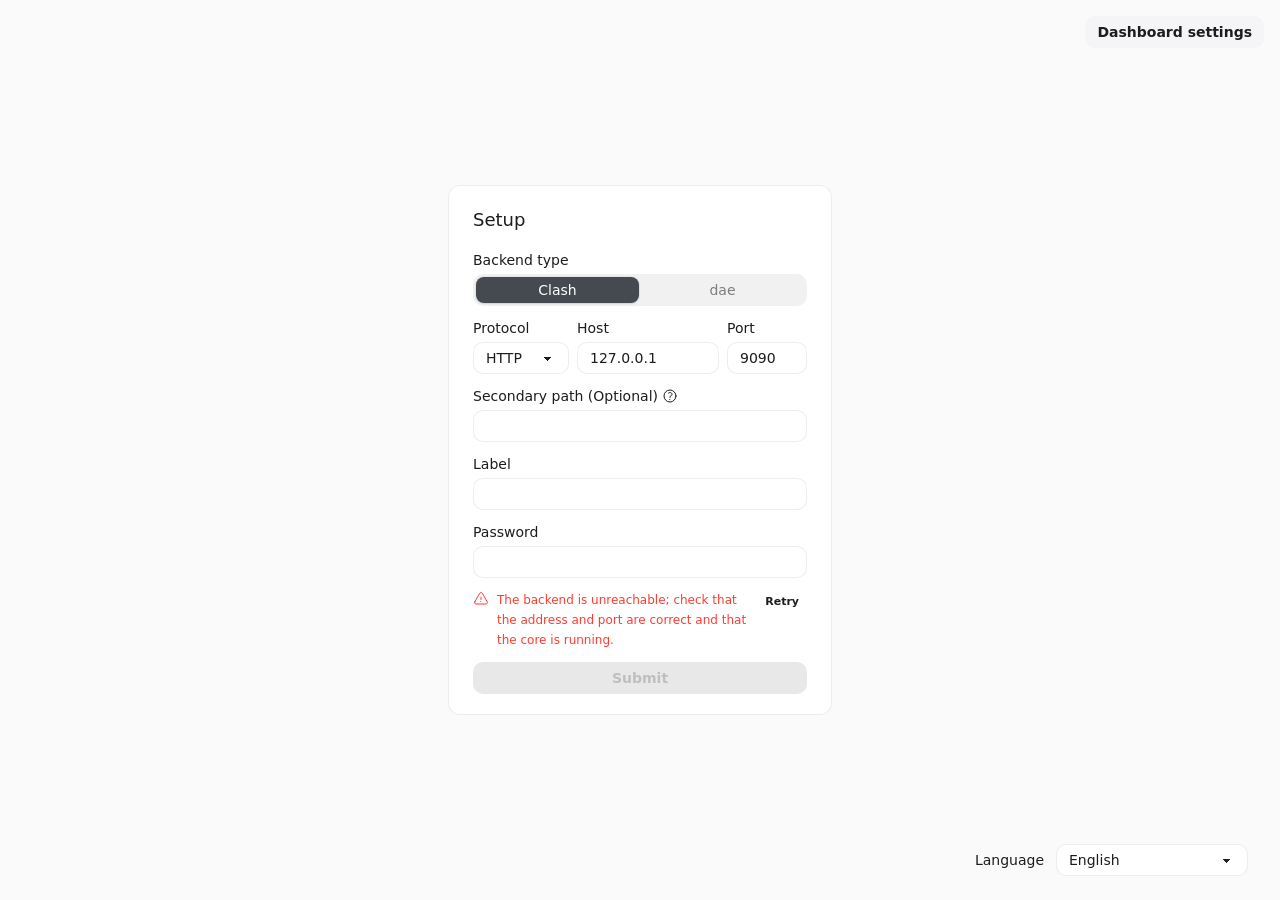
<file: index.html>
<!doctype html>
<html lang="">
  <head>
    <meta charset="UTF-8" />
    <title>zashboard</title>
    <meta
      name="viewport"
      content="user-scalable=no, width=device-width, initial-scale=1, maximum-scale=1, viewport-fit=cover, interactive-widget=resizes-content"
    />
    <meta
      name="description"
      content="A dashboard using clash API"
    />
    <link
      rel="apple-touch-icon"
      href="./apple-touch-icon.png"
    />
    <link
      rel="icon"
      href="./favicon.ico"
      sizes="48x48"
    />
    <link
      id="favicon"
      rel="icon"
      href="./favicon.svg"
      sizes="any"
      type="image/svg+xml"
    />
    <meta
      name="theme-color"
      content="#FFFFFF"
    />
    <script type="module" crossorigin src="./assets/index-BSy1-gCl.js"></script>
    <link rel="stylesheet" crossorigin href="./assets/index-BnoBiwOK.css">
  <link rel="manifest" href="./manifest.webmanifest"><script id="vite-plugin-pwa:register-sw" src="./registerSW.js"></script></head>
  <body class="h-dvh w-screen">
    <div id="app"></div>
    <script>
      ;(function () {
        const media = window.matchMedia('(prefers-color-scheme: dark)')
        const favicon = document.getElementById('favicon')
        const setFavicon = (isDark) => {
          favicon.href = isDark ? './favicon-dark.svg' : './favicon.svg'
        }

        media.addEventListener('change', () => {
          setFavicon(media.matches)
        })
        setFavicon(media.matches)
      })()
    </script>
  </body>
</html>
</file>
<file: assets/index-BnoBiwOK.css>
.tippy-box[data-animation=scale][data-placement^=top]{transform-origin:bottom}.tippy-box[data-animation=scale][data-placement^=bottom]{transform-origin:top}.tippy-box[data-animation=scale][data-placement^=left]{transform-origin:100%}.tippy-box[data-animation=scale][data-placement^=right]{transform-origin:0}.tippy-box[data-animation=scale][data-state=hidden]{opacity:0;transform:scale(.5)}.tippy-box[data-animation=fade][data-state=hidden]{opacity:0}[data-tippy-root]{max-width:calc(100vw - 10px)}.tippy-box{color:#fff;white-space:normal;background-color:#333;border-radius:4px;outline:0;font-size:14px;line-height:1.4;transition-property:transform,visibility,opacity;position:relative}.tippy-box[data-placement^=top]>.tippy-arrow{bottom:0}.tippy-box[data-placement^=top]>.tippy-arrow:before{border-width:8px 8px 0;border-top-color:initial;transform-origin:top;bottom:-7px;left:0}.tippy-box[data-placement^=bottom]>.tippy-arrow{top:0}.tippy-box[data-placement^=bottom]>.tippy-arrow:before{border-width:0 8px 8px;border-bottom-color:initial;transform-origin:bottom;top:-7px;left:0}.tippy-box[data-placement^=left]>.tippy-arrow{right:0}.tippy-box[data-placement^=left]>.tippy-arrow:before{border-width:8px 0 8px 8px;border-left-color:initial;transform-origin:0;right:-7px}.tippy-box[data-placement^=right]>.tippy-arrow{left:0}.tippy-box[data-placement^=right]>.tippy-arrow:before{border-width:8px 8px 8px 0;border-right-color:initial;transform-origin:100%;left:-7px}.tippy-box[data-inertia][data-state=visible]{transition-timing-function:cubic-bezier(.54,1.5,.38,1.11)}.tippy-arrow{color:#333;width:16px;height:16px}.tippy-arrow:before{content:"";border-style:solid;border-color:#0000;position:absolute}.tippy-content{z-index:1;padding:5px 9px;position:relative}.connection-error-enter-active[data-v-b201b620],.connection-error-leave-active[data-v-b201b620]{transition:opacity .2s}.connection-error-enter-from[data-v-b201b620],.connection-error-leave-to[data-v-b201b620]{opacity:0}.backend-switch-enter-active[data-v-1110788d],.backend-switch-leave-active[data-v-1110788d]{transition:opacity .2s,transform .2s}.backend-switch-enter-from[data-v-1110788d],.backend-switch-leave-to[data-v-1110788d]{opacity:0;transform:translate(.75rem)}.modal[data-v-3cbcb5e0]{opacity:1}.modal-enter-active[data-v-3cbcb5e0],.modal-leave-active[data-v-3cbcb5e0]{transition:background-color .25s ease-out}.modal-enter-from[data-v-3cbcb5e0],.modal-leave-to[data-v-3cbcb5e0]{background-color:#0000}.modal-enter-active .modal-box[data-v-3cbcb5e0],.modal-leave-active .modal-box[data-v-3cbcb5e0]{transition:transform .35s cubic-bezier(.32,.72,0,1),opacity .25s ease-out}.modal-enter-from .modal-box[data-v-3cbcb5e0],.modal-leave-to .modal-box[data-v-3cbcb5e0]{opacity:0;transform:scale(.95)}@media (width<48rem){.modal-enter-from .modal-box[data-v-3cbcb5e0],.modal-leave-to .modal-box[data-v-3cbcb5e0]{transform:translateY(100%)}}@media (prefers-reduced-motion:reduce){.modal-enter-active .modal-box[data-v-3cbcb5e0],.modal-leave-active .modal-box[data-v-3cbcb5e0]{transition:none}.modal-enter-from .modal-box[data-v-3cbcb5e0],.modal-leave-to .modal-box[data-v-3cbcb5e0]{transform:none}}.ghost[data-v-c85809fa],.ghost[data-v-3a4717b8]{opacity:.4}.nav-menu[data-v-fad750bb]{background-color:color-mix(in srgb, var(--color-base-content) 6%, transparent);border-radius:.625rem;flex-direction:row;gap:2px;width:auto;padding:3px}.nav-menu-block[data-v-fad750bb]{width:100%}.nav-indicator[data-v-fad750bb]{background-color:var(--color-primary);box-shadow:0 0 0 1px color-mix(in srgb, var(--color-base-content) 5%, transparent), 0 1px 2px color-mix(in srgb, var(--color-base-content) 10%, transparent)}.nav-item[data-v-fad750bb]{flex-shrink:1;justify-content:center;gap:.375rem;min-height:26px;padding:3px .625rem;font-size:.875rem;line-height:1.25rem}.nav-menu-block .nav-item[data-v-fad750bb]{flex:1}.nav-item-icon[data-v-fad750bb]{width:1rem;height:1rem}.nav-item-suffix-icon[data-v-fad750bb]{opacity:.7;width:.75rem;height:.75rem;margin-inline-start:-.125rem}.nav-item[data-v-fad750bb]:not([aria-selected=true]){color:color-mix(in srgb, var(--color-base-content) 55%, transparent)}@media (hover:hover){.nav-item[data-v-fad750bb]:not([aria-selected=true]):hover{color:var(--color-base-content)}}.nav-item[aria-selected=true][data-v-fad750bb]{color:var(--color-primary-content)}.nav-item[aria-selected=true] .nav-item-icon[data-v-fad750bb]{color:currentColor}.nav-item[aria-selected=true] .nav-item-count[data-v-fad750bb]{color:color-mix(in srgb, currentcolor 70%, transparent)}.connection-tab-menu-enter-active[data-v-5e2dd7c9],.connection-tab-menu-leave-active[data-v-5e2dd7c9]{transition:opacity .12s,transform .12s}.connection-tab-menu-enter-from[data-v-5e2dd7c9],.connection-tab-menu-leave-to[data-v-5e2dd7c9]{opacity:0;transform:translateY(-4px)}.proxy-chain-scroll[data-v-3368cdde]{flex-shrink:1;max-width:100%;padding-bottom:2px;overflow:auto hidden}.proxy-chain-path[data-v-3368cdde]{background-color:color-mix(in srgb, var(--color-base-content) 4%, transparent);border-radius:9999px;align-items:center;gap:0;min-width:max-content;padding:2px;display:inline-flex}.proxy-chain-node[data-v-3368cdde]{cursor:pointer;white-space:nowrap;border-radius:9999px;flex-shrink:0;padding:1px 10px;font-size:.75rem;line-height:1.25rem;transition:all .2s cubic-bezier(.32,.72,0,1)}.proxy-chain-node[data-v-3368cdde]:hover{background-color:color-mix(in srgb, var(--color-base-content) 8%, transparent)}.proxy-chain-node-active[data-v-3368cdde]{background-color:var(--color-neutral);color:var(--color-neutral-content);box-shadow:0 1px 2px #0000001a}.proxy-chain-node-active[data-v-3368cdde]:hover{background-color:var(--color-neutral)}.proxy-chain-node-terminal[data-v-3368cdde]{cursor:not-allowed;opacity:.6}.proxy-chain-separator[data-v-3368cdde]{opacity:.35;flex-shrink:0;width:12px;height:12px}.proxy-chain-latency[data-v-3368cdde]{font-variant-numeric:tabular-nums;letter-spacing:.01em;cursor:default;pointer-events:none;flex-shrink:0;margin-right:8px;font-size:.75rem;line-height:1.25rem}.latency-tag[data-v-8930097d]{place-items:center;transition:color .35s ease-out,background-color .35s ease-out;display:grid}.latency-state[data-v-8930097d]{grid-area:1/1}.latency-state-enter-active[data-v-8930097d],.latency-state-leave-active[data-v-8930097d]{transition:opacity .2s ease-out,scale .2s cubic-bezier(.32,.72,0,1)}.latency-state-enter-from[data-v-8930097d],.latency-state-leave-to[data-v-8930097d]{opacity:0;scale:.6}.latency-state-leave-active[data-v-8930097d]{pointer-events:none}@media (prefers-reduced-motion:reduce){.latency-tag[data-v-8930097d],.latency-state-enter-active[data-v-8930097d],.latency-state-leave-active[data-v-8930097d]{transition:none}}.custom-background .bg-primary\/85 .latency-tag[data-v-8930097d]{background-color:color-mix(in oklab, var(--color-base-100) max(var(--app-surface-alpha), 90%), transparent)}@media (prefers-reduced-motion:no-preference){.loading-dots[data-v-8930097d]{-webkit-mask-image:url("data:image/svg+xml,%3Csvg width='24' height='24' viewBox='0 0 24 24' xmlns='http://www.w3.org/2000/svg'%3E%3Ccircle cx='4' cy='12' r='3'%3E%3Canimate attributeName='cy' values='12;6;12;12' keyTimes='0;0.286;0.571;1' dur='1.05s' repeatCount='indefinite' keySplines='.33,0,.66,.33;.33,.66,.66,1'/%3E%3C/circle%3E%3Ccircle cx='12' cy='12' r='3'%3E%3Canimate attributeName='cy' values='12;6;12;12' keyTimes='0;0.286;0.571;1' dur='1.05s' repeatCount='indefinite' keySplines='.33,0,.66,.33;.33,.66,.66,1' begin='0.1s'/%3E%3C/circle%3E%3Ccircle cx='20' cy='12' r='3'%3E%3Canimate attributeName='cy' values='12;6;12;12' keyTimes='0;0.286;0.571;1' dur='1.05s' repeatCount='indefinite' keySplines='.33,0,.66,.33;.33,.66,.66,1' begin='0.2s'/%3E%3C/circle%3E%3C/svg%3E");mask-image:url("data:image/svg+xml,%3Csvg width='24' height='24' viewBox='0 0 24 24' xmlns='http://www.w3.org/2000/svg'%3E%3Ccircle cx='4' cy='12' r='3'%3E%3Canimate attributeName='cy' values='12;6;12;12' keyTimes='0;0.286;0.571;1' dur='1.05s' repeatCount='indefinite' keySplines='.33,0,.66,.33;.33,.66,.66,1'/%3E%3C/circle%3E%3Ccircle cx='12' cy='12' r='3'%3E%3Canimate attributeName='cy' values='12;6;12;12' keyTimes='0;0.286;0.571;1' dur='1.05s' repeatCount='indefinite' keySplines='.33,0,.66,.33;.33,.66,.66,1' begin='0.1s'/%3E%3C/circle%3E%3Ccircle cx='20' cy='12' r='3'%3E%3Canimate attributeName='cy' values='12;6;12;12' keyTimes='0;0.286;0.571;1' dur='1.05s' repeatCount='indefinite' keySplines='.33,0,.66,.33;.33,.66,.66,1' begin='0.2s'/%3E%3C/circle%3E%3C/svg%3E")}}.tooltip[data-v-12d9f39b]:before{z-index:20}.latency-highlight[data-v-12d9f39b]:after{content:"";border-radius:inherit;pointer-events:none;background-color:var(--color-info);animation:1.5s ease-out forwards latencyHighlightFade-12d9f39b;position:absolute;inset:0}@keyframes latencyHighlightFade-12d9f39b{0%{opacity:.2}to{opacity:0}}@media (prefers-reduced-motion:reduce){.latency-highlight[data-v-12d9f39b]:after{animation:none}}.vis-toggle[data-v-a7c4b405]{background-color:color-mix(in srgb, currentColor 12%, transparent)}.sign-spin-enter-active[data-v-a7c4b405],.sign-spin-leave-active[data-v-a7c4b405]{transition:transform .22s cubic-bezier(.34,1.56,.64,1)}.sign-spin-leave-active[data-v-a7c4b405]{position:absolute;inset:0}.sign-spin-enter-from[data-v-a7c4b405]{transform:rotate(-180deg)}.sign-spin-leave-to[data-v-a7c4b405]{transform:rotate(180deg)}.sign-spin-enter-to[data-v-a7c4b405],.sign-spin-leave-from[data-v-a7c4b405]{transform:rotate(0)}.vjs-tree-brackets{cursor:pointer}.vjs-tree-brackets:hover{color:#1890ff}.vjs-check-controller{position:absolute;left:0}.vjs-check-controller.is-checked .vjs-check-controller-inner{background-color:#1890ff;border-color:#0076e4}.vjs-check-controller.is-checked .vjs-check-controller-inner.is-checkbox:after{transform:rotate(45deg)scaleY(1)}.vjs-check-controller.is-checked .vjs-check-controller-inner.is-radio:after{transform:translate(-50%,-50%)scale(1)}.vjs-check-controller .vjs-check-controller-inner{vertical-align:middle;box-sizing:border-box;z-index:1;cursor:pointer;background-color:#fff;border:1px solid #bfcbd9;border-radius:2px;width:16px;height:16px;transition:border-color .25s cubic-bezier(.71,-.46,.29,1.46),background-color .25s cubic-bezier(.71,-.46,.29,1.46);display:inline-block;position:relative}.vjs-check-controller .vjs-check-controller-inner:after{box-sizing:content-box;content:"";transform-origin:50%;border:2px solid #fff;border-top:0;border-left:0;width:4px;height:8px;transition:transform .15s cubic-bezier(.71,-.46,.88,.6) 50ms;position:absolute;top:1px;left:4px;transform:rotate(45deg)scaleY(0)}.vjs-check-controller .vjs-check-controller-inner.is-radio{border-radius:100%}.vjs-check-controller .vjs-check-controller-inner.is-radio:after{background-color:#fff;border-radius:100%;height:4px;top:50%;left:50%}.vjs-check-controller .vjs-check-controller-original{opacity:0;z-index:-1;outline:none;margin:0;position:absolute;inset:0}.vjs-carets{cursor:pointer;position:absolute;right:0}.vjs-carets svg{transition:transform .3s}.vjs-carets:hover{color:#1890ff}.vjs-carets-close{transform:rotate(-90deg)}.vjs-tree-node{line-height:20px;display:flex;position:relative}.vjs-tree-node.has-carets{padding-left:15px}.vjs-tree-node.has-carets.has-selector,.vjs-tree-node.has-selector{padding-left:30px}.vjs-tree-node.is-highlight,.vjs-tree-node:hover{background-color:#e6f7ff;border-radius:4px}.vjs-tree-node.is-highlight .vjs-tree-node-actions,.vjs-tree-node:hover .vjs-tree-node-actions{display:block}.vjs-tree-node .vjs-indent{display:flex;position:relative}.vjs-tree-node .vjs-indent-unit.has-line{border-left:1px dashed #bfcbd9}.vjs-tree-node .vjs-tree-node-actions{background-color:#e6f7ff;border-radius:4px;padding:0 4px;display:none;position:absolute;top:0;right:0}.vjs-tree-node .vjs-tree-node-actions .vjs-tree-node-actions-item{cursor:pointer}.vjs-tree-node .vjs-tree-node-actions .vjs-tree-node-actions-item:hover{color:#1890ff}.vjs-tree-node.dark.is-highlight,.vjs-tree-node.dark .vjs-tree-node-actions,.vjs-tree-node.dark:hover{background-color:#2e4558}.vjs-node-index{-webkit-user-select:none;user-select:none;margin-right:4px;position:absolute;right:100%}.vjs-colon{white-space:pre}.vjs-comment{color:#bfcbd9}.vjs-key{white-space:nowrap}.vjs-value{word-break:break-word}.vjs-tree-node.dynamic-height .vjs-value{white-space:pre-wrap}.vjs-value-null,.vjs-value-undefined{color:#d55fde}.vjs-value-boolean,.vjs-value-number{color:#1d8ce0}.vjs-value-string{color:#13ce66}.vjs-tree{text-align:left;font-family:Monaco,Menlo,Consolas,Bitstream Vera Sans Mono,monospace;font-size:14px}.vjs-tree.is-virtual{overflow:auto}.vjs-tree.is-virtual .vjs-tree-node{white-space:nowrap}th .resizer[data-v-cbaae46d]{opacity:0}th:hover .resizer[data-v-cbaae46d]{opacity:1}.pinned-td[data-v-cbaae46d]{background-color:var(--color-base-100)}tr.table-row-stripe>.pinned-td[data-v-cbaae46d]{background-image:linear-gradient(var(--table-stripe), var(--table-stripe))}tbody tr:hover>.pinned-td[data-v-cbaae46d]{background-image:linear-gradient(var(--table-hover), var(--table-hover))}.custom-background .pinned-td[data-v-cbaae46d]{-webkit-backdrop-filter:var(--app-glass,none);backdrop-filter:var(--app-glass,none);background-color:#0000!important}.vjs-tree{font-family:NotoEmoji,Monaco,Menlo,Consolas,Bitstream Vera Sans Mono,monospace}.vjs-tree-node.is-highlight,.vjs-tree-node:hover{background-color:var(--color-base-200)}.nav-menu[data-v-dea21663]{flex-direction:column;gap:.25rem;width:100%;padding:.25rem}.nav-menu-collapsed[data-v-dea21663]{align-items:center;gap:.375rem}.nav-item[data-v-dea21663]{flex-shrink:0;gap:.625rem;min-height:2.25rem;padding:.375rem .625rem;font-size:13px;line-height:1.25rem}.nav-menu-collapsed .nav-item[data-v-dea21663]{justify-content:center;width:2.5rem;height:2.5rem;padding:0}.nav-item-icon[data-v-dea21663]{width:18px;height:18px}.nav-indicator[data-v-dea21663]{background-color:color-mix(in srgb, var(--color-base-content) 9%, transparent);box-shadow:inset 0 0 0 1px color-mix(in srgb, var(--color-base-content) 3%, transparent)}.backend-switch-enter-active[data-v-93a4d2f3],.backend-switch-leave-active[data-v-93a4d2f3]{transition:opacity .15s,transform .15s cubic-bezier(.32,.72,0,1)}.backend-switch-enter-from[data-v-93a4d2f3],.backend-switch-leave-to[data-v-93a4d2f3]{opacity:0;transform:scale(.97)}@media (prefers-reduced-motion:reduce){.backend-switch-enter-active[data-v-93a4d2f3],.backend-switch-leave-active[data-v-93a4d2f3]{transition:opacity .15s}.backend-switch-enter-from[data-v-93a4d2f3],.backend-switch-leave-to[data-v-93a4d2f3]{transform:none}}@media (hover:hover){.sidebar-chart-pause[data-v-140d47fd]{opacity:0}.sidebar-chart-row:hover .sidebar-chart-pause[data-v-140d47fd]{opacity:1}.sidebar-chart-pause[data-v-140d47fd]:hover{color:var(--color-base-content)}}.sidebar-chart-pause[data-v-140d47fd]:focus-visible,.sidebar-chart-pause[aria-pressed=true][data-v-140d47fd]{opacity:1}.sidebar-chart-group[data-v-cd723e5c]{--sidebar-chart-row:7.5rem}.sidebar-chart-group[data-rows="1"][data-v-cd723e5c]{max-height:var(--sidebar-chart-row)}.sidebar-chart-group[data-rows="2"][data-v-cd723e5c]{max-height:calc(var(--sidebar-chart-row) * 2)}.sidebar-chart-group[data-rows="3"][data-v-cd723e5c]{max-height:calc(var(--sidebar-chart-row) * 3)}.sidebar-chart-row+.sidebar-chart-row[data-v-cd723e5c]{border-top:1px solid var(--color-base-border)}.sidebar-stats-card[data-v-5f6ef852]{width:100%;box-shadow:inset 0 0 0 1px color-mix(in srgb, var(--color-base-content) 8%, transparent), 0 1px 2px color-mix(in srgb, var(--color-base-content) 5%, transparent);border-radius:10px;flex-direction:column;display:flex;overflow:hidden}.sidebar-stat-cell[data-v-5f6ef852]{flex-direction:column;align-items:center;gap:.25rem;padding:.5rem .25rem;transition:background-color .15s;display:flex}.sidebar-stat-cell+.sidebar-stat-cell[data-v-5f6ef852]{border-top:1px solid var(--color-base-border)}@media (hover:hover){.sidebar-stat-cell[data-v-5f6ef852]:hover{background-color:color-mix(in srgb, var(--color-base-content) 4%, transparent)}}.sidebar-stat-icon[data-v-5f6ef852]{width:.875rem;height:.875rem;color:color-mix(in srgb, var(--color-base-content) 70%, transparent);stroke-width:1.75px;flex-shrink:0}.sidebar-stat-icon-arrow[data-v-5f6ef852]{stroke-width:2px;width:.75rem;height:.75rem}.sidebar-stat-value[data-v-5f6ef852]{white-space:nowrap;font-variant-numeric:tabular-nums;color:color-mix(in srgb, var(--color-base-content) 88%, transparent);font-size:13px;font-weight:500;line-height:1}.sidebar-stat-unit[data-v-5f6ef852]{letter-spacing:.02em;white-space:nowrap;color:color-mix(in srgb, var(--color-base-content) 88%, transparent);font-size:10px;line-height:1}.sidebar-stat-total[data-v-5f6ef852]{white-space:nowrap;font-variant-numeric:tabular-nums;color:color-mix(in srgb, var(--color-base-content) 30%, transparent);margin-top:.125rem;font-size:10px;line-height:1}.tab-bar{background-color:color-mix(in oklab, var(--color-base-100) 20%, transparent);-webkit-backdrop-filter:blur(20px)saturate(180%);backdrop-filter:blur(20px)saturate(180%);border:1px solid color-mix(in srgb, var(--color-base-content) 8%, transparent);height:3.875rem;box-shadow:0 4px 16px color-mix(in srgb, var(--color-base-content) 6%, transparent), inset 0 1px 0 #ffffff59, inset 0 0 0 1px #ffffff0f;border-radius:9999px;padding:.25rem;display:flex}.tab-bar-indicator{width:calc((100% - .5rem) / var(--tab-count));background-color:color-mix(in srgb, var(--color-base-content) 9%, transparent);transform:translateX(calc(100% * var(--tab-index)));pointer-events:none;border-radius:9999px;transition:transform .45s cubic-bezier(.32,.72,0,1);position:absolute;top:.25rem;bottom:.25rem;left:.25rem}.tab-bar-item{min-width:0;color:color-mix(in srgb, var(--color-base-content) 75%, transparent);cursor:pointer;-webkit-user-select:none;user-select:none;-webkit-tap-highlight-color:transparent;border-radius:9999px;outline:none;flex-direction:column;flex:1 1 0;justify-content:center;align-items:center;gap:.125rem;transition:color .2s,transform .2s cubic-bezier(.32,.72,0,1);display:flex;position:relative}.tab-bar-item:active{transform:scale(.92)}.tab-bar-item[aria-current=page]{color:var(--color-primary)}.tab-bar-item:focus-visible{outline:2px solid var(--color-primary);outline-offset:-2px}.tab-bar-icon{flex-shrink:0;width:1.3rem;height:1.3rem}.tab-bar-label{letter-spacing:.01em;text-overflow:ellipsis;white-space:nowrap;max-width:100%;font-size:.625rem;font-weight:500;line-height:.75rem;overflow:hidden}.tab-bar-item[aria-current=page] .tab-bar-label{font-weight:600}@media (prefers-reduced-motion:reduce){.tab-bar-indicator,.tab-bar-item{transition:none}}.slide-right-enter-active,.slide-right-leave-active,.slide-left-enter-active,.slide-left-leave-active{transition:transform var(--page-transition-duration) var(--page-transition-ease);will-change:transform;backface-visibility:hidden;width:100%;height:100%;position:absolute;top:0;left:0}.slide-left-enter-from{transform:translateX(calc(100% + var(--swipe-offset,0px)))}.slide-left-enter-to{transform:translate(0)}.slide-left-leave-from{transform:translateX(var(--swipe-offset,0px))}.slide-left-leave-to{transform:translate(-100%)}.slide-right-enter-from{transform:translateX(calc(-100% + var(--swipe-offset,0px)))}.slide-right-enter-to{transform:translate(0)}.slide-right-leave-from{transform:translateX(var(--swipe-offset,0px))}.slide-right-leave-to{transform:translate(100%)}.page-enter-active,.page-leave-active{will-change:opacity;transition:opacity .2s ease-in-out}.page-enter-from,.page-leave-to{opacity:0}.custom-background :is(.page-enter-active,.page-leave-active){will-change:auto;transition:none}.custom-background :is(.page-enter-from,.page-leave-to){opacity:1}@media (prefers-reduced-motion:reduce){.slide-right-enter-active,.slide-right-leave-active,.slide-left-enter-active,.slide-left-leave-active,.page-enter-active,.page-leave-active{transition-duration:.01ms}}.ghost[data-v-80cac4c5]{opacity:.5}.charts-card[data-v-4234590f]{container-type:inline-size}@container (width>=768px){.charts-card-grid[data-v-4234590f]{grid-template-columns:repeat(3,minmax(0,1fr))}.charts-card-connections[data-v-4234590f]{grid-column:span 1/span 1}}.network-card[data-v-8e021c5a]{container-type:inline-size}@container (width>=768px){.network-card-grid[data-v-8e021c5a]{grid-template-columns:repeat(2,minmax(0,1fr))}}.virtual-row-shift-row[data-v-8c54bf27]{transform:translateY(var(--virtual-row-shift,0px))}.collapse-motion[data-v-c301f29c]{--collapse-motion-duration:.26s;--collapse-motion-ease:cubic-bezier(.34, .1, .2, 1);grid-template-rows:max-content max-content;grid-template-columns:minmax(0,1fr);display:grid}.collapse-motion>.collapse-motion-header[data-v-c301f29c]{grid-area:1/1}.collapse-motion>.collapse-motion-body[data-v-c301f29c]{grid-area:2/1;min-height:0;display:grid;position:relative;overflow:hidden}.collapse-motion-preview[data-v-c301f29c],.collapse-motion-content[data-v-c301f29c]{opacity:1;grid-area:1/1;align-self:start}.collapse-motion-body-transitioning[data-v-c301f29c]>:is(.collapse-motion-preview,.collapse-motion-content){position:absolute;inset:0 0 auto}.collapse-motion-open .collapse-motion-preview[data-v-c301f29c],.collapse-motion:not(.collapse-motion-open) .collapse-motion-content[data-v-c301f29c]{pointer-events:none;opacity:0}.collapse-motion-placeholder[data-v-c301f29c]{position:relative}.collapse-motion-floating>.collapse-motion[data-v-c301f29c]{inset-inline:0;z-index:1;position:absolute;top:0}@media (prefers-reduced-motion:reduce){.collapse-motion[data-v-c301f29c]{--collapse-motion-duration:0s}}.tooltip[data-v-095eca92]:before{left:0;transform:translate(-10px)}.proxy-group-backdrop-enter-active[data-v-017b8584],.proxy-group-backdrop-leave-active[data-v-017b8584]{transition:opacity .25s ease-out}.proxy-group-backdrop-enter-from[data-v-017b8584],.proxy-group-backdrop-leave-to[data-v-017b8584]{opacity:0}.proxy-group-card[data-v-017b8584]{--proxy-group-card-motion:.2s cubic-bezier(0, 0, .2, 1);transition:width var(--proxy-group-card-motion), transform var(--proxy-group-card-motion), max-height var(--proxy-group-card-motion)}.proxy-group-card-content[data-v-017b8584]{transition:opacity var(--proxy-group-card-motion)}details[open]>summary .details-chevron[data-v-9625de99]{transform:rotate(90deg)}@keyframes highlightFlash{0%{box-shadow:0 0 0 0 color-mix(in srgb, var(--color-primary) 100%, transparent)}50%{box-shadow:0 0 0 4px color-mix(in srgb, var(--color-primary) 30%, transparent)}to{box-shadow:0 0 0 0 color-mix(in srgb, var(--color-primary) 0%, transparent)}}.highlight-flash{animation:.6s ease-out 2 highlightFlash}@keyframes settingsPanePush{0%{transform:translate(100%)}to{transform:translate(0)}}@keyframes settingsPanePop{0%{opacity:0;transform:translate(-25%)}to{opacity:1;transform:translate(0)}}@keyframes settingsPanePopWithoutFade{0%{transform:translate(-25%)}to{transform:translate(0)}}.settings-pane-push{animation:settingsPanePush var(--page-transition-duration) var(--page-transition-ease)}.settings-pane-pop{animation:settingsPanePop var(--page-transition-duration) var(--page-transition-ease)}.custom-background .settings-pane-pop{animation-name:settingsPanePopWithoutFade}@media (prefers-reduced-motion:reduce){.settings-pane-push,.settings-pane-pop{animation-duration:.01ms}}.status-bar-tint{display:none}@supports (-webkit-touch-callout:none){.status-bar-tint{z-index:2147483647;background-color:var(--status-bar-tint,var(--color-base-100));opacity:.12;pointer-events:none;height:12px;display:block;position:fixed;top:0;left:0;right:0}}.app-toast-region{top:calc(.75rem + env(safe-area-inset-top,0px));right:calc(.75rem + env(safe-area-inset-right,0px));z-index:100000;pointer-events:none;flex-direction:column;gap:.625rem;width:min(24rem,100vw - 1.5rem);display:flex;position:fixed}@media (width>=768px){.app-toast-region{top:calc(2.75rem + env(safe-area-inset-top,0px));right:calc(1rem + env(safe-area-inset-right,0px))}}.app-toast{--toast-accent:var(--color-primary);grid-template-columns:.25rem 1.75rem minmax(0,1fr) 1.5rem;animation:.22s cubic-bezier(.32,.72,0,1) both appToastIn}.app-toast[data-toast-type=success]{--toast-accent:var(--color-success)}.app-toast[data-toast-type=error]{--toast-accent:var(--color-error)}.app-toast[data-toast-type=warning]{--toast-accent:var(--color-warning)}.app-toast[data-toast-type=info]{--toast-accent:var(--color-info)}.app-toast.is-leaving{pointer-events:none;animation:.16s ease-in both appToastOut}.app-toast__content{min-width:0;color:var(--color-base-content);overflow-wrap:anywhere;white-space:pre-wrap;padding-top:.2rem;font-size:.875rem;line-height:1.4}@keyframes appToastIn{0%{opacity:0;transform:translate(.75rem)scale(.98)}to{opacity:1;transform:translate(0)scale(1)}}@keyframes appToastOut{0%{opacity:1;transform:translate(0)scale(1)}to{opacity:0;transform:translate(.5rem)scale(.98)}}@keyframes progressBar{0%{width:100%}to{width:0%}}@media (prefers-reduced-motion:reduce){.app-toast,.app-toast.is-leaving{animation-duration:.01ms}}@layer properties{@supports (((-webkit-hyphens:none)) and (not (margin-trim:inline))) or ((-moz-orient:inline) and (not (color:rgb(from red r g b)))){*,:before,:after,::backdrop{--tw-border-style:solid;--tw-shadow:0 0 #0000;--tw-shadow-color:initial;--tw-shadow-alpha:100%;--tw-inset-shadow:0 0 #0000;--tw-inset-shadow-color:initial;--tw-inset-shadow-alpha:100%;--tw-ring-color:initial;--tw-ring-shadow:0 0 #0000;--tw-inset-ring-color:initial;--tw-inset-ring-shadow:0 0 #0000;--tw-ring-inset:initial;--tw-ring-offset-width:0px;--tw-ring-offset-color:#fff;--tw-ring-offset-shadow:0 0 #0000;--tw-border-spacing-x:0;--tw-border-spacing-y:0;--tw-translate-x:0;--tw-translate-y:0;--tw-translate-z:0;--tw-scale-x:1;--tw-scale-y:1;--tw-scale-z:1;--tw-rotate-x:initial;--tw-rotate-y:initial;--tw-rotate-z:initial;--tw-skew-x:initial;--tw-skew-y:initial;--tw-space-y-reverse:0;--tw-divide-y-reverse:0;--tw-leading:initial;--tw-font-weight:initial;--tw-tracking:initial;--tw-ordinal:initial;--tw-slashed-zero:initial;--tw-numeric-figure:initial;--tw-numeric-spacing:initial;--tw-numeric-fraction:initial;--tw-outline-style:solid;--tw-blur:initial;--tw-brightness:initial;--tw-contrast:initial;--tw-grayscale:initial;--tw-hue-rotate:initial;--tw-invert:initial;--tw-opacity:initial;--tw-saturate:initial;--tw-sepia:initial;--tw-drop-shadow:initial;--tw-drop-shadow-color:initial;--tw-drop-shadow-alpha:100%;--tw-drop-shadow-size:initial;--tw-backdrop-blur:initial;--tw-backdrop-brightness:initial;--tw-backdrop-contrast:initial;--tw-backdrop-grayscale:initial;--tw-backdrop-hue-rotate:initial;--tw-backdrop-invert:initial;--tw-backdrop-opacity:initial;--tw-backdrop-saturate:initial;--tw-backdrop-sepia:initial;--tw-duration:initial;--tw-ease:initial}}}@layer theme{:root,:host{--font-sans:-apple-system, BlinkMacSystemFont, "Segoe UI", Roboto, "Helvetica Neue", "Noto Sans", Arial, sans-serif, "Apple Color Emoji", "Segoe UI Emoji", "Segoe UI Symbol", "Noto Color Emoji";--font-mono:ui-monospace, SFMono-Regular, Menlo, Monaco, Consolas, "Liberation Mono", "Courier New", monospace;--color-yellow-300:oklch(90.5% .182 98.111);--color-black:#000;--color-white:#fff;--spacing:.25rem;--container-xs:20rem;--container-sm:24rem;--container-md:28rem;--container-lg:32rem;--container-xl:36rem;--container-2xl:42rem;--container-3xl:48rem;--container-4xl:56rem;--container-5xl:64rem;--text-xs:.75rem;--text-xs--line-height:calc(1 / .75);--text-sm:.875rem;--text-sm--line-height:calc(1.25 / .875);--text-base:1rem;--text-base--line-height:calc(1.5 / 1);--text-lg:1.125rem;--text-lg--line-height:calc(1.75 / 1.125);--text-xl:1.25rem;--text-xl--line-height:calc(1.75 / 1.25);--text-2xl:1.5rem;--text-2xl--line-height:calc(2 / 1.5);--text-3xl:1.875rem;--text-3xl--line-height:calc(2.25 / 1.875);--font-weight-extralight:200;--font-weight-normal:400;--font-weight-medium:500;--font-weight-semibold:600;--font-weight-bold:700;--tracking-tight:-.025em;--tracking-wide:.025em;--tracking-wider:.05em;--leading-snug:1.375;--radius-xs:.125rem;--radius-sm:.25rem;--radius-md:.375rem;--radius-lg:.5rem;--radius-xl:.75rem;--radius-2xl:1rem;--drop-shadow-sm:0 1px 2px #00000026;--ease-in:cubic-bezier(.4, 0, 1, 1);--ease-out:cubic-bezier(0, 0, .2, 1);--animate-spin:spin 1s linear infinite;--animate-ping:ping 1s cubic-bezier(0, 0, .2, 1) infinite;--animate-pulse:pulse 2s cubic-bezier(.4, 0, .6, 1) infinite;--blur-sm:8px;--blur-md:12px;--blur-xl:24px;--default-transition-duration:.15s;--default-transition-timing-function:cubic-bezier(.4, 0, .2, 1);--default-font-family:var(--font-sans);--default-mono-font-family:var(--font-mono);--font-MiSans-NotoEmoji:"MiSans-VF", "NotoEmoji", system-ui;--font-SarasaUI-NotoEmoji:"SarasaUiSC-Regular", "NotoEmoji", system-ui;--font-PingFang-NotoEmoji:"PingFangSC-Regular", "NotoEmoji", system-ui;--font-FiraSans-NotoEmoji:"Fira Sans", "NotoEmoji", system-ui;--font-SystemUI-NotoEmoji:"NotoEmoji", system-ui;--font-MiSans-Twemoji:"MiSans-VF", "Twemoji", system-ui;--font-SarasaUI-Twemoji:"SarasaUiSC-Regular", "Twemoji", system-ui;--font-PingFang-Twemoji:"PingFangSC-Regular", "Twemoji", system-ui;--font-FiraSans-Twemoji:"Fira Sans", "Twemoji", system-ui;--font-SystemUI-Twemoji:"Twemoji", system-ui;--color-base-150:var(--color-base-150);--color-base-border:var(--color-base-border);--color-backend-online:var(--color-backend-online)}}@layer base{*,:after,:before,::backdrop{box-sizing:border-box;border:0 solid;margin:0;padding:0}::file-selector-button{box-sizing:border-box;border:0 solid;margin:0;padding:0}html,:host{-webkit-text-size-adjust:100%;tab-size:4;line-height:1.5;font-family:var(--default-font-family,-apple-system, BlinkMacSystemFont, "Segoe UI", Roboto, "Helvetica Neue", "Noto Sans", Arial, sans-serif, "Apple Color Emoji", "Segoe UI Emoji", "Segoe UI Symbol", "Noto Color Emoji");font-feature-settings:var(--default-font-feature-settings,normal);font-variation-settings:var(--default-font-variation-settings,normal);-webkit-tap-highlight-color:transparent}hr{height:0;color:inherit;border-top-width:1px}abbr:where([title]){-webkit-text-decoration:underline dotted;text-decoration:underline dotted}h1,h2,h3,h4,h5,h6{font-size:inherit;font-weight:inherit}a{color:inherit;-webkit-text-decoration:inherit;-webkit-text-decoration:inherit;-webkit-text-decoration:inherit;-webkit-text-decoration:inherit;text-decoration:inherit}b,strong{font-weight:bolder}code,kbd,samp,pre{font-family:var(--default-mono-font-family,ui-monospace, SFMono-Regular, Menlo, Monaco, Consolas, "Liberation Mono", "Courier New", monospace);font-feature-settings:var(--default-mono-font-feature-settings,normal);font-variation-settings:var(--default-mono-font-variation-settings,normal);font-size:1em}small{font-size:80%}sub,sup{vertical-align:baseline;font-size:75%;line-height:0;position:relative}sub{bottom:-.25em}sup{top:-.5em}table{text-indent:0;border-color:inherit;border-collapse:collapse}:-moz-focusring:where(:not(iframe)){outline:auto}progress{vertical-align:baseline}summary{display:list-item}ol,ul,menu{list-style:none}img,svg,video,canvas,audio,iframe,embed,object{vertical-align:middle;display:block}img,video{max-width:100%;height:auto}button,input,select,optgroup,textarea{font:inherit;font-feature-settings:inherit;font-variation-settings:inherit;letter-spacing:inherit;color:inherit;opacity:1;background-color:#0000;border-radius:0}::file-selector-button{font:inherit;font-feature-settings:inherit;font-variation-settings:inherit;letter-spacing:inherit;color:inherit;opacity:1;background-color:#0000;border-radius:0}:where(select:is([multiple],[size])) optgroup{font-weight:bolder}:where(select:is([multiple],[size])) optgroup option{padding-inline-start:20px}::file-selector-button{margin-inline-end:4px}::placeholder{opacity:1}@supports (not ((-webkit-appearance:-apple-pay-button))) or (contain-intrinsic-size:1px){::placeholder{color:currentColor}@supports (color:color-mix(in lab, red, red)){::placeholder{color:color-mix(in oklab, currentcolor 50%, transparent)}}}textarea{resize:vertical}::-webkit-search-decoration{-webkit-appearance:none}::-webkit-date-and-time-value{min-height:1lh;text-align:inherit}::-webkit-datetime-edit{display:inline-flex}::-webkit-datetime-edit-fields-wrapper{padding:0}::-webkit-datetime-edit{padding-block:0}::-webkit-datetime-edit-year-field{padding-block:0}::-webkit-datetime-edit-month-field{padding-block:0}::-webkit-datetime-edit-day-field{padding-block:0}::-webkit-datetime-edit-hour-field{padding-block:0}::-webkit-datetime-edit-minute-field{padding-block:0}::-webkit-datetime-edit-second-field{padding-block:0}::-webkit-datetime-edit-millisecond-field{padding-block:0}::-webkit-datetime-edit-meridiem-field{padding-block:0}::-webkit-calendar-picker-indicator{line-height:1}:-moz-ui-invalid{box-shadow:none}button,input:where([type=button],[type=reset],[type=submit]){appearance:button}::file-selector-button{appearance:button}::-webkit-inner-spin-button{height:auto}::-webkit-outer-spin-button{height:auto}[hidden]:where(:not([hidden=until-found])){display:none!important}:where(:root),[data-theme=light]{--lightningcss-light:initial;--lightningcss-dark: ;color-scheme:light;--color-base-100:oklch(100% 0 0);--color-base-200:oklch(98% 0 0);--color-base-300:oklch(95% 0 0);--color-base-content:oklch(21% .006 285.885);--color-primary:oklch(45% .24 277.023);--color-primary-content:oklch(93% .034 272.788);--color-secondary:oklch(65% .241 354.308);--color-secondary-content:oklch(94% .028 342.258);--color-accent:oklch(77% .152 181.912);--color-accent-content:oklch(38% .063 188.416);--color-neutral:oklch(14% .005 285.823);--color-neutral-content:oklch(92% .004 286.32);--color-info:oklch(74% .16 232.661);--color-info-content:oklch(29% .066 243.157);--color-success:oklch(76% .177 163.223);--color-success-content:oklch(37% .077 168.94);--color-warning:oklch(82% .189 84.429);--color-warning-content:oklch(41% .112 45.904);--color-error:oklch(71% .194 13.428);--color-error-content:oklch(27% .105 12.094);--radius-selector:.5rem;--radius-field:.25rem;--radius-box:.5rem;--size-selector:.25rem;--size-field:.25rem;--border:1px;--depth:1;--noise:0}:root:has(input.theme-controller[value=light]:checked){--lightningcss-light:initial;--lightningcss-dark: ;color-scheme:light;--color-base-100:oklch(100% 0 0);--color-base-200:oklch(98% 0 0);--color-base-300:oklch(95% 0 0);--color-base-content:oklch(21% .006 285.885);--color-primary:oklch(45% .24 277.023);--color-primary-content:oklch(93% .034 272.788);--color-secondary:oklch(65% .241 354.308);--color-secondary-content:oklch(94% .028 342.258);--color-accent:oklch(77% .152 181.912);--color-accent-content:oklch(38% .063 188.416);--color-neutral:oklch(14% .005 285.823);--color-neutral-content:oklch(92% .004 286.32);--color-info:oklch(74% .16 232.661);--color-info-content:oklch(29% .066 243.157);--color-success:oklch(76% .177 163.223);--color-success-content:oklch(37% .077 168.94);--color-warning:oklch(82% .189 84.429);--color-warning-content:oklch(41% .112 45.904);--color-error:oklch(71% .194 13.428);--color-error-content:oklch(27% .105 12.094);--radius-selector:.5rem;--radius-field:.25rem;--radius-box:.5rem;--size-selector:.25rem;--size-field:.25rem;--border:1px;--depth:1;--noise:0}@media (prefers-color-scheme:dark){:root:not([data-theme]){--lightningcss-light: ;--lightningcss-dark:initial;color-scheme:dark;--color-base-100:oklch(25.33% .016 252.42);--color-base-200:oklch(23.26% .014 253.1);--color-base-300:oklch(21.15% .012 254.09);--color-base-content:oklch(97.807% .029 256.847);--color-primary:oklch(58% .233 277.117);--color-primary-content:oklch(96% .018 272.314);--color-secondary:oklch(65% .241 354.308);--color-secondary-content:oklch(94% .028 342.258);--color-accent:oklch(77% .152 181.912);--color-accent-content:oklch(38% .063 188.416);--color-neutral:oklch(14% .005 285.823);--color-neutral-content:oklch(92% .004 286.32);--color-info:oklch(74% .16 232.661);--color-info-content:oklch(29% .066 243.157);--color-success:oklch(76% .177 163.223);--color-success-content:oklch(37% .077 168.94);--color-warning:oklch(82% .189 84.429);--color-warning-content:oklch(41% .112 45.904);--color-error:oklch(71% .194 13.428);--color-error-content:oklch(27% .105 12.094);--radius-selector:.5rem;--radius-field:.25rem;--radius-box:.5rem;--size-selector:.25rem;--size-field:.25rem;--border:1px;--depth:1;--noise:0}}:is(:root:has(input.theme-controller[value=cupcake]:checked),[data-theme=cupcake]){--lightningcss-light:initial;--lightningcss-dark: ;color-scheme:light;--color-base-100:oklch(97.788% .004 56.375);--color-base-200:oklch(93.982% .007 61.449);--color-base-300:oklch(91.586% .006 53.44);--color-base-content:oklch(23.574% .066 313.189);--color-primary:oklch(85% .138 181.071);--color-primary-content:oklch(43% .078 188.216);--color-secondary:oklch(89% .061 343.231);--color-secondary-content:oklch(45% .187 3.815);--color-accent:oklch(90% .076 70.697);--color-accent-content:oklch(47% .157 37.304);--color-neutral:oklch(27% .006 286.033);--color-neutral-content:oklch(92% .004 286.32);--color-info:oklch(68% .169 237.323);--color-info-content:oklch(29% .066 243.157);--color-success:oklch(69% .17 162.48);--color-success-content:oklch(26% .051 172.552);--color-warning:oklch(79% .184 86.047);--color-warning-content:oklch(28% .066 53.813);--color-error:oklch(64% .246 16.439);--color-error-content:oklch(27% .105 12.094);--radius-selector:1rem;--radius-field:2rem;--radius-box:1rem;--size-selector:.25rem;--size-field:.25rem;--border:2px;--depth:1;--noise:0}:is(:root:has(input.theme-controller[value=bumblebee]:checked),[data-theme=bumblebee]){--lightningcss-light:initial;--lightningcss-dark: ;color-scheme:light;--color-base-100:oklch(100% 0 0);--color-base-200:oklch(97% 0 0);--color-base-300:oklch(92% 0 0);--color-base-content:oklch(20% 0 0);--color-primary:oklch(85% .199 91.936);--color-primary-content:oklch(42% .095 57.708);--color-secondary:oklch(75% .183 55.934);--color-secondary-content:oklch(40% .123 38.172);--color-accent:oklch(0% 0 0);--color-accent-content:oklch(100% 0 0);--color-neutral:oklch(37% .01 67.558);--color-neutral-content:oklch(92% .003 48.717);--color-info:oklch(74% .16 232.661);--color-info-content:oklch(39% .09 240.876);--color-success:oklch(76% .177 163.223);--color-success-content:oklch(37% .077 168.94);--color-warning:oklch(82% .189 84.429);--color-warning-content:oklch(41% .112 45.904);--color-error:oklch(70% .191 22.216);--color-error-content:oklch(39% .141 25.723);--radius-selector:1rem;--radius-field:.5rem;--radius-box:1rem;--size-selector:.25rem;--size-field:.25rem;--border:1px;--depth:1;--noise:0}:is(:root:has(input.theme-controller[value=emerald]:checked),[data-theme=emerald]){--lightningcss-light:initial;--lightningcss-dark: ;color-scheme:light;--color-base-100:oklch(100% 0 0);--color-base-200:oklch(93% 0 0);--color-base-300:oklch(86% 0 0);--color-base-content:oklch(35.519% .032 262.988);--color-primary:oklch(76.662% .135 153.45);--color-primary-content:oklch(33.387% .04 162.24);--color-secondary:oklch(61.302% .202 261.294);--color-secondary-content:oklch(100% 0 0);--color-accent:oklch(72.772% .149 33.2);--color-accent-content:oklch(0% 0 0);--color-neutral:oklch(35.519% .032 262.988);--color-neutral-content:oklch(98.462% .001 247.838);--color-info:oklch(72.06% .191 231.6);--color-info-content:oklch(0% 0 0);--color-success:oklch(64.8% .15 160);--color-success-content:oklch(0% 0 0);--color-warning:oklch(84.71% .199 83.87);--color-warning-content:oklch(0% 0 0);--color-error:oklch(71.76% .221 22.18);--color-error-content:oklch(0% 0 0);--radius-selector:1rem;--radius-field:.5rem;--radius-box:1rem;--size-selector:.25rem;--size-field:.25rem;--border:1px;--depth:0;--noise:0}:is(:root:has(input.theme-controller[value=corporate]:checked),[data-theme=corporate]){--lightningcss-light:initial;--lightningcss-dark: ;color-scheme:light;--color-base-100:oklch(100% 0 0);--color-base-200:oklch(93% 0 0);--color-base-300:oklch(86% 0 0);--color-base-content:oklch(22.389% .031 278.072);--color-primary:oklch(58% .158 241.966);--color-primary-content:oklch(100% 0 0);--color-secondary:oklch(55% .046 257.417);--color-secondary-content:oklch(100% 0 0);--color-accent:oklch(60% .118 184.704);--color-accent-content:oklch(100% 0 0);--color-neutral:oklch(0% 0 0);--color-neutral-content:oklch(100% 0 0);--color-info:oklch(60% .126 221.723);--color-info-content:oklch(100% 0 0);--color-success:oklch(62% .194 149.214);--color-success-content:oklch(100% 0 0);--color-warning:oklch(85% .199 91.936);--color-warning-content:oklch(0% 0 0);--color-error:oklch(70% .191 22.216);--color-error-content:oklch(0% 0 0);--radius-selector:.25rem;--radius-field:.25rem;--radius-box:.25rem;--size-selector:.25rem;--size-field:.25rem;--border:1px;--depth:0;--noise:0}:is(:root:has(input.theme-controller[value=synthwave]:checked),[data-theme=synthwave]){--lightningcss-light: ;--lightningcss-dark:initial;color-scheme:dark;--color-base-100:oklch(15% .09 281.288);--color-base-200:oklch(20% .09 281.288);--color-base-300:oklch(25% .09 281.288);--color-base-content:oklch(78% .115 274.713);--color-primary:oklch(71% .202 349.761);--color-primary-content:oklch(28% .109 3.907);--color-secondary:oklch(82% .111 230.318);--color-secondary-content:oklch(29% .066 243.157);--color-accent:oklch(75% .183 55.934);--color-accent-content:oklch(26% .079 36.259);--color-neutral:oklch(45% .24 277.023);--color-neutral-content:oklch(87% .065 274.039);--color-info:oklch(74% .16 232.661);--color-info-content:oklch(29% .066 243.157);--color-success:oklch(77% .152 181.912);--color-success-content:oklch(27% .046 192.524);--color-warning:oklch(90% .182 98.111);--color-warning-content:oklch(42% .095 57.708);--color-error:oklch(73.7% .121 32.639);--color-error-content:oklch(23.501% .096 290.329);--radius-selector:1rem;--radius-field:.5rem;--radius-box:1rem;--size-selector:.25rem;--size-field:.25rem;--border:1px;--depth:0;--noise:0}:is(:root:has(input.theme-controller[value=retro]:checked),[data-theme=retro]){--lightningcss-light:initial;--lightningcss-dark: ;color-scheme:light;--color-base-100:oklch(91.637% .034 90.515);--color-base-200:oklch(88.272% .049 91.774);--color-base-300:oklch(84.133% .065 90.856);--color-base-content:oklch(41% .112 45.904);--color-primary:oklch(80% .114 19.571);--color-primary-content:oklch(39% .141 25.723);--color-secondary:oklch(92% .084 155.995);--color-secondary-content:oklch(44% .119 151.328);--color-accent:oklch(68% .162 75.834);--color-accent-content:oklch(41% .112 45.904);--color-neutral:oklch(44% .011 73.639);--color-neutral-content:oklch(86% .005 56.366);--color-info:oklch(58% .158 241.966);--color-info-content:oklch(96% .059 95.617);--color-success:oklch(51% .096 186.391);--color-success-content:oklch(96% .059 95.617);--color-warning:oklch(64% .222 41.116);--color-warning-content:oklch(96% .059 95.617);--color-error:oklch(70% .191 22.216);--color-error-content:oklch(40% .123 38.172);--radius-selector:.25rem;--radius-field:.25rem;--radius-box:.5rem;--size-selector:.25rem;--size-field:.25rem;--border:1px;--depth:0;--noise:0}:is(:root:has(input.theme-controller[value=cyberpunk]:checked),[data-theme=cyberpunk]){--lightningcss-light:initial;--lightningcss-dark: ;color-scheme:light;--color-base-100:oklch(94.51% .179 104.32);--color-base-200:oklch(91.51% .179 104.32);--color-base-300:oklch(85.51% .179 104.32);--color-base-content:oklch(0% 0 0);--color-primary:oklch(74.22% .209 6.35);--color-primary-content:oklch(14.844% .041 6.35);--color-secondary:oklch(83.33% .184 204.72);--color-secondary-content:oklch(16.666% .036 204.72);--color-accent:oklch(71.86% .217 310.43);--color-accent-content:oklch(14.372% .043 310.43);--color-neutral:oklch(23.04% .065 269.31);--color-neutral-content:oklch(94.51% .179 104.32);--color-info:oklch(72.06% .191 231.6);--color-info-content:oklch(0% 0 0);--color-success:oklch(64.8% .15 160);--color-success-content:oklch(0% 0 0);--color-warning:oklch(84.71% .199 83.87);--color-warning-content:oklch(0% 0 0);--color-error:oklch(71.76% .221 22.18);--color-error-content:oklch(0% 0 0);--radius-selector:0rem;--radius-field:0rem;--radius-box:0rem;--size-selector:.25rem;--size-field:.25rem;--border:1px;--depth:0;--noise:0}:is(:root:has(input.theme-controller[value=valentine]:checked),[data-theme=valentine]){--lightningcss-light:initial;--lightningcss-dark: ;color-scheme:light;--color-base-100:oklch(97% .014 343.198);--color-base-200:oklch(94% .028 342.258);--color-base-300:oklch(89% .061 343.231);--color-base-content:oklch(52% .223 3.958);--color-primary:oklch(65% .241 354.308);--color-primary-content:oklch(100% 0 0);--color-secondary:oklch(62% .265 303.9);--color-secondary-content:oklch(97% .014 308.299);--color-accent:oklch(82% .111 230.318);--color-accent-content:oklch(39% .09 240.876);--color-neutral:oklch(40% .153 2.432);--color-neutral-content:oklch(89% .061 343.231);--color-info:oklch(86% .127 207.078);--color-info-content:oklch(44% .11 240.79);--color-success:oklch(84% .143 164.978);--color-success-content:oklch(43% .095 166.913);--color-warning:oklch(75% .183 55.934);--color-warning-content:oklch(26% .079 36.259);--color-error:oklch(63% .237 25.331);--color-error-content:oklch(97% .013 17.38);--radius-selector:1rem;--radius-field:2rem;--radius-box:1rem;--size-selector:.25rem;--size-field:.25rem;--border:1px;--depth:0;--noise:0}:is(:root:has(input.theme-controller[value=halloween]:checked),[data-theme=halloween]){--lightningcss-light: ;--lightningcss-dark:initial;color-scheme:dark;--color-base-100:oklch(21% .006 56.043);--color-base-200:oklch(14% .004 49.25);--color-base-300:oklch(0% 0 0);--color-base-content:oklch(84.955% 0 0);--color-primary:oklch(77.48% .204 60.62);--color-primary-content:oklch(19.693% .004 196.779);--color-secondary:oklch(45.98% .248 305.03);--color-secondary-content:oklch(89.196% .049 305.03);--color-accent:oklch(64.8% .223 136.073);--color-accent-content:oklch(0% 0 0);--color-neutral:oklch(24.371% .046 65.681);--color-neutral-content:oklch(84.874% .009 65.681);--color-info:oklch(54.615% .215 262.88);--color-info-content:oklch(90.923% .043 262.88);--color-success:oklch(62.705% .169 149.213);--color-success-content:oklch(12.541% .033 149.213);--color-warning:oklch(66.584% .157 58.318);--color-warning-content:oklch(13.316% .031 58.318);--color-error:oklch(65.72% .199 27.33);--color-error-content:oklch(13.144% .039 27.33);--radius-selector:1rem;--radius-field:.5rem;--radius-box:1rem;--size-selector:.25rem;--size-field:.25rem;--border:1px;--depth:1;--noise:0}:is(:root:has(input.theme-controller[value=garden]:checked),[data-theme=garden]){--lightningcss-light:initial;--lightningcss-dark: ;color-scheme:light;--color-base-100:oklch(92.951% .002 17.197);--color-base-200:oklch(86.445% .002 17.197);--color-base-300:oklch(79.938% .001 17.197);--color-base-content:oklch(16.961% .001 17.32);--color-primary:oklch(62.45% .278 3.836);--color-primary-content:oklch(100% 0 0);--color-secondary:oklch(48.495% .11 355.095);--color-secondary-content:oklch(89.699% .022 355.095);--color-accent:oklch(56.273% .054 154.39);--color-accent-content:oklch(100% 0 0);--color-neutral:oklch(24.155% .049 89.07);--color-neutral-content:oklch(92.951% .002 17.197);--color-info:oklch(72.06% .191 231.6);--color-info-content:oklch(0% 0 0);--color-success:oklch(64.8% .15 160);--color-success-content:oklch(0% 0 0);--color-warning:oklch(84.71% .199 83.87);--color-warning-content:oklch(0% 0 0);--color-error:oklch(71.76% .221 22.18);--color-error-content:oklch(0% 0 0);--radius-selector:1rem;--radius-field:.5rem;--radius-box:1rem;--size-selector:.25rem;--size-field:.25rem;--border:1px;--depth:0;--noise:0}:is(:root:has(input.theme-controller[value=forest]:checked),[data-theme=forest]){--lightningcss-light: ;--lightningcss-dark:initial;color-scheme:dark;--color-base-100:oklch(20.84% .008 17.911);--color-base-200:oklch(18.522% .007 17.911);--color-base-300:oklch(16.203% .007 17.911);--color-base-content:oklch(83.768% .001 17.911);--color-primary:oklch(68.628% .185 148.958);--color-primary-content:oklch(0% 0 0);--color-secondary:oklch(69.776% .135 168.327);--color-secondary-content:oklch(13.955% .027 168.327);--color-accent:oklch(70.628% .119 185.713);--color-accent-content:oklch(14.125% .023 185.713);--color-neutral:oklch(30.698% .039 171.364);--color-neutral-content:oklch(86.139% .007 171.364);--color-info:oklch(72.06% .191 231.6);--color-info-content:oklch(0% 0 0);--color-success:oklch(64.8% .15 160);--color-success-content:oklch(0% 0 0);--color-warning:oklch(84.71% .199 83.87);--color-warning-content:oklch(0% 0 0);--color-error:oklch(71.76% .221 22.18);--color-error-content:oklch(0% 0 0);--radius-selector:1rem;--radius-field:2rem;--radius-box:1rem;--size-selector:.25rem;--size-field:.25rem;--border:1px;--depth:0;--noise:0}:is(:root:has(input.theme-controller[value=aqua]:checked),[data-theme=aqua]){--lightningcss-light: ;--lightningcss-dark:initial;color-scheme:dark;--color-base-100:oklch(37% .146 265.522);--color-base-200:oklch(28% .091 267.935);--color-base-300:oklch(22% .091 267.935);--color-base-content:oklch(90% .058 230.902);--color-primary:oklch(85.661% .144 198.645);--color-primary-content:oklch(40.124% .068 197.603);--color-secondary:oklch(60.682% .108 309.782);--color-secondary-content:oklch(96% .016 293.756);--color-accent:oklch(93.426% .102 94.555);--color-accent-content:oklch(18.685% .02 94.555);--color-neutral:oklch(27% .146 265.522);--color-neutral-content:oklch(80% .146 265.522);--color-info:oklch(54.615% .215 262.88);--color-info-content:oklch(90.923% .043 262.88);--color-success:oklch(62.705% .169 149.213);--color-success-content:oklch(12.541% .033 149.213);--color-warning:oklch(66.584% .157 58.318);--color-warning-content:oklch(27% .077 45.635);--color-error:oklch(73.95% .19 27.33);--color-error-content:oklch(14.79% .038 27.33);--radius-selector:1rem;--radius-field:.5rem;--radius-box:1rem;--size-selector:.25rem;--size-field:.25rem;--border:1px;--depth:1;--noise:0}:is(:root:has(input.theme-controller[value=lofi]:checked),[data-theme=lofi]){--lightningcss-light:initial;--lightningcss-dark: ;color-scheme:light;--color-base-100:oklch(100% 0 0);--color-base-200:oklch(97% 0 0);--color-base-300:oklch(94% 0 0);--color-base-content:oklch(0% 0 0);--color-primary:oklch(15.906% 0 0);--color-primary-content:oklch(100% 0 0);--color-secondary:oklch(21.455% .001 17.278);--color-secondary-content:oklch(100% 0 0);--color-accent:oklch(26.861% 0 0);--color-accent-content:oklch(100% 0 0);--color-neutral:oklch(0% 0 0);--color-neutral-content:oklch(100% 0 0);--color-info:oklch(79.54% .103 205.9);--color-info-content:oklch(15.908% .02 205.9);--color-success:oklch(90.13% .153 164.14);--color-success-content:oklch(18.026% .03 164.14);--color-warning:oklch(88.37% .135 79.94);--color-warning-content:oklch(17.674% .027 79.94);--color-error:oklch(78.66% .15 28.47);--color-error-content:oklch(15.732% .03 28.47);--radius-selector:2rem;--radius-field:.25rem;--radius-box:.5rem;--size-selector:.25rem;--size-field:.25rem;--border:1px;--depth:0;--noise:0}:is(:root:has(input.theme-controller[value=pastel]:checked),[data-theme=pastel]){--lightningcss-light:initial;--lightningcss-dark: ;color-scheme:light;--color-base-100:oklch(100% 0 0);--color-base-200:oklch(98.462% .001 247.838);--color-base-300:oklch(92.462% .001 247.838);--color-base-content:oklch(20% 0 0);--color-primary:oklch(90% .063 306.703);--color-primary-content:oklch(49% .265 301.924);--color-secondary:oklch(89% .058 10.001);--color-secondary-content:oklch(51% .222 16.935);--color-accent:oklch(90% .093 164.15);--color-accent-content:oklch(50% .118 165.612);--color-neutral:oklch(55% .046 257.417);--color-neutral-content:oklch(92% .013 255.508);--color-info:oklch(86% .127 207.078);--color-info-content:oklch(52% .105 223.128);--color-success:oklch(87% .15 154.449);--color-success-content:oklch(52% .154 150.069);--color-warning:oklch(83% .128 66.29);--color-warning-content:oklch(55% .195 38.402);--color-error:oklch(80% .114 19.571);--color-error-content:oklch(50% .213 27.518);--radius-selector:1rem;--radius-field:2rem;--radius-box:1rem;--size-selector:.25rem;--size-field:.25rem;--border:2px;--depth:0;--noise:0}:is(:root:has(input.theme-controller[value=fantasy]:checked),[data-theme=fantasy]){--lightningcss-light:initial;--lightningcss-dark: ;color-scheme:light;--color-base-100:oklch(100% 0 0);--color-base-200:oklch(93% 0 0);--color-base-300:oklch(86% 0 0);--color-base-content:oklch(27.807% .029 256.847);--color-primary:oklch(37.45% .189 325.02);--color-primary-content:oklch(87.49% .037 325.02);--color-secondary:oklch(53.92% .162 241.36);--color-secondary-content:oklch(90.784% .032 241.36);--color-accent:oklch(75.98% .204 56.72);--color-accent-content:oklch(15.196% .04 56.72);--color-neutral:oklch(27.807% .029 256.847);--color-neutral-content:oklch(85.561% .005 256.847);--color-info:oklch(72.06% .191 231.6);--color-info-content:oklch(0% 0 0);--color-success:oklch(64.8% .15 160);--color-success-content:oklch(0% 0 0);--color-warning:oklch(84.71% .199 83.87);--color-warning-content:oklch(0% 0 0);--color-error:oklch(71.76% .221 22.18);--color-error-content:oklch(0% 0 0);--radius-selector:1rem;--radius-field:.5rem;--radius-box:1rem;--size-selector:.25rem;--size-field:.25rem;--border:1px;--depth:1;--noise:0}:is(:root:has(input.theme-controller[value=wireframe]:checked),[data-theme=wireframe]){--lightningcss-light:initial;--lightningcss-dark: ;color-scheme:light;--color-base-100:oklch(100% 0 0);--color-base-200:oklch(97% 0 0);--color-base-300:oklch(94% 0 0);--color-base-content:oklch(20% 0 0);--color-primary:oklch(87% 0 0);--color-primary-content:oklch(26% 0 0);--color-secondary:oklch(87% 0 0);--color-secondary-content:oklch(26% 0 0);--color-accent:oklch(87% 0 0);--color-accent-content:oklch(26% 0 0);--color-neutral:oklch(87% 0 0);--color-neutral-content:oklch(26% 0 0);--color-info:oklch(44% .11 240.79);--color-info-content:oklch(90% .058 230.902);--color-success:oklch(43% .095 166.913);--color-success-content:oklch(90% .093 164.15);--color-warning:oklch(47% .137 46.201);--color-warning-content:oklch(92% .12 95.746);--color-error:oklch(44% .177 26.899);--color-error-content:oklch(88% .062 18.334);--radius-selector:0rem;--radius-field:.25rem;--radius-box:.25rem;--size-selector:.25rem;--size-field:.25rem;--border:1px;--depth:0;--noise:0}:is(:root:has(input.theme-controller[value=black]:checked),[data-theme=black]){--lightningcss-light: ;--lightningcss-dark:initial;color-scheme:dark;--color-base-100:oklch(0% 0 0);--color-base-200:oklch(19% 0 0);--color-base-300:oklch(22% 0 0);--color-base-content:oklch(87.609% 0 0);--color-primary:oklch(35% 0 0);--color-primary-content:oklch(100% 0 0);--color-secondary:oklch(35% 0 0);--color-secondary-content:oklch(100% 0 0);--color-accent:oklch(35% 0 0);--color-accent-content:oklch(100% 0 0);--color-neutral:oklch(35% 0 0);--color-neutral-content:oklch(100% 0 0);--color-info:oklch(45.201% .313 264.052);--color-info-content:oklch(89.04% .062 264.052);--color-success:oklch(51.975% .176 142.495);--color-success-content:oklch(90.395% .035 142.495);--color-warning:oklch(96.798% .211 109.769);--color-warning-content:oklch(19.359% .042 109.769);--color-error:oklch(62.795% .257 29.233);--color-error-content:oklch(12.559% .051 29.233);--radius-selector:0rem;--radius-field:0rem;--radius-box:0rem;--size-selector:.25rem;--size-field:.25rem;--border:1px;--depth:0;--noise:0}:is(:root:has(input.theme-controller[value=luxury]:checked),[data-theme=luxury]){--lightningcss-light: ;--lightningcss-dark:initial;color-scheme:dark;--color-base-100:oklch(14.076% .004 285.822);--color-base-200:oklch(20.219% .004 308.229);--color-base-300:oklch(23.219% .004 308.229);--color-base-content:oklch(75.687% .123 76.89);--color-primary:oklch(100% 0 0);--color-primary-content:oklch(20% 0 0);--color-secondary:oklch(27.581% .064 261.069);--color-secondary-content:oklch(85.516% .012 261.069);--color-accent:oklch(36.674% .051 338.825);--color-accent-content:oklch(87.334% .01 338.825);--color-neutral:oklch(24.27% .057 59.825);--color-neutral-content:oklch(93.203% .089 90.861);--color-info:oklch(79.061% .121 237.133);--color-info-content:oklch(15.812% .024 237.133);--color-success:oklch(78.119% .192 132.154);--color-success-content:oklch(15.623% .038 132.154);--color-warning:oklch(86.127% .136 102.891);--color-warning-content:oklch(17.225% .027 102.891);--color-error:oklch(71.753% .176 22.568);--color-error-content:oklch(14.35% .035 22.568);--radius-selector:1rem;--radius-field:.5rem;--radius-box:1rem;--size-selector:.25rem;--size-field:.25rem;--border:1px;--depth:1;--noise:0}:is(:root:has(input.theme-controller[value=dracula]:checked),[data-theme=dracula]){--lightningcss-light: ;--lightningcss-dark:initial;color-scheme:dark;--color-base-100:oklch(28.822% .022 277.508);--color-base-200:oklch(26.805% .02 277.508);--color-base-300:oklch(24.787% .019 277.508);--color-base-content:oklch(97.747% .007 106.545);--color-primary:oklch(75.461% .183 346.812);--color-primary-content:oklch(15.092% .036 346.812);--color-secondary:oklch(74.202% .148 301.883);--color-secondary-content:oklch(14.84% .029 301.883);--color-accent:oklch(83.392% .124 66.558);--color-accent-content:oklch(16.678% .024 66.558);--color-neutral:oklch(39.445% .032 275.524);--color-neutral-content:oklch(87.889% .006 275.524);--color-info:oklch(88.263% .093 212.846);--color-info-content:oklch(17.652% .018 212.846);--color-success:oklch(87.099% .219 148.024);--color-success-content:oklch(17.419% .043 148.024);--color-warning:oklch(95.533% .134 112.757);--color-warning-content:oklch(19.106% .026 112.757);--color-error:oklch(68.22% .206 24.43);--color-error-content:oklch(13.644% .041 24.43);--radius-selector:1rem;--radius-field:.5rem;--radius-box:1rem;--size-selector:.25rem;--size-field:.25rem;--border:1px;--depth:0;--noise:0}:is(:root:has(input.theme-controller[value=cmyk]:checked),[data-theme=cmyk]){--lightningcss-light:initial;--lightningcss-dark: ;color-scheme:light;--color-base-100:oklch(100% 0 0);--color-base-200:oklch(95% 0 0);--color-base-300:oklch(90% 0 0);--color-base-content:oklch(20% 0 0);--color-primary:oklch(71.772% .133 239.443);--color-primary-content:oklch(14.354% .026 239.443);--color-secondary:oklch(64.476% .202 359.339);--color-secondary-content:oklch(12.895% .04 359.339);--color-accent:oklch(94.228% .189 105.306);--color-accent-content:oklch(18.845% .037 105.306);--color-neutral:oklch(21.778% 0 0);--color-neutral-content:oklch(84.355% 0 0);--color-info:oklch(68.475% .094 217.284);--color-info-content:oklch(13.695% .018 217.284);--color-success:oklch(46.949% .162 321.406);--color-success-content:oklch(89.389% .032 321.406);--color-warning:oklch(71.236% .159 52.023);--color-warning-content:oklch(14.247% .031 52.023);--color-error:oklch(62.013% .208 28.717);--color-error-content:oklch(12.402% .041 28.717);--radius-selector:1rem;--radius-field:.5rem;--radius-box:1rem;--size-selector:.25rem;--size-field:.25rem;--border:1px;--depth:0;--noise:0}:is(:root:has(input.theme-controller[value=autumn]:checked),[data-theme=autumn]){--lightningcss-light:initial;--lightningcss-dark: ;color-scheme:light;--color-base-100:oklch(95.814% 0 0);--color-base-200:oklch(89.107% 0 0);--color-base-300:oklch(82.4% 0 0);--color-base-content:oklch(19.162% 0 0);--color-primary:oklch(40.723% .161 17.53);--color-primary-content:oklch(88.144% .032 17.53);--color-secondary:oklch(61.676% .169 23.865);--color-secondary-content:oklch(12.335% .033 23.865);--color-accent:oklch(73.425% .094 60.729);--color-accent-content:oklch(14.685% .018 60.729);--color-neutral:oklch(54.367% .037 51.902);--color-neutral-content:oklch(90.873% .007 51.902);--color-info:oklch(69.224% .097 207.284);--color-info-content:oklch(13.844% .019 207.284);--color-success:oklch(60.995% .08 174.616);--color-success-content:oklch(12.199% .016 174.616);--color-warning:oklch(70.081% .164 56.844);--color-warning-content:oklch(14.016% .032 56.844);--color-error:oklch(53.07% .241 24.16);--color-error-content:oklch(90.614% .048 24.16);--radius-selector:1rem;--radius-field:.5rem;--radius-box:1rem;--size-selector:.25rem;--size-field:.25rem;--border:1px;--depth:1;--noise:0}:is(:root:has(input.theme-controller[value=business]:checked),[data-theme=business]){--lightningcss-light: ;--lightningcss-dark:initial;color-scheme:dark;--color-base-100:oklch(24.353% 0 0);--color-base-200:oklch(22.648% 0 0);--color-base-300:oklch(20.944% 0 0);--color-base-content:oklch(84.87% 0 0);--color-primary:oklch(41.703% .099 251.473);--color-primary-content:oklch(88.34% .019 251.473);--color-secondary:oklch(64.092% .027 229.389);--color-secondary-content:oklch(12.818% .005 229.389);--color-accent:oklch(67.271% .167 35.791);--color-accent-content:oklch(13.454% .033 35.791);--color-neutral:oklch(27.441% .013 253.041);--color-neutral-content:oklch(85.488% .002 253.041);--color-info:oklch(62.616% .143 240.033);--color-info-content:oklch(12.523% .028 240.033);--color-success:oklch(70.226% .094 156.596);--color-success-content:oklch(14.045% .018 156.596);--color-warning:oklch(77.482% .115 81.519);--color-warning-content:oklch(15.496% .023 81.519);--color-error:oklch(51.61% .146 29.674);--color-error-content:oklch(90.322% .029 29.674);--radius-selector:0rem;--radius-field:.25rem;--radius-box:.25rem;--size-selector:.25rem;--size-field:.25rem;--border:1px;--depth:0;--noise:0}:is(:root:has(input.theme-controller[value=acid]:checked),[data-theme=acid]){--lightningcss-light:initial;--lightningcss-dark: ;color-scheme:light;--color-base-100:oklch(98% 0 0);--color-base-200:oklch(95% 0 0);--color-base-300:oklch(91% 0 0);--color-base-content:oklch(0% 0 0);--color-primary:oklch(71.9% .357 330.759);--color-primary-content:oklch(14.38% .071 330.759);--color-secondary:oklch(73.37% .224 48.25);--color-secondary-content:oklch(14.674% .044 48.25);--color-accent:oklch(92.78% .264 122.962);--color-accent-content:oklch(18.556% .052 122.962);--color-neutral:oklch(21.31% .128 278.68);--color-neutral-content:oklch(84.262% .025 278.68);--color-info:oklch(60.72% .227 252.05);--color-info-content:oklch(12.144% .045 252.05);--color-success:oklch(85.72% .266 158.53);--color-success-content:oklch(17.144% .053 158.53);--color-warning:oklch(91.01% .212 100.5);--color-warning-content:oklch(18.202% .042 100.5);--color-error:oklch(64.84% .293 29.349);--color-error-content:oklch(12.968% .058 29.349);--radius-selector:1rem;--radius-field:1rem;--radius-box:1rem;--size-selector:.25rem;--size-field:.25rem;--border:1px;--depth:1;--noise:0}:is(:root:has(input.theme-controller[value=lemonade]:checked),[data-theme=lemonade]){--lightningcss-light:initial;--lightningcss-dark: ;color-scheme:light;--color-base-100:oklch(98.71% .02 123.72);--color-base-200:oklch(91.8% .018 123.72);--color-base-300:oklch(84.89% .017 123.72);--color-base-content:oklch(19.742% .004 123.72);--color-primary:oklch(58.92% .199 134.6);--color-primary-content:oklch(11.784% .039 134.6);--color-secondary:oklch(77.75% .196 111.09);--color-secondary-content:oklch(15.55% .039 111.09);--color-accent:oklch(85.39% .201 100.73);--color-accent-content:oklch(17.078% .04 100.73);--color-neutral:oklch(30.98% .075 108.6);--color-neutral-content:oklch(86.196% .015 108.6);--color-info:oklch(86.19% .047 224.14);--color-info-content:oklch(17.238% .009 224.14);--color-success:oklch(86.19% .047 157.85);--color-success-content:oklch(17.238% .009 157.85);--color-warning:oklch(86.19% .047 102.15);--color-warning-content:oklch(17.238% .009 102.15);--color-error:oklch(86.19% .047 25.85);--color-error-content:oklch(17.238% .009 25.85);--radius-selector:1rem;--radius-field:.5rem;--radius-box:1rem;--size-selector:.25rem;--size-field:.25rem;--border:1px;--depth:0;--noise:0}:is(:root:has(input.theme-controller[value=night]:checked),[data-theme=night]){--lightningcss-light: ;--lightningcss-dark:initial;color-scheme:dark;--color-base-100:oklch(20.768% .039 265.754);--color-base-200:oklch(19.314% .037 265.754);--color-base-300:oklch(17.86% .034 265.754);--color-base-content:oklch(84.153% .007 265.754);--color-primary:oklch(75.351% .138 232.661);--color-primary-content:oklch(15.07% .027 232.661);--color-secondary:oklch(68.011% .158 276.934);--color-secondary-content:oklch(13.602% .031 276.934);--color-accent:oklch(72.36% .176 350.048);--color-accent-content:oklch(14.472% .035 350.048);--color-neutral:oklch(27.949% .036 260.03);--color-neutral-content:oklch(85.589% .007 260.03);--color-info:oklch(68.455% .148 237.251);--color-info-content:oklch(0% 0 0);--color-success:oklch(78.452% .132 181.911);--color-success-content:oklch(15.69% .026 181.911);--color-warning:oklch(83.242% .139 82.95);--color-warning-content:oklch(16.648% .027 82.95);--color-error:oklch(71.785% .17 13.118);--color-error-content:oklch(14.357% .034 13.118);--radius-selector:1rem;--radius-field:.5rem;--radius-box:1rem;--size-selector:.25rem;--size-field:.25rem;--border:1px;--depth:0;--noise:0}:is(:root:has(input.theme-controller[value=coffee]:checked),[data-theme=coffee]){--lightningcss-light: ;--lightningcss-dark:initial;color-scheme:dark;--color-base-100:oklch(24% .023 329.708);--color-base-200:oklch(21% .021 329.708);--color-base-300:oklch(16% .019 329.708);--color-base-content:oklch(72.354% .092 79.129);--color-primary:oklch(71.996% .123 62.756);--color-primary-content:oklch(14.399% .024 62.756);--color-secondary:oklch(34.465% .029 199.194);--color-secondary-content:oklch(86.893% .005 199.194);--color-accent:oklch(42.621% .074 224.389);--color-accent-content:oklch(88.524% .014 224.389);--color-neutral:oklch(16.51% .015 326.261);--color-neutral-content:oklch(83.302% .003 326.261);--color-info:oklch(79.49% .063 184.558);--color-info-content:oklch(15.898% .012 184.558);--color-success:oklch(74.722% .072 131.116);--color-success-content:oklch(14.944% .014 131.116);--color-warning:oklch(88.15% .14 87.722);--color-warning-content:oklch(17.63% .028 87.722);--color-error:oklch(77.318% .128 31.871);--color-error-content:oklch(15.463% .025 31.871);--radius-selector:1rem;--radius-field:.5rem;--radius-box:1rem;--size-selector:.25rem;--size-field:.25rem;--border:1px;--depth:0;--noise:0}:is(:root:has(input.theme-controller[value=winter]:checked),[data-theme=winter]){--lightningcss-light:initial;--lightningcss-dark: ;color-scheme:light;--color-base-100:oklch(100% 0 0);--color-base-200:oklch(97.466% .011 259.822);--color-base-300:oklch(93.268% .016 262.751);--color-base-content:oklch(41.886% .053 255.824);--color-primary:oklch(56.86% .255 257.57);--color-primary-content:oklch(91.372% .051 257.57);--color-secondary:oklch(42.551% .161 282.339);--color-secondary-content:oklch(88.51% .032 282.339);--color-accent:oklch(59.939% .191 335.171);--color-accent-content:oklch(11.988% .038 335.171);--color-neutral:oklch(19.616% .063 257.651);--color-neutral-content:oklch(83.923% .012 257.651);--color-info:oklch(88.127% .085 214.515);--color-info-content:oklch(17.625% .017 214.515);--color-success:oklch(80.494% .077 197.823);--color-success-content:oklch(16.098% .015 197.823);--color-warning:oklch(89.172% .045 71.47);--color-warning-content:oklch(17.834% .009 71.47);--color-error:oklch(73.092% .11 20.076);--color-error-content:oklch(14.618% .022 20.076);--radius-selector:1rem;--radius-field:.5rem;--radius-box:1rem;--size-selector:.25rem;--size-field:.25rem;--border:1px;--depth:0;--noise:0}:is(:root:has(input.theme-controller[value=dim]:checked),[data-theme=dim]){--lightningcss-light: ;--lightningcss-dark:initial;color-scheme:dark;--color-base-100:oklch(30.857% .023 264.149);--color-base-200:oklch(28.036% .019 264.182);--color-base-300:oklch(26.346% .018 262.177);--color-base-content:oklch(82.901% .031 222.959);--color-primary:oklch(86.133% .141 139.549);--color-primary-content:oklch(17.226% .028 139.549);--color-secondary:oklch(73.375% .165 35.353);--color-secondary-content:oklch(14.675% .033 35.353);--color-accent:oklch(74.229% .133 311.379);--color-accent-content:oklch(14.845% .026 311.379);--color-neutral:oklch(24.731% .02 264.094);--color-neutral-content:oklch(82.901% .031 222.959);--color-info:oklch(86.078% .142 206.182);--color-info-content:oklch(17.215% .028 206.182);--color-success:oklch(86.171% .142 166.534);--color-success-content:oklch(17.234% .028 166.534);--color-warning:oklch(86.163% .142 94.818);--color-warning-content:oklch(17.232% .028 94.818);--color-error:oklch(82.418% .099 33.756);--color-error-content:oklch(16.483% .019 33.756);--radius-selector:1rem;--radius-field:.5rem;--radius-box:1rem;--size-selector:.25rem;--size-field:.25rem;--border:1px;--depth:0;--noise:0}:is(:root:has(input.theme-controller[value=nord]:checked),[data-theme=nord]){--lightningcss-light:initial;--lightningcss-dark: ;color-scheme:light;--color-base-100:oklch(95.127% .007 260.731);--color-base-200:oklch(93.299% .01 261.788);--color-base-300:oklch(89.925% .016 262.749);--color-base-content:oklch(32.437% .022 264.182);--color-primary:oklch(59.435% .077 254.027);--color-primary-content:oklch(11.887% .015 254.027);--color-secondary:oklch(69.651% .059 248.687);--color-secondary-content:oklch(13.93% .011 248.687);--color-accent:oklch(77.464% .062 217.469);--color-accent-content:oklch(15.492% .012 217.469);--color-neutral:oklch(45.229% .035 264.131);--color-neutral-content:oklch(89.925% .016 262.749);--color-info:oklch(69.207% .062 332.664);--color-info-content:oklch(13.841% .012 332.664);--color-success:oklch(76.827% .074 131.063);--color-success-content:oklch(15.365% .014 131.063);--color-warning:oklch(85.486% .089 84.093);--color-warning-content:oklch(17.097% .017 84.093);--color-error:oklch(60.61% .12 15.341);--color-error-content:oklch(12.122% .024 15.341);--radius-selector:1rem;--radius-field:.25rem;--radius-box:.5rem;--size-selector:.25rem;--size-field:.25rem;--border:1px;--depth:0;--noise:0}:is(:root:has(input.theme-controller[value=sunset]:checked),[data-theme=sunset]){--lightningcss-light: ;--lightningcss-dark:initial;color-scheme:dark;--color-base-100:oklch(22% .019 237.69);--color-base-200:oklch(20% .019 237.69);--color-base-300:oklch(18% .019 237.69);--color-base-content:oklch(77.383% .043 245.096);--color-primary:oklch(74.703% .158 39.947);--color-primary-content:oklch(14.94% .031 39.947);--color-secondary:oklch(72.537% .177 2.72);--color-secondary-content:oklch(14.507% .035 2.72);--color-accent:oklch(71.294% .166 299.844);--color-accent-content:oklch(14.258% .033 299.844);--color-neutral:oklch(26% .019 237.69);--color-neutral-content:oklch(70% .019 237.69);--color-info:oklch(85.559% .085 206.015);--color-info-content:oklch(17.111% .017 206.015);--color-success:oklch(85.56% .085 144.778);--color-success-content:oklch(17.112% .017 144.778);--color-warning:oklch(85.569% .084 74.427);--color-warning-content:oklch(17.113% .016 74.427);--color-error:oklch(85.511% .078 16.886);--color-error-content:oklch(17.102% .015 16.886);--radius-selector:1rem;--radius-field:.5rem;--radius-box:1rem;--size-selector:.25rem;--size-field:.25rem;--border:1px;--depth:0;--noise:0}:is(:root:has(input.theme-controller[value=caramellatte]:checked),[data-theme=caramellatte]){--lightningcss-light:initial;--lightningcss-dark: ;color-scheme:light;--color-base-100:oklch(98% .016 73.684);--color-base-200:oklch(95% .038 75.164);--color-base-300:oklch(90% .076 70.697);--color-base-content:oklch(40% .123 38.172);--color-primary:oklch(0% 0 0);--color-primary-content:oklch(100% 0 0);--color-secondary:oklch(22.45% .075 37.85);--color-secondary-content:oklch(90% .076 70.697);--color-accent:oklch(46.44% .111 37.85);--color-accent-content:oklch(90% .076 70.697);--color-neutral:oklch(55% .195 38.402);--color-neutral-content:oklch(98% .016 73.684);--color-info:oklch(42% .199 265.638);--color-info-content:oklch(90% .076 70.697);--color-success:oklch(43% .095 166.913);--color-success-content:oklch(90% .076 70.697);--color-warning:oklch(82% .189 84.429);--color-warning-content:oklch(41% .112 45.904);--color-error:oklch(70% .191 22.216);--color-error-content:oklch(39% .141 25.723);--radius-selector:2rem;--radius-field:.5rem;--radius-box:1rem;--size-selector:.25rem;--size-field:.25rem;--border:2px;--depth:1;--noise:1}:is(:root:has(input.theme-controller[value=abyss]:checked),[data-theme=abyss]){--lightningcss-light: ;--lightningcss-dark:initial;color-scheme:dark;--color-base-100:oklch(20% .08 209);--color-base-200:oklch(15% .08 209);--color-base-300:oklch(10% .08 209);--color-base-content:oklch(90% .076 70.697);--color-primary:oklch(92% .2653 125);--color-primary-content:oklch(50% .2653 125);--color-secondary:oklch(83.27% .0764 298.3);--color-secondary-content:oklch(43.27% .0764 298.3);--color-accent:oklch(43% 0 0);--color-accent-content:oklch(98% 0 0);--color-neutral:oklch(30% .08 209);--color-neutral-content:oklch(90% .076 70.697);--color-info:oklch(74% .16 232.661);--color-info-content:oklch(29% .066 243.157);--color-success:oklch(79% .209 151.711);--color-success-content:oklch(26% .065 152.934);--color-warning:oklch(84.8% .1962 84.62);--color-warning-content:oklch(44.8% .1962 84.62);--color-error:oklch(65% .1985 24.22);--color-error-content:oklch(27% .1985 24.22);--radius-selector:2rem;--radius-field:.25rem;--radius-box:.5rem;--size-selector:.25rem;--size-field:.25rem;--border:1px;--depth:1;--noise:0}:is(:root:has(input.theme-controller[value=silk]:checked),[data-theme=silk]){--lightningcss-light:initial;--lightningcss-dark: ;color-scheme:light;--color-base-100:oklch(97% .0035 67.78);--color-base-200:oklch(95% .0081 61.42);--color-base-300:oklch(90% .0081 61.42);--color-base-content:oklch(40% .0081 61.42);--color-primary:oklch(23.27% .0249 284.3);--color-primary-content:oklch(94.22% .2505 117.44);--color-secondary:oklch(23.27% .0249 284.3);--color-secondary-content:oklch(73.92% .2135 50.94);--color-accent:oklch(23.27% .0249 284.3);--color-accent-content:oklch(88.92% .2061 189.9);--color-neutral:oklch(20% 0 0);--color-neutral-content:oklch(80% .0081 61.42);--color-info:oklch(80.39% .1148 241.68);--color-info-content:oklch(30.39% .1148 241.68);--color-success:oklch(83.92% .0901 136.87);--color-success-content:oklch(23.92% .0901 136.87);--color-warning:oklch(83.92% .1085 80);--color-warning-content:oklch(43.92% .1085 80);--color-error:oklch(75.1% .1814 22.37);--color-error-content:oklch(35.1% .1814 22.37);--radius-selector:2rem;--radius-field:.5rem;--radius-box:1rem;--size-selector:.25rem;--size-field:.25rem;--border:2px;--depth:1;--noise:0}:root{--page-scroll-lock:initial;--page-overflow:var(--page-scroll-lock) hidden}:root:not(span){overflow:var(--page-overflow)}:root{--fx-noise:url("data:image/svg+xml,%3Csvg xmlns='http://www.w3.org/2000/svg' viewBox='0 0 200 200'%3E%3Cfilter id='a'%3E%3CfeTurbulence type='fractalNoise' baseFrequency='1.34' numOctaves='4' stitchTiles='stitch'%3E%3C/feTurbulence%3E%3C/filter%3E%3Crect width='200' height='200' filter='url(%23a)' opacity='0.2'%3E%3C/rect%3E%3C/svg%3E")}:root,[data-theme]{background-color:var(--root-bg);color:var(--color-base-content)}:root{background-color:var(--page-scroll-bg,var(--root-bg))}:where(:root,[data-theme]){--root-bg:var(--color-base-100)}@property --radialprogress{syntax:"<percentage>";inherits:true;initial-value:0%}@property --aura-angle{syntax:"<angle>";inherits:false;initial-value:0deg}:root{scrollbar-color:currentColor #0000}@supports (color:color-mix(in lab, red, red)){:root{scrollbar-color:color-mix(in oklch, currentColor 35%, #0000) #0000}}:is(:root:has(input.theme-controller[value=light-monet]:checked),[data-theme=light-monet]){color-scheme:normal;--color-primary:var(--primary,oklch(49.12% .3096 275.75));--color-primary-content:var(--onPrimary,#d4dbff);--color-secondary:var(--secondary,oklch(69.71% .329 342.55));--color-secondary-content:var(--onSecondary,oklch(98.71% .0106 342.55));--color-accent:var(--tertiary,oklch(76.76% .184 183.61));--color-accent-content:var(--onTertiary,#00100d);--color-neutral:var(--surface,#2b3440);--color-neutral-content:var(--onSurface,#d7dde4);--color-base-100:oklch(100% 0 0);--color-base-200:#f2f2f2;--color-base-300:#e5e6e6;--color-base-content:#1f2937;--radius-selector:1rem;--radius-field:.5rem;--radius-box:1rem;--size-selector:.25rem;--size-field:.25rem;--border:1px;--depth:0;--noise:0}:is(:root:has(input.theme-controller[value=dark-monet]:checked),[data-theme=dark-monet]){--lightningcss-light: ;--lightningcss-dark:initial;color-scheme:dark;--color-primary:var(--primary,oklch(65.69% .196 275.75));--color-primary-content:var(--onPrimary,#050617);--color-secondary:var(--secondary,oklch(74.8% .26 342.55));--color-secondary-content:var(--onSecondary,#190211);--color-accent:var(--tertiary,oklch(74.51% .167 183.61));--color-accent-content:var(--onTertiary,#000e0c);--color-neutral:var(--surface,#2a323c);--color-neutral-content:var(--onSurface,#a6adbb);--color-base-100:#1d232a;--color-base-200:#191e24;--color-base-300:#15191e;--color-base-content:#a6adbb;--radius-selector:1rem;--radius-field:.5rem;--radius-box:1rem;--size-selector:.25rem;--size-field:.25rem;--border:1px;--depth:0;--noise:0}:is(:root:has(input.theme-controller[value=light]:checked),[data-theme=light]){--lightningcss-light:initial;--lightningcss-dark: ;color-scheme:light;--color-base-100:#fff;--color-base-200:#f5f5f7;--color-base-300:#d2d2d7;--color-base-content:#1d1d1f;--color-primary:#454a51;--color-primary-content:#fff;--color-secondary:#6e6e73;--color-secondary-content:#fff;--color-accent:#86868b;--color-accent-content:#1d1d1f;--color-neutral:#3a3a3a;--color-neutral-content:#f5f5f7;--color-info:#5ac8fa;--color-info-content:#fff;--color-success:#34c759;--color-success-content:#fff;--color-warning:#ff9500;--color-warning-content:#fff;--color-error:#ff3b30;--color-error-content:#fff;--radius-selector:.625rem;--radius-field:.5rem;--radius-box:.75rem;--size-selector:.25rem;--size-field:.25rem;--border:1px;--depth:0;--noise:0}:is(:root:has(input.theme-controller[value=dark]:checked),[data-theme=dark]){--lightningcss-light: ;--lightningcss-dark:initial;color-scheme:dark;--color-base-100:#1d1d1f;--color-base-200:#000;--color-base-300:#424245;--color-base-content:#f5f5f7;--color-primary:#f5f5f7;--color-primary-content:#1d1d1f;--color-secondary:#a1a1a6;--color-secondary-content:#1d1d1f;--color-accent:#86868b;--color-accent-content:#1d1d1f;--color-neutral:#5e5e5e;--color-neutral-content:#f5f5f7;--color-info:#64d2ff;--color-info-content:#fff;--color-success:#30d158;--color-success-content:#1c1c1e;--color-warning:#ff9f0a;--color-warning-content:#1c1c1e;--color-error:#ff453a;--color-error-content:#fff;--radius-selector:.625rem;--radius-field:.5rem;--radius-box:.75rem;--size-selector:.25rem;--size-field:.25rem;--border:1px;--depth:0;--noise:0}:is(:root:has(input.theme-controller[value=light-neutral]:checked),[data-theme=light-neutral]){color-scheme:normal;--color-primary:#44403c;--color-primary-content:#faf9f7;--color-secondary:#78716c;--color-secondary-content:#faf9f7;--color-accent:#57534e;--color-accent-content:#faf9f7;--color-neutral:#44403c;--color-neutral-content:#f5f4f1;--color-base-100:#fdfcfa;--color-base-200:#f4f2f1;--color-base-300:#d9d5cd;--color-base-content:#2b2926;--color-info:#64748b;--color-info-content:#fff;--color-success:#6e8b78;--color-success-content:#fff;--color-warning:#b39468;--color-warning-content:#fff;--color-error:#a86b66;--color-error-content:#fff;--radius-selector:.625rem;--radius-field:.5rem;--radius-box:.75rem;--size-selector:.25rem;--size-field:.25rem;--border:1px;--depth:0;--noise:0}:is(:root:has(input.theme-controller[value=dark-neutral]:checked),[data-theme=dark-neutral]){--lightningcss-light: ;--lightningcss-dark:initial;color-scheme:dark;--color-primary:#c1bcb6;--color-primary-content:#1c1c1e;--color-secondary:#9f9b95;--color-secondary-content:#1c1c1e;--color-accent:#88847e;--color-accent-content:#1c1c1e;--color-neutral:#6c6c6c;--color-neutral-content:#fafafa;--color-base-100:#262626;--color-base-200:#1a1a1a;--color-base-300:#404040;--color-base-content:#e5e5e5;--color-info:#94a3b8;--color-info-content:#1c1c1e;--color-success:oklch(56.1% .18 167);--color-success-content:#1c1c1e;--color-warning:oklch(72% .14 85);--color-warning-content:#1c1c1e;--color-error:oklch(56% .17 22);--color-error-content:#1c1c1e;--radius-selector:.625rem;--radius-field:.5rem;--radius-box:.75rem;--size-selector:.25rem;--size-field:.25rem;--border:1px;--depth:0;--noise:0}:is(:root:has(input.theme-controller[value=dark-daisyui5]:checked),[data-theme=dark-daisyui5]){--lightningcss-light: ;--lightningcss-dark:initial;color-scheme:dark;--color-base-100:oklch(25.33% .016 252.42);--color-base-200:oklch(23.26% .014 253.1);--color-base-300:oklch(21.15% .012 254.09);--color-base-content:oklch(97.807% .029 256.847);--color-primary:oklch(58% .233 277.117);--color-primary-content:oklch(96% .018 272.314);--color-secondary:oklch(65% .241 354.308);--color-secondary-content:oklch(94% .028 342.258);--color-accent:oklch(77% .152 181.912);--color-accent-content:oklch(38% .063 188.416);--color-neutral:oklch(14% .005 285.823);--color-neutral-content:oklch(92% .004 286.32);--color-info:oklch(74% .16 232.661);--color-info-content:oklch(29% .066 243.157);--color-success:oklch(76% .177 163.223);--color-success-content:oklch(37% .077 168.94);--color-warning:oklch(82% .189 84.429);--color-warning-content:oklch(41% .112 45.904);--color-error:oklch(71% .194 13.428);--color-error-content:oklch(27% .105 12.094);--radius-selector:.5rem;--radius-field:.25rem;--radius-box:.5rem;--size-selector:.25rem;--size-field:.25rem;--border:1px;--depth:1;--noise:0}}@layer components;@layer utilities{.\@container{container-type:inline-size}@layer daisyui.l1.l2.l3{.modal{pointer-events:none;visibility:hidden;width:100%;max-width:none;height:100%;max-height:none;color:inherit;transition:overlay .3s allow-discrete, visibility .3s allow-discrete, background-color .3s ease-out, opacity .1s ease-out;overscroll-behavior:contain;z-index:999;scrollbar-gutter:auto;background-color:#0000;place-items:center;margin:0;padding:0;display:grid;position:fixed;inset:0;overflow:clip}.modal::backdrop{display:none}.modal[popover]{color:inherit;background:0 0;border:0;max-width:none;max-height:none;margin:0;padding:0;inset:0}.modal[popover]::backdrop{background-color:oklch(0% 0 0/.4);transition:background-color .3s ease-out}@media (hover:hover){.tab:is(.tabs>.tab):hover{color:var(--color-base-content)}}@supports (color:color-mix(in lab, red, red)){.tab:is(.tabs>.tab):not(:checked,label:has(:checked),:hover,.tab-active,[aria-selected=true],[aria-current=true],[aria-current=page]){color:color-mix(in oklab, var(--color-base-content) 50%, transparent)}}@media (forced-colors:active){.tab:is(.tabs>.tab):focus{outline-offset:2px;outline:2px solid #0000}}@media (hover:hover){.tab:is(.tabs>.tab):hover{color:var(--color-base-content)}}@supports (color:color-mix(in lab, red, red)){.tab:is(.tabs>.tab):not(:checked,label:has(:checked),:hover,.tab-active,[aria-selected=true],[aria-current=true],[aria-current=page]){color:color-mix(in oklab, var(--color-base-content) 50%, transparent)}}@media (forced-colors:active){.tab:is(.tabs>.tab):focus{outline-offset:2px;outline:2px solid #0000}}.tooltip{--tt-bg:var(--color-neutral);--tt-off:calc(100% + .5rem);--tt-tail:calc(100% + 1px + .25rem);--tt-tail-off:.5rem;display:inline-block;position:relative}.tooltip>.tooltip-content,.tooltip[data-tip]:before{border-radius:var(--radius-field);text-align:center;white-space:normal;max-width:20rem;color:var(--color-neutral-content);opacity:0;background-color:var(--tt-bg);pointer-events:none;z-index:2;--tw-content:attr(data-tip);content:var(--tw-content);width:max-content;padding-block:.25rem;padding-inline:.5rem;font-size:.875rem;line-height:1.25;position:absolute}.tooltip:after{opacity:0;background-color:var(--tt-bg);content:"";pointer-events:none;--mask-tooltip:url("data:image/svg+xml,%3Csvg width='10' height='4' viewBox='0 0 8 4' fill='none' xmlns='http://www.w3.org/2000/svg'%3E%3Cpath d='M0.500009 1C3.5 1 3.00001 4 5.00001 4C7 4 6.5 1 9.5 1C10 1 10 0.499897 10 0H0C-1.99338e-08 0.5 0 1 0.500009 1Z' fill='black'/%3E%3C/svg%3E%0A");width:.625rem;height:.25rem;-webkit-mask-position:-1px 0;mask-position:-1px 0;-webkit-mask-repeat:no-repeat;mask-repeat:no-repeat;-webkit-mask-image:var(--mask-tooltip);-webkit-mask-image:var(--mask-tooltip);-webkit-mask-image:var(--mask-tooltip);mask-image:var(--mask-tooltip);display:block;position:absolute}@media (prefers-reduced-motion:no-preference){.tooltip>.tooltip-content,.tooltip[data-tip]:before,.tooltip:after{transition:opacity .2s cubic-bezier(.4,0,.2,1) 75ms,transform .2s cubic-bezier(.4,0,.2,1) 75ms}:is(.tooltip:is([data-tip]:not([data-tip=""]),:has(.tooltip-content:not(:empty))).tooltip-open,.tooltip:is([data-tip]:not([data-tip=""]),:has(.tooltip-content:not(:empty))):hover,.tooltip:is([data-tip]:not([data-tip=""]),:has(.tooltip-content:not(:empty))):has(:focus-visible))>.tooltip-content{transition:opacity .2s cubic-bezier(.4,0,.2,1),transform .2s cubic-bezier(.4,0,.2,1)}}:is(.tooltip:is([data-tip]:not([data-tip=""]),:has(.tooltip-content:not(:empty))).tooltip-open,.tooltip:is([data-tip]:not([data-tip=""]),:has(.tooltip-content:not(:empty))):hover,.tooltip:is([data-tip]:not([data-tip=""]),:has(.tooltip-content:not(:empty))):has(:focus-visible))>.tooltip-content{opacity:1;--tt-pos:0rem}@media (prefers-reduced-motion:no-preference){:is(.tooltip:is([data-tip]:not([data-tip=""]),:has(.tooltip-content:not(:empty))).tooltip-open,.tooltip:is([data-tip]:not([data-tip=""]),:has(.tooltip-content:not(:empty))):hover,.tooltip:is([data-tip]:not([data-tip=""]),:has(.tooltip-content:not(:empty))):has(:focus-visible))>.tooltip-content,:is(.tooltip:is([data-tip]:not([data-tip=""]),:has(.tooltip-content:not(:empty))).tooltip-open,.tooltip:is([data-tip]:not([data-tip=""]),:has(.tooltip-content:not(:empty))):hover,.tooltip:is([data-tip]:not([data-tip=""]),:has(.tooltip-content:not(:empty))):has(:focus-visible))[data-tip]:before,:is(.tooltip:is([data-tip]:not([data-tip=""]),:has(.tooltip-content:not(:empty))).tooltip-open,.tooltip:is([data-tip]:not([data-tip=""]),:has(.tooltip-content:not(:empty))):hover,.tooltip:is([data-tip]:not([data-tip=""]),:has(.tooltip-content:not(:empty))):has(:focus-visible))[data-tip]:before{transition:opacity .2s cubic-bezier(.4,0,.2,1),transform .2s cubic-bezier(.4,0,.2,1)}}:is(.tooltip:is([data-tip]:not([data-tip=""]),:has(.tooltip-content:not(:empty))).tooltip-open,.tooltip:is([data-tip]:not([data-tip=""]),:has(.tooltip-content:not(:empty))):hover,.tooltip:is([data-tip]:not([data-tip=""]),:has(.tooltip-content:not(:empty))):has(:focus-visible))[data-tip]:before{opacity:1;--tt-pos:0rem}@media (prefers-reduced-motion:no-preference){:is(.tooltip:is([data-tip]:not([data-tip=""]),:has(.tooltip-content:not(:empty))).tooltip-open,.tooltip:is([data-tip]:not([data-tip=""]),:has(.tooltip-content:not(:empty))):hover,.tooltip:is([data-tip]:not([data-tip=""]),:has(.tooltip-content:not(:empty))):has(:focus-visible))[data-tip]:before,:is(.tooltip:is([data-tip]:not([data-tip=""]),:has(.tooltip-content:not(:empty))).tooltip-open,.tooltip:is([data-tip]:not([data-tip=""]),:has(.tooltip-content:not(:empty))):hover,.tooltip:is([data-tip]:not([data-tip=""]),:has(.tooltip-content:not(:empty))):has(:focus-visible)):after,:is(.tooltip:is([data-tip]:not([data-tip=""]),:has(.tooltip-content:not(:empty))).tooltip-open,.tooltip:is([data-tip]:not([data-tip=""]),:has(.tooltip-content:not(:empty))):hover,.tooltip:is([data-tip]:not([data-tip=""]),:has(.tooltip-content:not(:empty))):has(:focus-visible)):after{transition:opacity .2s cubic-bezier(.4,0,.2,1),transform .2s cubic-bezier(.4,0,.2,1)}}:is(.tooltip:is([data-tip]:not([data-tip=""]),:has(.tooltip-content:not(:empty))).tooltip-open,.tooltip:is([data-tip]:not([data-tip=""]),:has(.tooltip-content:not(:empty))):hover,.tooltip:is([data-tip]:not([data-tip=""]),:has(.tooltip-content:not(:empty))):has(:focus-visible)):after{opacity:1;--tt-pos:0rem}@media (prefers-reduced-motion:no-preference){:is(.tooltip:is([data-tip]:not([data-tip=""]),:has(.tooltip-content:not(:empty))).tooltip-open,.tooltip:is([data-tip]:not([data-tip=""]),:has(.tooltip-content:not(:empty))):hover,.tooltip:is([data-tip]:not([data-tip=""]),:has(.tooltip-content:not(:empty))):has(:focus-visible)):after{transition:opacity .2s cubic-bezier(.4,0,.2,1),transform .2s cubic-bezier(.4,0,.2,1)}}.tabs{--tabs-height:auto;--tabs-direction:row;--tab-height:calc(var(--size-field,.25rem) * 10);height:var(--tabs-height);flex-wrap:wrap;flex-direction:var(--tabs-direction);display:flex}.tab:is(.tabs>.tab){cursor:pointer;appearance:none;text-align:center;webkit-user-select:none;-webkit-user-select:none;user-select:none;flex-wrap:wrap;justify-content:center;align-items:center;display:inline-flex;position:relative}@media (hover:hover){.tab:is(.tabs>.tab):hover{color:var(--color-base-content)}}.tab:is(.tabs>.tab){--tab-p:.75rem;--tab-bg:var(--color-base-100);--tab-border-color:var(--color-base-300);--tab-radius-ss:0;--tab-radius-se:0;--tab-radius-es:0;--tab-radius-ee:0;--tab-order:0;--tab-radius-min:calc(.75rem - var(--border));--tab-radius-limit:min(var(--radius-field), var(--tab-radius-min));--tab-radius-grad:#0000 calc(69% - var(--border)), var(--tab-border-color) calc(69% - var(--border) + .25px), var(--tab-border-color) 69%, var(--tab-bg) calc(69% + .25px);order:var(--tab-order);height:var(--tab-height);padding-inline:var(--tab-p);border-color:#0000;font-size:.875rem}.tab:is(.tabs>.tab):is(input[type=radio]){min-width:fit-content}.tab:is(.tabs>.tab):is(input[type=radio]):after{--tw-content:attr(aria-label);content:var(--tw-content)}.tab:is(.tabs>.tab):is(label){position:relative}.tab:is(.tabs>.tab):is(label) input{cursor:pointer;appearance:none;opacity:0;position:absolute;inset:0}:is(.tab:is(.tabs>.tab):checked,.tab:is(.tabs>.tab):is(label:has(:checked)),.tab:is(.tabs>.tab):is(.tab-active,[aria-selected=true],[aria-current=true],[aria-current=page]))+.tab-content{display:block}.tab:is(.tabs>.tab):not(:checked,label:has(:checked),:hover,.tab-active,[aria-selected=true],[aria-current=true],[aria-current=page]){color:var(--color-base-content)}@supports (color:color-mix(in lab, red, red)){.tab:is(.tabs>.tab):not(:checked,label:has(:checked),:hover,.tab-active,[aria-selected=true],[aria-current=true],[aria-current=page]){color:color-mix(in oklab, var(--color-base-content) 50%, transparent)}}.tab:is(.tabs>.tab):not(input):empty{cursor:default;flex-grow:1}.tab:is(.tabs>.tab):focus{--tw-outline-style:none;outline-style:none}@media (forced-colors:active){.tab:is(.tabs>.tab):focus{outline-offset:2px;outline:2px solid #0000}}.tab:is(.tabs>.tab):focus-visible,.tab:is(.tabs>.tab):is(label:has(:checked:focus-visible)){outline-offset:-5px;outline:2px solid}.tab:is(.tabs>.tab)[disabled]{pointer-events:none;opacity:.4}.menu{--menu-active-fg:var(--color-neutral-content);--menu-active-bg:var(--color-neutral);flex-flow:column wrap;width:fit-content;padding:.5rem;font-size:.875rem;display:flex}.menu :where(li ul,li menu){white-space:nowrap;margin-inline-start:1rem;padding-inline-start:.5rem;position:relative}.menu :where(li ul,li menu):before{background-color:var(--color-base-content);opacity:.1;width:var(--border);content:"";inset-inline-start:0;position:absolute;top:.75rem;bottom:.75rem}.menu :where(li>.menu-dropdown:not(.menu-dropdown-show)){display:none}.menu :where(li:not(.menu-title)>:not(ul,menu,details,.menu-title,.btn)),.menu :where(li:not(.menu-title)>details>summary:not(.menu-title)){border-radius:var(--radius-field);text-align:start;-webkit-user-select:none;user-select:none;grid-auto-columns:minmax(auto,max-content) auto max-content;grid-auto-flow:column;align-content:flex-start;align-items:center;gap:.5rem;padding-block:.375rem;padding-inline:.75rem;transition-property:color,background-color,box-shadow;transition-duration:.2s;transition-timing-function:cubic-bezier(0,0,.2,1);display:grid}.menu :where(li>details>summary){--tw-outline-style:none;outline-style:none}@media (forced-colors:active){.menu :where(li>details>summary){outline-offset:2px;outline:2px solid #0000}}.menu :where(li>details>summary)::-webkit-details-marker{display:none}:is(.menu :where(li>details>summary),.menu :where(li>.menu-dropdown-toggle)):after{content:"";transform-origin:50%;pointer-events:none;justify-self:flex-end;width:.375rem;height:.375rem;transition-property:rotate,translate;transition-duration:.2s;display:block;translate:0 -1px;rotate:-135deg;box-shadow:inset 2px 2px}.menu details{interpolate-size:allow-keywords;overflow:hidden}.menu details::details-content{block-size:0}@media (prefers-reduced-motion:no-preference){.menu details::details-content{transition-behavior:allow-discrete;transition-property:block-size,content-visibility;transition-duration:.2s;transition-timing-function:cubic-bezier(0,0,.2,1)}}.menu details[open]::details-content{block-size:auto}.menu :where(li>details[open]>summary):after,.menu :where(li>.menu-dropdown-toggle.menu-dropdown-show):after{translate:0 1px;rotate:45deg}.menu :where(li:not(.menu-title,.disabled)>:not(ul,menu,details,.menu-title),li:not(.menu-title,.disabled)>details>summary:not(.menu-title)):not(.menu-active,:active,.btn).menu-focus{cursor:pointer;background-color:var(--color-base-content)}@supports (color:color-mix(in lab, red, red)){.menu :where(li:not(.menu-title,.disabled)>:not(ul,menu,details,.menu-title),li:not(.menu-title,.disabled)>details>summary:not(.menu-title)):not(.menu-active,:active,.btn).menu-focus{background-color:color-mix(in oklab, var(--color-base-content) 10%, transparent)}}.menu :where(li:not(.menu-title,.disabled)>:not(ul,menu,details,.menu-title),li:not(.menu-title,.disabled)>details>summary:not(.menu-title)):not(.menu-active,:active,.btn).menu-focus{color:var(--color-base-content);--tw-outline-style:none;outline-style:none}@media (forced-colors:active){.menu :where(li:not(.menu-title,.disabled)>:not(ul,menu,details,.menu-title),li:not(.menu-title,.disabled)>details>summary:not(.menu-title)):not(.menu-active,:active,.btn).menu-focus{outline-offset:2px;outline:2px solid #0000}}.menu :where(li:not(.menu-title,.disabled)>:not(ul,menu,details,.menu-title),li:not(.menu-title,.disabled)>details>summary:not(.menu-title)):not(.menu-active,:active,.btn):focus-visible{cursor:pointer;background-color:var(--color-base-content)}@supports (color:color-mix(in lab, red, red)){.menu :where(li:not(.menu-title,.disabled)>:not(ul,menu,details,.menu-title),li:not(.menu-title,.disabled)>details>summary:not(.menu-title)):not(.menu-active,:active,.btn):focus-visible{background-color:color-mix(in oklab, var(--color-base-content) 10%, transparent)}}.menu :where(li:not(.menu-title,.disabled)>:not(ul,menu,details,.menu-title),li:not(.menu-title,.disabled)>details>summary:not(.menu-title)):not(.menu-active,:active,.btn):focus-visible{color:var(--color-base-content);--tw-outline-style:none;outline-style:none}@media (forced-colors:active){.menu :where(li:not(.menu-title,.disabled)>:not(ul,menu,details,.menu-title),li:not(.menu-title,.disabled)>details>summary:not(.menu-title)):not(.menu-active,:active,.btn):focus-visible{outline-offset:2px;outline:2px solid #0000}}.menu :where(li:not(.menu-title,.disabled)>:not(ul,menu,details,.menu-title):not(.menu-active,:active,.btn):hover,li:not(.menu-title,.disabled)>details>summary:not(.menu-title):not(.menu-active,:active,.btn):hover){cursor:pointer;background-color:var(--color-base-content)}@supports (color:color-mix(in lab, red, red)){.menu :where(li:not(.menu-title,.disabled)>:not(ul,menu,details,.menu-title):not(.menu-active,:active,.btn):hover,li:not(.menu-title,.disabled)>details>summary:not(.menu-title):not(.menu-active,:active,.btn):hover){background-color:color-mix(in oklab, var(--color-base-content) 10%, transparent)}}.menu :where(li:not(.menu-title,.disabled)>:not(ul,menu,details,.menu-title):not(.menu-active,:active,.btn):hover,li:not(.menu-title,.disabled)>details>summary:not(.menu-title):not(.menu-active,:active,.btn):hover){--tw-outline-style:none;outline-style:none}@media (forced-colors:active){.menu :where(li:not(.menu-title,.disabled)>:not(ul,menu,details,.menu-title):not(.menu-active,:active,.btn):hover,li:not(.menu-title,.disabled)>details>summary:not(.menu-title):not(.menu-active,:active,.btn):hover){outline-offset:2px;outline:2px solid #0000}}.menu :where(li:not(.menu-title,.disabled)>:not(ul,menu,details,.menu-title):not(.menu-active,:active,.btn):hover,li:not(.menu-title,.disabled)>details>summary:not(.menu-title):not(.menu-active,:active,.btn):hover){box-shadow:inset 0 1px oklch(0% 0 0/.01),inset 0 -1px oklch(100% 0 0/.01)}.menu :where(li:empty){background-color:var(--color-base-content);opacity:.1;height:1px;margin:.5rem 1rem}.menu :where(li){flex-flow:column wrap;flex-shrink:0;align-items:stretch;display:flex;position:relative}.menu :where(li) .badge{justify-self:flex-end}.menu :where(li)>:not(ul,menu,.menu-title,details,.btn):active,.menu :where(li)>:not(ul,menu,.menu-title,details,.btn).menu-active,.menu :where(li)>details>summary:active{--tw-outline-style:none;outline-style:none}@media (forced-colors:active){.menu :where(li)>:not(ul,menu,.menu-title,details,.btn):active,.menu :where(li)>:not(ul,menu,.menu-title,details,.btn).menu-active,.menu :where(li)>details>summary:active{outline-offset:2px;outline:2px solid #0000}}.menu :where(li)>:not(ul,menu,.menu-title,details,.btn):active,.menu :where(li)>:not(ul,menu,.menu-title,details,.btn).menu-active,.menu :where(li)>details>summary:active{color:var(--menu-active-fg);background-color:var(--menu-active-bg);background-size:auto, calc(var(--noise) * 100%);background-image:none, var(--fx-noise)}:is(.menu :where(li)>:not(ul,menu,.menu-title,details,.btn):active,.menu :where(li)>:not(ul,menu,.menu-title,details,.btn).menu-active,.menu :where(li)>details>summary:active):not(:is(.menu :where(li)>:not(ul,menu,.menu-title,details,.btn):active,.menu :where(li)>:not(ul,menu,.menu-title,details,.btn).menu-active,.menu :where(li)>details>summary:active):active){box-shadow:0 2px calc(var(--depth) * 3px) -2px var(--menu-active-bg)}.menu :where(li).menu-disabled,.menu :where(li) [disabled]{pointer-events:none;color:var(--color-base-content)}@supports (color:color-mix(in lab, red, red)){.menu :where(li).menu-disabled,.menu :where(li) [disabled]{color:color-mix(in oklab, var(--color-base-content) 20%, transparent)}}.menu .dropdown-content{margin-top:.5rem;padding:.5rem}.menu .dropdown-content:before{display:none}.collapse-title{grid-row-start:1;grid-column-start:1;width:100%;min-height:1lh;padding:1rem;padding-inline-end:3rem;transition:background-color .2s ease-out;position:relative}.dock{z-index:1;background-color:var(--color-base-100);color:currentColor;border-top:.5px solid var(--color-base-content);flex-direction:row;justify-content:space-around;align-items:center;width:100%;padding:.5rem;display:flex;position:fixed;bottom:0;left:0;right:0}@supports (color:color-mix(in lab, red, red)){.dock{border-top:.5px solid color-mix(in oklab, var(--color-base-content) 5%, #0000)}}.dock{height:4rem;height:calc(4rem + env(safe-area-inset-bottom));padding-bottom:env(safe-area-inset-bottom)}.dock>*{cursor:pointer;border-radius:var(--radius-box);background-color:#0000;flex-direction:column;flex-shrink:1;flex-basis:100%;justify-content:center;align-items:center;gap:1px;max-width:8rem;height:100%;margin-bottom:.5rem;transition:opacity .2s ease-out;display:flex;position:relative}@media (hover:hover){.dock>:hover{opacity:.8}}:is(.dock>[aria-disabled=true],.dock>[disabled]),:is(.dock>[aria-disabled=true],.dock>[disabled]):hover{pointer-events:none;color:var(--color-base-content)}@supports (color:color-mix(in lab, red, red)){:is(.dock>[aria-disabled=true],.dock>[disabled]),:is(.dock>[aria-disabled=true],.dock>[disabled]):hover{color:color-mix(in oklab, var(--color-base-content) 10%, transparent)}}:is(.dock>[aria-disabled=true],.dock>[disabled]),:is(.dock>[aria-disabled=true],.dock>[disabled]):hover{opacity:1}.dock>* .dock-label{font-size:.6875rem}.dock>:after{content:"";background-color:#0000;border-top:3px solid #0000;border-radius:2147483647px;width:1.5rem;height:.25rem;transition:background-color .1s ease-out,text-color .1s ease-out,width .1s ease-out;position:absolute;bottom:.2rem}.dropdown{position-area:var(--anchor-v,bottom) var(--anchor-h,span-right);display:inline-block;position:relative}.dropdown>:not(:has(~[class*=dropdown-content])):focus{--tw-outline-style:none;outline-style:none}@media (forced-colors:active){.dropdown>:not(:has(~[class*=dropdown-content])):focus{outline-offset:2px;outline:2px solid #0000}}.dropdown .dropdown-content{position:absolute}.dropdown.dropdown-close .dropdown-content,.dropdown:not(details,.dropdown-open,.dropdown-hover:hover,:focus-within) .dropdown-content,.dropdown.dropdown-hover:not(:hover) [tabindex]:first-child:focus:not(:focus-visible)~.dropdown-content{transform-origin:top;opacity:0;display:none;scale:.95}.dropdown[popover]{z-index:999}@media (prefers-reduced-motion:no-preference){.dropdown[popover]{transition-behavior:allow-discrete;transition-property:opacity,scale,display,overlay;transition-duration:.2s;transition-timing-function:cubic-bezier(.4,0,.2,1);animation:.2s dropdown}}@starting-style{.dropdown[popover]{opacity:0;scale:.95}}.dropdown .dropdown-content{z-index:999}@media (prefers-reduced-motion:no-preference){.dropdown .dropdown-content{transition-behavior:allow-discrete;transition-property:opacity,scale,display,overlay;transition-duration:.2s;transition-timing-function:cubic-bezier(.4,0,.2,1);animation:.2s dropdown}}@starting-style{.dropdown .dropdown-content{opacity:0;scale:.95}}:is(.dropdown:not(.dropdown-close).dropdown-open,.dropdown:not(.dropdown-close):not(.dropdown-hover):focus,.dropdown:not(.dropdown-close):focus-within)>[tabindex]:first-child{pointer-events:none}:is(.dropdown:not(.dropdown-close).dropdown-open,.dropdown:not(.dropdown-close):not(.dropdown-hover):focus,.dropdown:not(.dropdown-close):focus-within) .dropdown-content,.dropdown:not(.dropdown-close).dropdown-hover:hover .dropdown-content{opacity:1;scale:1}.dropdown:is(details){overflow:revert-layer}.dropdown:is(details) summary::-webkit-details-marker{display:none}.dropdown:where([popover]){background:0 0}.dropdown[popover]{color:inherit;position:fixed}@supports not (position-area:bottom){.dropdown[popover]{margin:auto}.dropdown[popover].dropdown-close{transform-origin:top;opacity:0;display:none;scale:.95}.dropdown[popover].dropdown-open:not(:popover-open){transform-origin:top;opacity:0;display:none;scale:.95}.dropdown[popover]::backdrop{background-color:oklab(0% none none/.3)}}:is(.dropdown[popover].dropdown-close,.dropdown[popover]:not(.dropdown-open,:popover-open)){transform-origin:top;opacity:0;display:none;scale:.95}:where(.btn){width:unset}.btn{--size:calc(var(--size-field,.25rem) * 10);--btn-p:1rem;--btn-fg:var(--color-base-content);cursor:pointer;text-align:center;vertical-align:middle;outline-offset:2px;webkit-user-select:none;-webkit-user-select:none;user-select:none;border-width:var(--border);touch-action:manipulation;--btn-bg:var(--btn-color,var(--color-base-200));--btn-border:var(--btn-color,var(--color-base-200));border-start-start-radius:var(--join-ss,var(--radius-field));border-start-end-radius:var(--join-se,var(--radius-field));border-end-end-radius:var(--join-ee,var(--radius-field));border-end-start-radius:var(--join-es,var(--radius-field));flex-wrap:nowrap;flex-shrink:0;justify-content:center;align-items:center;gap:.375rem;font-weight:600;transition-property:color,background-color,border-color,box-shadow,transform;transition-duration:.2s;transition-timing-function:cubic-bezier(0,0,.2,1);display:inline-flex}@supports (color:color-mix(in lab, red, red)){.btn{--btn-border:color-mix(in oklab, var(--btn-color,var(--color-base-200)), #000 calc(var(--depth) * 5%))}}.btn{--btn-soft-bg:initial;--btn-shadow:0 3px 2px -2px var(--btn-bg), 0 4px 3px -2px var(--btn-bg)}@supports (color:color-mix(in lab, red, red)){.btn{--btn-shadow:0 3px 2px -2px color-mix(in oklab, var(--btn-bg) calc(var(--depth) * 30%), #0000), 0 4px 3px -2px color-mix(in oklab, var(--btn-bg) calc(var(--depth) * 30%), #0000)}}.btn{--btn-inset:0 .5px 0 .5px oklch(100% 0 0 / calc(var(--depth) * 6%));height:var(--size);padding-inline:var(--btn-p);font-size:var(--fontsize,.875rem);background-color:var(--btn-bg);color:var(--btn-fg);border-color:var(--btn-border);border-style:var(--btn-border-style,solid);outline-color:var(--btn-color,var(--color-base-content));--tw-prose-links:var(--btn-fg);background-image:none, var(--fx-noise);background-size:auto, calc(var(--noise,0) * 100%);text-shadow:0 .5px oklch(100% 0 0 / calc(var(--depth) * .15));box-shadow:var(--btn-inset) inset, var(--btn-shadow)}.btn:is([type=checkbox],[type=radio]){appearance:none}.btn:is([type=checkbox],[type=radio])[aria-label]:after{--tw-content:attr(aria-label);content:var(--tw-content)}.\!loading{pointer-events:none!important;aspect-ratio:1!important;vertical-align:middle!important;width:calc(var(--size-selector,.25rem) * 6)!important;background-color:currentColor!important;display:inline-block!important;-webkit-mask-image:url("data:image/svg+xml,%3Csvg width='24' height='24' stroke='black' viewBox='0 0 24 24' xmlns='http://www.w3.org/2000/svg'%3E%3Cg transform-origin='center'%3E%3Ccircle cx='12' cy='12' r='9.5' fill='none' stroke-width='3' stroke-linecap='round'%3E%3CanimateTransform attributeName='transform' type='rotate' from='0 12 12' to='360 12 12' dur='8s' repeatCount='indefinite'/%3E%3Canimate attributeName='stroke-dasharray' values='0,150;42,150;42,150' keyTimes='0;0.475;1' dur='6s' repeatCount='indefinite'/%3E%3Canimate attributeName='stroke-dashoffset' values='0;-16;-59' keyTimes='0;0.475;1' dur='6s' repeatCount='indefinite'/%3E%3C/circle%3E%3C/g%3E%3C/svg%3E")!important;mask-image:url("data:image/svg+xml,%3Csvg width='24' height='24' stroke='black' viewBox='0 0 24 24' xmlns='http://www.w3.org/2000/svg'%3E%3Cg transform-origin='center'%3E%3Ccircle cx='12' cy='12' r='9.5' fill='none' stroke-width='3' stroke-linecap='round'%3E%3CanimateTransform attributeName='transform' type='rotate' from='0 12 12' to='360 12 12' dur='8s' repeatCount='indefinite'/%3E%3Canimate attributeName='stroke-dasharray' values='0,150;42,150;42,150' keyTimes='0;0.475;1' dur='6s' repeatCount='indefinite'/%3E%3Canimate attributeName='stroke-dashoffset' values='0;-16;-59' keyTimes='0;0.475;1' dur='6s' repeatCount='indefinite'/%3E%3C/circle%3E%3C/g%3E%3C/svg%3E")!important;-webkit-mask-position:50%!important;mask-position:50%!important;-webkit-mask-size:100%!important;mask-size:100%!important;-webkit-mask-repeat:no-repeat!important;mask-repeat:no-repeat!important}@media (prefers-reduced-motion:no-preference){.\!loading{-webkit-mask-image:url("data:image/svg+xml,%3Csvg width='24' height='24' stroke='black' viewBox='0 0 24 24' xmlns='http://www.w3.org/2000/svg'%3E%3Cg transform-origin='center'%3E%3Ccircle cx='12' cy='12' r='9.5' fill='none' stroke-width='3' stroke-linecap='round'%3E%3CanimateTransform attributeName='transform' type='rotate' from='0 12 12' to='360 12 12' dur='2s' repeatCount='indefinite'/%3E%3Canimate attributeName='stroke-dasharray' values='0,150;42,150;42,150' keyTimes='0;0.475;1' dur='1.5s' repeatCount='indefinite'/%3E%3Canimate attributeName='stroke-dashoffset' values='0;-16;-59' keyTimes='0;0.475;1' dur='1.5s' repeatCount='indefinite'/%3E%3C/circle%3E%3C/g%3E%3C/svg%3E")!important;mask-image:url("data:image/svg+xml,%3Csvg width='24' height='24' stroke='black' viewBox='0 0 24 24' xmlns='http://www.w3.org/2000/svg'%3E%3Cg transform-origin='center'%3E%3Ccircle cx='12' cy='12' r='9.5' fill='none' stroke-width='3' stroke-linecap='round'%3E%3CanimateTransform attributeName='transform' type='rotate' from='0 12 12' to='360 12 12' dur='2s' repeatCount='indefinite'/%3E%3Canimate attributeName='stroke-dasharray' values='0,150;42,150;42,150' keyTimes='0;0.475;1' dur='1.5s' repeatCount='indefinite'/%3E%3Canimate attributeName='stroke-dashoffset' values='0;-16;-59' keyTimes='0;0.475;1' dur='1.5s' repeatCount='indefinite'/%3E%3C/circle%3E%3C/g%3E%3C/svg%3E")!important}}.loading{pointer-events:none;aspect-ratio:1;vertical-align:middle;width:calc(var(--size-selector,.25rem) * 6);background-color:currentColor;display:inline-block;-webkit-mask-image:url("data:image/svg+xml,%3Csvg width='24' height='24' stroke='black' viewBox='0 0 24 24' xmlns='http://www.w3.org/2000/svg'%3E%3Cg transform-origin='center'%3E%3Ccircle cx='12' cy='12' r='9.5' fill='none' stroke-width='3' stroke-linecap='round'%3E%3CanimateTransform attributeName='transform' type='rotate' from='0 12 12' to='360 12 12' dur='8s' repeatCount='indefinite'/%3E%3Canimate attributeName='stroke-dasharray' values='0,150;42,150;42,150' keyTimes='0;0.475;1' dur='6s' repeatCount='indefinite'/%3E%3Canimate attributeName='stroke-dashoffset' values='0;-16;-59' keyTimes='0;0.475;1' dur='6s' repeatCount='indefinite'/%3E%3C/circle%3E%3C/g%3E%3C/svg%3E");mask-image:url("data:image/svg+xml,%3Csvg width='24' height='24' stroke='black' viewBox='0 0 24 24' xmlns='http://www.w3.org/2000/svg'%3E%3Cg transform-origin='center'%3E%3Ccircle cx='12' cy='12' r='9.5' fill='none' stroke-width='3' stroke-linecap='round'%3E%3CanimateTransform attributeName='transform' type='rotate' from='0 12 12' to='360 12 12' dur='8s' repeatCount='indefinite'/%3E%3Canimate attributeName='stroke-dasharray' values='0,150;42,150;42,150' keyTimes='0;0.475;1' dur='6s' repeatCount='indefinite'/%3E%3Canimate attributeName='stroke-dashoffset' values='0;-16;-59' keyTimes='0;0.475;1' dur='6s' repeatCount='indefinite'/%3E%3C/circle%3E%3C/g%3E%3C/svg%3E");-webkit-mask-position:50%;mask-position:50%;-webkit-mask-size:100%;mask-size:100%;-webkit-mask-repeat:no-repeat;mask-repeat:no-repeat}@media (prefers-reduced-motion:no-preference){.loading{-webkit-mask-image:url("data:image/svg+xml,%3Csvg width='24' height='24' stroke='black' viewBox='0 0 24 24' xmlns='http://www.w3.org/2000/svg'%3E%3Cg transform-origin='center'%3E%3Ccircle cx='12' cy='12' r='9.5' fill='none' stroke-width='3' stroke-linecap='round'%3E%3CanimateTransform attributeName='transform' type='rotate' from='0 12 12' to='360 12 12' dur='2s' repeatCount='indefinite'/%3E%3Canimate attributeName='stroke-dasharray' values='0,150;42,150;42,150' keyTimes='0;0.475;1' dur='1.5s' repeatCount='indefinite'/%3E%3Canimate attributeName='stroke-dashoffset' values='0;-16;-59' keyTimes='0;0.475;1' dur='1.5s' repeatCount='indefinite'/%3E%3C/circle%3E%3C/g%3E%3C/svg%3E");mask-image:url("data:image/svg+xml,%3Csvg width='24' height='24' stroke='black' viewBox='0 0 24 24' xmlns='http://www.w3.org/2000/svg'%3E%3Cg transform-origin='center'%3E%3Ccircle cx='12' cy='12' r='9.5' fill='none' stroke-width='3' stroke-linecap='round'%3E%3CanimateTransform attributeName='transform' type='rotate' from='0 12 12' to='360 12 12' dur='2s' repeatCount='indefinite'/%3E%3Canimate attributeName='stroke-dasharray' values='0,150;42,150;42,150' keyTimes='0;0.475;1' dur='1.5s' repeatCount='indefinite'/%3E%3Canimate attributeName='stroke-dashoffset' values='0;-16;-59' keyTimes='0;0.475;1' dur='1.5s' repeatCount='indefinite'/%3E%3C/circle%3E%3C/g%3E%3C/svg%3E")}}.collapse-content{--overflow-delay:0s;content-visibility:hidden;min-height:0;cursor:unset;grid-row-start:2;grid-column-start:1;padding-left:1rem;padding-right:1rem;overflow:clip}@supports not (content-visibility:hidden){.collapse-content{visibility:hidden}}@media (prefers-reduced-motion:no-preference){.collapse-content{transition:overflow .2s allow-discrete var(--overflow-delay), content-visibility .2s allow-discrete, visibility .2s allow-discrete, min-height .2s ease-out allow-discrete, padding .1s ease-out 20ms, background-color .2s ease-out}}details>.collapse-content{content-visibility:visible}.filter{flex-wrap:wrap;display:flex}.filter [type=radio]{width:auto}.filter input{opacity:1;transition:visibility .1s allow-discrete, margin .1s, opacity .3s, padding .3s, border-width .1s;overflow:hidden;scale:1}.filter input.filter-reset{aspect-ratio:1}.filter input.filter-reset:after{--tw-content:"×";content:var(--tw-content)}.filter>input:not(:last-child),.filter>:not(:last-child) input{margin-inline-end:.25rem}.list{flex-direction:column;font-size:.875rem;display:flex}.list .list-row{--list-grid-cols:minmax(0, auto) 1fr;border-radius:var(--radius-box);word-break:break-word;grid-auto-flow:column;grid-template-columns:var(--list-grid-cols);gap:1rem;padding:1rem;display:grid;position:relative}@supports (color:color-mix(in lab, red, red)){:is(.list>:not(:last-child).list-row,.list>:not(:last-child) .list-row):after{border-color:color-mix(in oklab, var(--color-base-content) 5%, transparent)}}:is(.list>:not(:last-child).list-row,.list>:not(:last-child) .list-row):after{content:"";border-bottom:var(--border) solid;inset-inline:var(--radius-box);border-color:var(--color-base-content);position:absolute;bottom:0}@supports (color:color-mix(in lab, red, red)){:is(.list>:not(:last-child).list-row,.list>:not(:last-child) .list-row):after{border-color:color-mix(in oklab, var(--color-base-content) 5%, transparent)}}.toast{translate:var(--toast-x,0) var(--toast-y,0);inset-inline:auto 1rem;background-color:#0000;flex-direction:column;gap:.5rem;width:max-content;max-width:calc(100vw - 2rem);display:flex;position:fixed;top:auto;bottom:1rem}@media (prefers-reduced-motion:no-preference){.toast>*{animation:.25s ease-out toast}}.toggle{border:var(--border) solid currentColor;color:var(--input-color);cursor:pointer;appearance:none;vertical-align:middle;webkit-user-select:none;-webkit-user-select:none;user-select:none;--radius-selector-max:calc(var(--radius-selector) + var(--radius-selector) + var(--radius-selector));border-radius:calc(var(--radius-selector) + min(var(--toggle-p), var(--radius-selector-max)) + min(var(--border), var(--radius-selector-max)));padding:var(--toggle-p);flex-shrink:0;grid-template-columns:0fr 1fr 1fr;place-content:center;display:inline-grid;position:relative;box-shadow:inset 0 1px}@supports (color:color-mix(in lab, red, red)){.toggle{box-shadow:0 1px color-mix(in oklab, currentColor calc(var(--depth) * 10%), #0000) inset}}.toggle{--input-color:var(--color-base-content);transition:color .3s,grid-template-columns .2s}@supports (color:color-mix(in lab, red, red)){.toggle{--input-color:color-mix(in oklab, var(--color-base-content) 50%, #0000)}}.toggle{--toggle-p:calc(var(--size) * .125);--size:calc(var(--size-selector,.25rem) * 6);width:calc((var(--size) * 2) - (var(--border) + var(--toggle-p)) * 2);height:var(--size)}.toggle>*{z-index:1;cursor:pointer;appearance:none;background-color:#0000;border:none;grid-column:2/span 1;grid-row-start:1;height:100%;padding:.125rem;transition:opacity .2s,rotate .4s}.toggle>:focus{--tw-outline-style:none;outline-style:none}@media (forced-colors:active){.toggle>:focus{outline-offset:2px;outline:2px solid #0000}}.toggle>:nth-child(2){color:var(--color-base-100);rotate:0deg}.toggle>:nth-child(3){color:var(--color-base-100);opacity:0;rotate:-15deg}.toggle:has(:checked)>:nth-child(2){opacity:0;rotate:15deg}.toggle:has(:checked)>:nth-child(3){opacity:1;rotate:0deg}.toggle:before{aspect-ratio:1;border-radius:var(--radius-selector);--tw-content:"";content:var(--tw-content);width:100%;height:100%;box-shadow:0 -1px oklch(0% 0 0 / calc(var(--depth) * .1)) inset, 0 8px 0 -4px oklch(100% 0 0 / calc(var(--depth) * .1)) inset, 0 1px currentColor;background-color:currentColor;grid-row-start:1;grid-column-start:2;transition:background-color .1s,translate .2s,inset-inline-start .2s;position:relative;inset-inline-start:0;translate:0}@supports (color:color-mix(in lab, red, red)){.toggle:before{box-shadow:0 -1px oklch(0% 0 0 / calc(var(--depth) * .1)) inset, 0 8px 0 -4px oklch(100% 0 0 / calc(var(--depth) * .1)) inset, 0 1px color-mix(in oklab, currentColor calc(var(--depth) * 10%), #0000)}}.toggle:before{background-size:auto, calc(var(--noise) * 100%);background-image:none, var(--fx-noise)}@media (forced-colors:active){.toggle:before{outline-style:var(--tw-outline-style);outline-offset:calc(1px * -1);outline-width:1px}}@media print{.toggle:before{outline-offset:-1rem;outline:.25rem solid}}.toggle:focus-visible{outline-offset:2px;outline:2px solid}.toggle:has(:focus-visible){outline-offset:2px;outline:2px solid}.toggle:checked{background-color:var(--color-base-100);--input-color:var(--color-base-content);grid-template-columns:1fr 1fr 0fr}.toggle:checked:before{background-color:currentColor}@starting-style{.toggle:checked:before{opacity:0}}.toggle[aria-checked=true]{background-color:var(--color-base-100);--input-color:var(--color-base-content);grid-template-columns:1fr 1fr 0fr}.toggle[aria-checked=true]:before{background-color:currentColor}@starting-style{.toggle[aria-checked=true]:before{opacity:0}}.toggle:has(>input:checked){background-color:var(--color-base-100);--input-color:var(--color-base-content);grid-template-columns:1fr 1fr 0fr}.toggle:has(>input:checked):before{background-color:currentColor}@starting-style{.toggle:has(>input:checked):before{opacity:0}}.toggle:indeterminate{grid-template-columns:.5fr 1fr .5fr}.toggle:disabled{cursor:not-allowed;opacity:.3}.toggle:disabled:before{border:var(--border) solid currentColor;background-color:#0000}.input{appearance:none;background-color:var(--color-base-100);vertical-align:middle;white-space:nowrap;--size:calc(var(--size-field,.25rem) * var(--in-size-mul,10));--input-color:var(--color-base-content);flex-shrink:1;align-items:center;gap:.5rem;padding-inline:.75rem;display:inline-flex;position:relative}@supports (color:color-mix(in lab, red, red)){.input{--input-color:color-mix(in oklab, var(--color-base-content) 20%, #0000)}}.input{cursor:text;width:clamp(3rem,20rem,100%);height:var(--size);font-size:max(var(--font-size,0rem), var(--font-size-min,.875rem));touch-action:manipulation;border:var(--border) solid var(--input-color,#0000);box-shadow:0 1px var(--input-color) inset, 0 -1px oklch(100% 0 0 / calc(var(--depth) * .1)) inset;border-start-start-radius:var(--join-ss,var(--radius-field));border-start-end-radius:var(--join-se,var(--radius-field));border-end-end-radius:var(--join-ee,var(--radius-field));border-end-start-radius:var(--join-es,var(--radius-field))}@supports (color:color-mix(in lab, red, red)){.input{box-shadow:0 1px color-mix(in oklab, var(--input-color) calc(var(--depth) * 10%), #0000) inset, 0 -1px oklch(100% 0 0 / calc(var(--depth) * .1)) inset}}.input input{appearance:none;background-color:#0000;border:none;width:100%;height:100%}.input input::placeholder{color:var(--color-base-content);opacity:.5}.input input:focus,.input input:focus-within{--tw-outline-style:none;outline-style:none}@media (forced-colors:active){.input input:focus,.input input:focus-within{outline-offset:2px;outline:2px solid #0000}}.input input::-webkit-calendar-picker-indicator{inset-inline-end:-.15em}.input::-webkit-inner-spin-button{margin-inline-end:-10px}.input::-webkit-calendar-picker-indicator{inset-inline-end:.75em}input.input{display:inline-flex;position:relative}input.input[type=url],input.input[type=email]{text-align:left}input.input::-webkit-datetime-edit{min-height:100%;text-align:inherit;align-items:center;display:grid}input.input::-webkit-date-and-time-value{min-height:100%;text-align:inherit;align-items:center;display:grid}input.input::-webkit-inner-spin-button{margin-block:calc(.25rem * var(--spin-my,-3))}input.input::-webkit-calendar-picker-indicator{cursor:pointer;width:1em;height:1em;position:absolute}input.input::-webkit-color-swatch-wrapper{padding-block:.25rem}.input input{display:inline-flex;position:relative}.input input[type=url],.input input[type=email]{text-align:left}.input input::-webkit-datetime-edit{min-height:100%;text-align:inherit;align-items:center;display:grid}.input input::-webkit-date-and-time-value{min-height:100%;text-align:inherit;align-items:center;display:grid}.input input::-webkit-inner-spin-button{margin-block:calc(.25rem * var(--spin-my,-3))}.input input::-webkit-calendar-picker-indicator{cursor:pointer;width:1em;height:1em;position:absolute}.input input::-webkit-color-swatch-wrapper{padding-block:.25rem}.input:focus{--input-color:var(--color-base-content);box-shadow:0 1px var(--input-color)}@supports (color:color-mix(in lab, red, red)){.input:focus{box-shadow:0 1px color-mix(in oklab, var(--input-color) calc(var(--depth) * 10%), #0000)}}.input:focus{outline:2px solid var(--input-color);outline-offset:2px;isolation:isolate}@media (pointer:coarse){@supports (-webkit-touch-callout:none){.input:focus{--font-size:1rem}}}.input:focus-within{--input-color:var(--color-base-content);box-shadow:0 1px var(--input-color)}@supports (color:color-mix(in lab, red, red)){.input:focus-within{box-shadow:0 1px color-mix(in oklab, var(--input-color) calc(var(--depth) * 10%), #0000)}}.input:focus-within{outline:2px solid var(--input-color);outline-offset:2px;isolation:isolate}@media (pointer:coarse){@supports (-webkit-touch-callout:none){.input:focus-within{--font-size:1rem}}}.input:has(>input[disabled]){cursor:not-allowed;border-color:var(--color-base-200);background-color:var(--color-base-200)}:is(.input:has(>input[disabled]):is(input),.input:has(>input[disabled]) :is(input)){color:var(--color-base-content)}@supports (color:color-mix(in lab, red, red)){:is(.input:has(>input[disabled]):is(input),.input:has(>input[disabled]) :is(input)){color:color-mix(in oklab, var(--color-base-content) 40%, transparent)}}.input:has(>input[disabled]){box-shadow:none}.input:has(>input[disabled])::placeholder{color:var(--color-base-content);opacity:.2}.input:has(>input[disabled]) ::placeholder{color:var(--color-base-content);opacity:.2}.input:is(:disabled,[disabled]){cursor:not-allowed;border-color:var(--color-base-200);background-color:var(--color-base-200)}.input:is(:disabled,[disabled]):is(input),.input:is(:disabled,[disabled]) :is(input){color:var(--color-base-content)}@supports (color:color-mix(in lab, red, red)){.input:is(:disabled,[disabled]):is(input),.input:is(:disabled,[disabled]) :is(input){color:color-mix(in oklab, var(--color-base-content) 40%, transparent)}}.input:is(:disabled,[disabled]){box-shadow:none}.input:is(:disabled,[disabled])::placeholder,.input:is(:disabled,[disabled]) ::placeholder{color:var(--color-base-content);opacity:.2}fieldset:disabled .input{cursor:not-allowed;border-color:var(--color-base-200);background-color:var(--color-base-200)}fieldset:disabled .input:is(input),fieldset:disabled .input :is(input){color:var(--color-base-content)}@supports (color:color-mix(in lab, red, red)){fieldset:disabled .input:is(input),fieldset:disabled .input :is(input){color:color-mix(in oklab, var(--color-base-content) 40%, transparent)}}fieldset:disabled .input{box-shadow:none}fieldset:disabled .input::placeholder,fieldset:disabled .input ::placeholder{color:var(--color-base-content);opacity:.2}.input:has(>input[disabled])>input[disabled]{cursor:not-allowed}.range{appearance:none;webkit-appearance:none;--range-thumb:var(--color-base-100);--range-thumb-size:calc(var(--size-selector,.25rem) * 6);--range-progress:currentColor;--range-fill:1;--range-p:.25rem;--range-bg:currentColor}@supports (color:color-mix(in lab, red, red)){.range{--range-bg:color-mix(in oklab, currentColor 10%, #0000)}}.range{--range-fill-x:calc((var(--range-dir,1) * -100cqw) - (var(--range-dir,1) * var(--range-thumb-size) / 2));--range-fill-y:0;--range-fill-spread:calc(100cqw * var(--range-fill));cursor:pointer;vertical-align:middle;--radius-selector-max:calc(var(--radius-selector) + var(--radius-selector) + var(--radius-selector));border-radius:calc(var(--radius-selector) + min(var(--range-p), var(--radius-selector-max)));width:clamp(3rem,20rem,100%);height:var(--range-thumb-size);background-color:#0000;border:none;overflow:hidden}[dir=rtl] .range{--range-dir:-1}.range:focus{outline:none}.range:focus-visible{outline-offset:2px;outline:2px solid}.range::-webkit-slider-runnable-track{background-color:var(--range-bg);border-radius:var(--radius-selector);width:100%;height:calc(var(--range-thumb-size) * .5)}@media (forced-colors:active){.range::-webkit-slider-runnable-track{border:1px solid}.range::-moz-range-track{border:1px solid}}.range::-moz-range-track{background-color:var(--range-bg);border-radius:var(--radius-selector);width:100%;height:calc(var(--range-thumb-size) * .5)}.range::-webkit-slider-thumb{box-sizing:border-box;border-radius:calc(var(--radius-selector) + min(var(--range-p), var(--radius-selector-max)));background-color:var(--range-thumb);height:var(--range-thumb-size);width:var(--range-thumb-size);border:var(--range-p) solid;appearance:none;webkit-appearance:none;color:var(--range-progress);box-shadow:0 -1px oklch(0% 0 0 / calc(var(--depth) * .1)) inset, 0 8px 0 -4px oklch(100% 0 0 / calc(var(--depth) * .1)) inset, 0 1px currentColor, 0 0 0 2rem var(--range-thumb) inset, var(--range-fill-x) var(--range-fill-y) 0 var(--range-fill-spread);position:relative;inset-block-start:50%;transform:translateY(-50%)}@supports (color:color-mix(in lab, red, red)){.range::-webkit-slider-thumb{box-shadow:0 -1px oklch(0% 0 0 / calc(var(--depth) * .1)) inset, 0 8px 0 -4px oklch(100% 0 0 / calc(var(--depth) * .1)) inset, 0 1px color-mix(in oklab, currentColor calc(var(--depth) * 10%), #0000), 0 0 0 2rem var(--range-thumb) inset, var(--range-fill-x) var(--range-fill-y) 0 var(--range-fill-spread)}}.range::-moz-range-thumb{box-sizing:border-box;border-radius:calc(var(--radius-selector) + min(var(--range-p), var(--radius-selector-max)));height:var(--range-thumb-size);width:var(--range-thumb-size);border:var(--range-p) solid;color:var(--range-progress);box-shadow:0 -1px oklch(0% 0 0 / calc(var(--depth) * .1)) inset, 0 8px 0 -4px oklch(100% 0 0 / calc(var(--depth) * .1)) inset, 0 1px currentColor, 0 0 0 2rem var(--range-thumb) inset, var(--range-fill-x) var(--range-fill-y) 0 var(--range-fill-spread);background-color:currentColor;position:relative}@supports (color:color-mix(in lab, red, red)){.range::-moz-range-thumb{box-shadow:0 -1px oklch(0% 0 0 / calc(var(--depth) * .1)) inset, 0 8px 0 -4px oklch(100% 0 0 / calc(var(--depth) * .1)) inset, 0 1px color-mix(in oklab, currentColor calc(var(--depth) * 10%), #0000), 0 0 0 2rem var(--range-thumb) inset, var(--range-fill-x) var(--range-fill-y) 0 var(--range-fill-spread)}}.range:disabled{cursor:not-allowed;opacity:.3}.indicator{width:max-content;display:inline-flex;position:relative}.table{border-collapse:separate;--tw-border-spacing-x:0px;--tw-border-spacing-y:0px;width:100%;border-spacing:var(--tw-border-spacing-x) var(--tw-border-spacing-y);border-radius:var(--radius-box);text-align:left;font-size:.875rem;position:relative}.table:where(:is(:lang(ae),:lang(ar),:lang(arc),:lang(bcc),:lang(bqi),:lang(ckb),:lang(dv),:lang(fa),:lang(glk),:lang(he),:lang(ku),:lang(mzn),:lang(nqo),:lang(pnb),:lang(ps),:lang(sd),:lang(ug),:lang(ur),:lang(yi)),[dir=rtl],[dir=rtl] *){text-align:right}@media (hover:hover){:is(:is(.table tr.row-hover),.table tr.row-hover:nth-child(2n)):hover{background-color:var(--color-base-200)}}.table :where(th,td){vertical-align:middle;padding-block:.75rem;padding-inline:1rem}.table :where(thead,tfoot){white-space:nowrap;color:var(--color-base-content)}@supports (color:color-mix(in lab, red, red)){.table :where(thead,tfoot){color:color-mix(in oklab, var(--color-base-content) 60%, transparent)}}.table :where(thead,tfoot){font-size:.875rem;font-weight:600}.table :where(tfoot tr:first-child :is(td,th)){border-top:var(--border) solid var(--color-base-content)}@supports (color:color-mix(in lab, red, red)){.table :where(tfoot tr:first-child :is(td,th)){border-top:var(--border) solid color-mix(in oklch, var(--color-base-content) 5%, #0000)}}.table :where(.table-pin-rows thead tr){z-index:1;background-color:var(--color-base-100);position:sticky;top:0}.table :where(.table-pin-rows tfoot tr){z-index:1;background-color:var(--color-base-100);position:sticky;bottom:0}.table :where(.table-pin-cols tr th){background-color:var(--color-base-100);position:sticky;left:0;right:0}.table :where(thead tr :is(td,th),tbody tr:not(:last-child) :is(td,th)){border-bottom:var(--border) solid var(--color-base-content)}@supports (color:color-mix(in lab, red, red)){.table :where(thead tr :is(td,th),tbody tr:not(:last-child) :is(td,th)){border-bottom:var(--border) solid color-mix(in oklch, var(--color-base-content) 5%, #0000)}}.indicator :where(.indicator-item){z-index:1;white-space:nowrap;top:var(--indicator-t,0);bottom:var(--indicator-b,auto);left:var(--indicator-s,auto);right:var(--indicator-e,0);translate:var(--indicator-x,50%) var(--indicator-y,-50%);position:absolute}.steps{counter-reset:step;grid-auto-columns:1fr;grid-auto-flow:column;display:inline-grid;overflow:auto hidden}.steps .step{text-align:center;--step-bg:var(--color-base-300);--step-fg:var(--color-base-content);grid-template-rows:40px 1fr;grid-template-columns:auto;place-items:center;min-width:4rem;display:grid}.steps .step:before{width:100%;height:.5rem;color:var(--step-bg);background-color:var(--step-bg);content:"";border:1px solid;grid-row-start:1;grid-column-start:1;margin-inline-start:-100%;top:0}.steps .step>.step-icon{--tw-content:counter(step);content:var(--tw-content);counter-increment:step;z-index:1;color:var(--step-fg);background-color:var(--step-bg);border:1px solid var(--step-bg);border-radius:2147483647px;grid-row-start:1;grid-column-start:1;place-self:center;place-items:center;width:2rem;height:2rem;display:grid;position:relative}.steps .step:not(:has(.step-icon)):after{--tw-content:counter(step);content:var(--tw-content);counter-increment:step;z-index:1;color:var(--step-fg);background-color:var(--step-bg);border:1px solid var(--step-bg);border-radius:2147483647px;grid-row-start:1;grid-column-start:1;place-self:center;place-items:center;width:2rem;height:2rem;display:grid;position:relative}.steps .step:first-child:before{--tw-content:none;content:var(--tw-content)}.steps .step[data-content]:after{--tw-content:attr(data-content);content:var(--tw-content)}.select{appearance:none;background-color:var(--color-base-100);vertical-align:middle;--size:calc(var(--size-field,.25rem) * var(--sl-size-mul,10));--input-color:var(--color-base-content);flex-shrink:1;align-items:center;gap:.375rem;padding-inline:.75rem 1.75rem;display:inline-flex;position:relative}@supports (color:color-mix(in lab, red, red)){.select{--input-color:color-mix(in oklab, var(--color-base-content) 20%, #0000)}}.select{width:clamp(3rem,20rem,100%);height:var(--size);font-size:max(var(--font-size,0rem), var(--font-size-min,.875rem));touch-action:manipulation;white-space:nowrap;text-overflow:ellipsis;border:var(--border) solid var(--input-color,#0000);box-shadow:0 1px var(--input-color) inset, 0 -1px oklch(100% 0 0 / calc(var(--depth) * .1)) inset;background-image:linear-gradient(45deg,#0000 50%,currentColor 50%),linear-gradient(135deg,currentColor 50%,#0000 50%);background-position:calc(100% - 20px) calc(1px + 50%),calc(100% - 16.1px) calc(1px + 50%);background-repeat:no-repeat;background-size:4px 4px,4px 4px;border-start-start-radius:var(--join-ss,var(--radius-field));border-start-end-radius:var(--join-se,var(--radius-field));border-end-end-radius:var(--join-ee,var(--radius-field));border-end-start-radius:var(--join-es,var(--radius-field));overflow:hidden}@supports (color:color-mix(in lab, red, red)){.select{box-shadow:0 1px color-mix(in oklab, var(--input-color) calc(var(--depth) * 10%), #0000) inset, 0 -1px oklch(100% 0 0 / calc(var(--depth) * .1)) inset}}[dir=rtl] .select{background-position:12px calc(1px + 50%),16px calc(1px + 50%)}.select[multiple]{background-image:none;height:auto;padding-block:.75rem;padding-inline-end:.75rem;overflow:auto}.select select{appearance:none;width:calc(100% + 2.75rem);height:calc(100% - calc(var(--border) * 2));background:inherit;border-radius:inherit;border-style:none;align-items:center;margin-inline:-.75rem -1.75rem;padding-inline:.75rem 1.75rem}.select select::placeholder{color:var(--color-base-content);opacity:.5}.select select:focus,.select select:focus-within{--tw-outline-style:none;outline-style:none}@media (forced-colors:active){.select select:focus,.select select:focus-within{outline-offset:2px;outline:2px solid #0000}}.select select:not(:last-child){background-image:none;margin-inline-end:-1.375rem}.select:focus{--input-color:var(--color-base-content);box-shadow:0 1px var(--input-color)}@supports (color:color-mix(in lab, red, red)){.select:focus{box-shadow:0 1px color-mix(in oklab, var(--input-color) calc(var(--depth) * 10%), #0000)}}.select:focus{outline:2px solid var(--input-color);outline-offset:2px;isolation:isolate;background-image:linear-gradient(135deg,#0000 50%,currentColor 50%),linear-gradient(45deg,currentColor 50%,#0000 50%)}.select:focus-within{--input-color:var(--color-base-content);box-shadow:0 1px var(--input-color)}@supports (color:color-mix(in lab, red, red)){.select:focus-within{box-shadow:0 1px color-mix(in oklab, var(--input-color) calc(var(--depth) * 10%), #0000)}}.select:focus-within{outline:2px solid var(--input-color);outline-offset:2px;isolation:isolate;background-image:linear-gradient(135deg,#0000 50%,currentColor 50%),linear-gradient(45deg,currentColor 50%,#0000 50%)}.select:open{--input-color:var(--color-base-content);box-shadow:0 1px var(--input-color)}@supports (color:color-mix(in lab, red, red)){.select:open{box-shadow:0 1px color-mix(in oklab, var(--input-color) calc(var(--depth) * 10%), #0000)}}.select:open{outline:2px solid var(--input-color);outline-offset:2px;isolation:isolate;background-image:linear-gradient(135deg,#0000 50%,currentColor 50%),linear-gradient(45deg,currentColor 50%,#0000 50%)}.select:has(>select[disabled]){cursor:not-allowed;border-color:var(--color-base-200);background-color:var(--color-base-200)}:is(.select:has(>select[disabled]):is(select),.select:has(>select[disabled]) :is(select)){color:var(--color-base-content)}@supports (color:color-mix(in lab, red, red)){:is(.select:has(>select[disabled]):is(select),.select:has(>select[disabled]) :is(select)){color:color-mix(in oklab, var(--color-base-content) 40%, transparent)}}.select:has(>select[disabled]){box-shadow:none}.select:has(>select[disabled])::placeholder{color:var(--color-base-content);opacity:.2}.select:has(>select[disabled]) ::placeholder{color:var(--color-base-content);opacity:.2}.select:is(:disabled,[disabled]){cursor:not-allowed;border-color:var(--color-base-200);background-color:var(--color-base-200)}.select:is(:disabled,[disabled]):is(select),.select:is(:disabled,[disabled]) :is(select){color:var(--color-base-content)}@supports (color:color-mix(in lab, red, red)){.select:is(:disabled,[disabled]):is(select),.select:is(:disabled,[disabled]) :is(select){color:color-mix(in oklab, var(--color-base-content) 40%, transparent)}}.select:is(:disabled,[disabled]){box-shadow:none}.select:is(:disabled,[disabled])::placeholder,.select:is(:disabled,[disabled]) ::placeholder{color:var(--color-base-content);opacity:.2}fieldset:disabled .select{cursor:not-allowed;border-color:var(--color-base-200);background-color:var(--color-base-200)}fieldset:disabled .select:is(select),fieldset:disabled .select :is(select){color:var(--color-base-content)}@supports (color:color-mix(in lab, red, red)){fieldset:disabled .select:is(select),fieldset:disabled .select :is(select){color:color-mix(in oklab, var(--color-base-content) 40%, transparent)}}fieldset:disabled .select{box-shadow:none}fieldset:disabled .select::placeholder,fieldset:disabled .select ::placeholder{color:var(--color-base-content);opacity:.2}.select:has(>select[disabled])>select[disabled]{cursor:not-allowed}@supports (appearance:base-select){:is(.select,.select select){appearance:base-select}:is(.select,.select select)::picker(select){appearance:base-select}}:is(.select,.select select)::picker(select){color:inherit;border:var(--border) solid var(--color-base-200);border-radius:var(--radius-box);background-color:inherit;max-height:min(24rem,70dvh);box-shadow:0 2px calc(var(--depth) * 3px) -2px oklch(0% 0 0/.2);box-shadow:0 20px 25px -5px rgb(0 0 0/calc(var(--depth) * .1)), 0 8px 10px -6px rgb(0 0 0/calc(var(--depth) * .1));margin-block:.5rem;margin-inline:.5rem;padding:.5rem;translate:-.5rem}:is(.select,.select select)::picker-icon{display:none}:is(.select,.select select) selectedcontent{text-overflow:ellipsis;white-space:nowrap;width:100%;overflow:hidden}:is(.select,.select select) optgroup{padding-top:.5em}:is(.select,.select select) optgroup option:first-child{margin-top:.5em}@supports (color:color-mix(in lab, red, red)){:is(.select,.select select) option:not(:disabled):hover,:is(.select,.select select) option:not(:disabled):focus-visible{background-color:color-mix(in oklab, var(--color-base-content) 10%, transparent)}}@media (forced-colors:active){:is(.select,.select select) option:not(:disabled):hover,:is(.select,.select select) option:not(:disabled):focus-visible{outline-offset:2px;outline:2px solid #0000}}:is(.select,.select select) option{border-radius:var(--radius-field);padding-block:.375rem;padding-inline:calc(.25rem * var(--option-px,3));white-space:normal;transition-property:color,background-color;transition-duration:.2s;transition-timing-function:cubic-bezier(0,0,.2,1)}:is(.select,.select select) option:not(:disabled):hover,:is(.select,.select select) option:not(:disabled):focus-visible{cursor:pointer;background-color:var(--color-base-content)}@supports (color:color-mix(in lab, red, red)){:is(.select,.select select) option:not(:disabled):hover,:is(.select,.select select) option:not(:disabled):focus-visible{background-color:color-mix(in oklab, var(--color-base-content) 10%, transparent)}}:is(.select,.select select) option:not(:disabled):hover,:is(.select,.select select) option:not(:disabled):focus-visible{--tw-outline-style:none;outline-style:none}@media (forced-colors:active){:is(.select,.select select) option:not(:disabled):hover,:is(.select,.select select) option:not(:disabled):focus-visible{outline-offset:2px;outline:2px solid #0000}}:is(.select,.select select) option:not(:disabled):active{background-color:var(--color-neutral);color:var(--color-neutral-content);box-shadow:0 2px calc(var(--depth) * 3px) -2px var(--color-neutral)}[dir=rtl] .select::picker(select){translate:.5rem}[dir=rtl] .select select::picker(select){translate:.5rem}.checkbox{border:var(--border) solid var(--input-color,var(--color-base-content))}@supports (color:color-mix(in lab, red, red)){.checkbox{border:var(--border) solid var(--input-color,color-mix(in oklab, var(--color-base-content) 20%, #0000))}}.checkbox{cursor:pointer;appearance:none;border-radius:var(--radius-selector);vertical-align:middle;color:var(--color-base-content);box-shadow:0 1px oklch(0% 0 0 / calc(var(--depth) * .1)) inset, 0 0 #0000 inset, 0 0 #0000;--size:calc(var(--size-selector,.25rem) * 6);width:var(--size);height:var(--size);background-size:auto, calc(var(--noise) * 100%);background-image:none, var(--fx-noise);flex-shrink:0;padding:.25rem;transition:background-color .2s,box-shadow .2s;display:inline-block;position:relative}.checkbox:before{--tw-content:"";content:var(--tw-content);opacity:0;clip-path:polygon(20% 100%,20% 80%,50% 80%,50% 80%,70% 80%,70% 100%);width:100%;height:100%;box-shadow:0px 3px 0 0px oklch(100% 0 0 / calc(var(--depth) * .1)) inset;background-color:currentColor;font-size:1rem;line-height:.75;transition:clip-path .3s .1s,opacity .1s .1s,rotate .3s .1s,translate .3s .1s;display:block;rotate:45deg}.checkbox:focus-visible{outline:2px solid var(--input-color,currentColor);outline-offset:2px}.checkbox:checked{background-color:var(--input-color,#0000);box-shadow:0 0 #0000 inset, 0 8px 0 -4px oklch(100% 0 0 / calc(var(--depth) * .1)) inset, 0 1px oklch(0% 0 0 / calc(var(--depth) * .1))}.checkbox:checked:before{clip-path:polygon(20% 100%,20% 80%,50% 80%,50% 0%,70% 0%,70% 100%);opacity:1}@media (forced-colors:active){.checkbox:checked:before{--tw-content:"✔︎";clip-path:none;background-color:#0000;rotate:0deg}}@media print{.checkbox:checked:before{--tw-content:"✔︎";clip-path:none;background-color:#0000;rotate:0deg}}.checkbox[aria-checked=true]{background-color:var(--input-color,#0000);box-shadow:0 0 #0000 inset, 0 8px 0 -4px oklch(100% 0 0 / calc(var(--depth) * .1)) inset, 0 1px oklch(0% 0 0 / calc(var(--depth) * .1))}.checkbox[aria-checked=true]:before{clip-path:polygon(20% 100%,20% 80%,50% 80%,50% 0%,70% 0%,70% 100%);opacity:1}@media (forced-colors:active){.checkbox[aria-checked=true]:before{--tw-content:"✔︎";clip-path:none;background-color:#0000;rotate:0deg}}@media print{.checkbox[aria-checked=true]:before{--tw-content:"✔︎";clip-path:none;background-color:#0000;rotate:0deg}}.checkbox:indeterminate{background-color:var(--input-color,var(--color-base-content))}@supports (color:color-mix(in lab, red, red)){.checkbox:indeterminate{background-color:var(--input-color,color-mix(in oklab, var(--color-base-content) 20%, #0000))}}.checkbox:indeterminate:before{opacity:1;clip-path:polygon(20% 100%,20% 80%,50% 80%,50% 80%,80% 80%,80% 100%);translate:0 -35%;rotate:0deg}.radio{cursor:pointer;appearance:none;vertical-align:middle;border:var(--border) solid var(--input-color,currentColor);border-radius:2147483647px;flex-shrink:0;padding:.25rem;display:inline-block;position:relative}@supports (color:color-mix(in lab, red, red)){.radio{border:var(--border) solid var(--input-color,color-mix(in srgb, currentColor 20%, #0000))}}.radio{box-shadow:0 1px oklch(0% 0 0 / calc(var(--depth) * .1)) inset;--size:calc(var(--size-selector,.25rem) * 6);width:var(--size);height:var(--size);color:var(--input-color,currentColor)}.radio:before{--tw-content:"";content:var(--tw-content);background-size:auto, calc(var(--noise) * 100%);background-image:none, var(--fx-noise);border-radius:2147483647px;width:100%;height:100%;display:block}.radio:focus-visible{outline:2px solid}.radio:checked{background-color:var(--color-base-100);border-color:currentColor}@media (prefers-reduced-motion:no-preference){.radio:checked{animation:.2s ease-out radio}}.radio:checked:before{box-shadow:0 -1px oklch(0% 0 0 / calc(var(--depth) * .1)) inset, 0 8px 0 -4px oklch(100% 0 0 / calc(var(--depth) * .1)) inset, 0 1px oklch(0% 0 0 / calc(var(--depth) * .1));background-color:currentColor}@media (forced-colors:active){.radio:checked:before{outline-style:var(--tw-outline-style);outline-offset:calc(1px * -1);outline-width:1px}}@media print{.radio:checked:before{outline-offset:-1rem;outline:.25rem solid}}.radio[aria-checked=true]{background-color:var(--color-base-100);border-color:currentColor}@media (prefers-reduced-motion:no-preference){.radio[aria-checked=true]{animation:.2s ease-out radio}}.radio[aria-checked=true]:before{box-shadow:0 -1px oklch(0% 0 0 / calc(var(--depth) * .1)) inset, 0 8px 0 -4px oklch(100% 0 0 / calc(var(--depth) * .1)) inset, 0 1px oklch(0% 0 0 / calc(var(--depth) * .1));background-color:currentColor}@media (forced-colors:active){.radio[aria-checked=true]:before{outline-style:var(--tw-outline-style);outline-offset:calc(1px * -1);outline-width:1px}}@media print{.radio[aria-checked=true]:before{outline-offset:-1rem;outline:.25rem solid}}.navbar{align-items:center;width:100%;min-height:4rem;padding:.5rem;display:flex}.card{border-radius:var(--radius-box);outline-offset:2px;outline:2px solid #0000;flex-direction:column;transition:outline .2s ease-in-out;display:flex;position:relative}.card:focus-visible,.card[aria-checked=true]{outline-color:currentColor}.card:has(>:checked,>:is([type=checkbox],[type=radio]):focus-visible){outline-color:currentColor}.card[aria-checked=true]:focus-visible{outline-width:4px}.card:has(>:checked:focus-visible){outline-width:4px}.card[aria-checked=true]:has(>:is([type=checkbox],[type=radio]):focus-visible){outline-width:4px}.card:has(>:is([type=checkbox],[type=radio])){cursor:pointer;-webkit-user-select:none;user-select:none}.card>:is([type=checkbox],[type=radio]){appearance:none}.stats{border-radius:var(--radius-box);grid-auto-flow:column;display:inline-grid;position:relative;overflow-x:auto}.progress{appearance:none;border-radius:var(--radius-box);background-color:currentColor;width:100%;height:.5rem;position:relative;overflow:hidden}@supports (color:color-mix(in lab, red, red)){.progress{background-color:color-mix(in oklab, currentcolor 20%, transparent)}}.progress{color:var(--color-base-content)}.progress:indeterminate{background-image:repeating-linear-gradient(90deg,currentColor -1% 10%,#0000 10% 90%);background-position-x:15%;background-size:200%}@media (prefers-reduced-motion:no-preference){.progress:indeterminate{animation:5s ease-in-out infinite progress}}@supports ((-moz-appearance:none)){.progress:indeterminate::-moz-progress-bar{background-color:#0000}@media (prefers-reduced-motion:no-preference){.progress:indeterminate::-moz-progress-bar{background-image:repeating-linear-gradient(90deg,currentColor -1% 10%,#0000 10% 90%);background-position-x:15%;background-size:200%;animation:5s ease-in-out infinite progress}}.progress::-moz-progress-bar{border-radius:var(--radius-box);background-color:currentColor}@media (prefers-reduced-motion:no-preference){.progress::-moz-progress-bar{transition:inline-size .3s}}}@supports ((-webkit-appearance:none)){.progress::-webkit-progress-bar{border-radius:var(--radius-box);background-color:#0000}.progress::-webkit-progress-value{border-radius:var(--radius-box);background-color:currentColor}@media (prefers-reduced-motion:no-preference){.progress::-webkit-progress-value{transition:inline-size .3s}}}.textarea{appearance:none;border-radius:var(--radius-field);background-color:var(--color-base-100);vertical-align:middle;--input-color:var(--color-base-content);flex-shrink:1;min-height:5rem;padding-block:.5rem;padding-inline:.75rem}@supports (color:color-mix(in lab, red, red)){.textarea{--input-color:color-mix(in oklab, var(--color-base-content) 20%, #0000)}}.textarea{width:clamp(3rem,20rem,100%);font-size:max(var(--font-size,0rem), var(--font-size-min,.875rem));touch-action:manipulation;border:var(--border) solid var(--input-color,#0000);box-shadow:0 1px var(--input-color) inset, 0 -1px oklch(100% 0 0 / calc(var(--depth) * .1)) inset}@supports (color:color-mix(in lab, red, red)){.textarea{box-shadow:0 1px color-mix(in oklab, var(--input-color) calc(var(--depth) * 10%), #0000) inset, 0 -1px oklch(100% 0 0 / calc(var(--depth) * .1)) inset}}.textarea textarea{appearance:none;background-color:#0000;border:none}.textarea textarea::placeholder{color:var(--color-base-content);opacity:.5}.textarea textarea:focus,.textarea textarea:focus-within{--tw-outline-style:none;outline-style:none}@media (forced-colors:active){.textarea textarea:focus,.textarea textarea:focus-within{outline-offset:2px;outline:2px solid #0000}}.textarea:focus{--input-color:var(--color-base-content);box-shadow:0 1px var(--input-color)}@supports (color:color-mix(in lab, red, red)){.textarea:focus{box-shadow:0 1px color-mix(in oklab, var(--input-color) calc(var(--depth) * 10%), #0000)}}.textarea:focus{outline:2px solid var(--input-color);outline-offset:2px;isolation:isolate}@media (pointer:coarse){@supports (-webkit-touch-callout:none){.textarea:focus{--font-size:1rem}}}.textarea:focus-within{--input-color:var(--color-base-content);box-shadow:0 1px var(--input-color)}@supports (color:color-mix(in lab, red, red)){.textarea:focus-within{box-shadow:0 1px color-mix(in oklab, var(--input-color) calc(var(--depth) * 10%), #0000)}}.textarea:focus-within{outline:2px solid var(--input-color);outline-offset:2px;isolation:isolate}@media (pointer:coarse){@supports (-webkit-touch-callout:none){.textarea:focus-within{--font-size:1rem}}}.textarea:has(>textarea[disabled]){cursor:not-allowed;border-color:var(--color-base-200);background-color:var(--color-base-200);color:var(--color-base-content)}@supports (color:color-mix(in lab, red, red)){.textarea:has(>textarea[disabled]){color:color-mix(in oklab, var(--color-base-content) 40%, transparent)}}.textarea:has(>textarea[disabled]){box-shadow:none}.textarea:has(>textarea[disabled])::placeholder{color:var(--color-base-content);opacity:.2}.textarea:has(>textarea[disabled]) ::placeholder{color:var(--color-base-content);opacity:.2}.textarea:is(:disabled,[disabled]){cursor:not-allowed;border-color:var(--color-base-200);background-color:var(--color-base-200);color:var(--color-base-content)}@supports (color:color-mix(in lab, red, red)){.textarea:is(:disabled,[disabled]){color:color-mix(in oklab, var(--color-base-content) 40%, transparent)}}.textarea:is(:disabled,[disabled]){box-shadow:none}.textarea:is(:disabled,[disabled])::placeholder,.textarea:is(:disabled,[disabled]) ::placeholder{color:var(--color-base-content);opacity:.2}.textarea:has(>textarea[disabled])>textarea[disabled]{cursor:not-allowed}.stack{grid-template-rows:3px 4px 1fr 4px 3px;grid-template-columns:3px 4px 1fr 4px 3px;display:inline-grid}.stack>*{width:100%;height:100%}.stack>:nth-child(n+2){opacity:.7;width:100%}.stack>:nth-child(2){z-index:2;opacity:.9}.stack>:first-child{z-index:3;width:100%}.modal-backdrop{color:#0000;z-index:-1;grid-row-start:1;grid-column-start:1;place-self:stretch stretch;display:grid}.modal-backdrop button{cursor:pointer}.modal-box{background-color:var(--color-base-100);border-top-left-radius:var(--modal-tl,var(--radius-box));border-top-right-radius:var(--modal-tr,var(--radius-box));border-bottom-left-radius:var(--modal-bl,var(--radius-box));border-bottom-right-radius:var(--modal-br,var(--radius-box));opacity:0;overscroll-behavior:contain;grid-row-start:1;grid-column-start:1;width:91.6667%;max-width:32rem;max-height:100vh;padding:1.5rem;transition:translate .3s ease-out,scale .3s ease-out,opacity .2s ease-out 50ms,box-shadow .3s ease-out;overflow-y:auto;scale:.95;box-shadow:0 25px 50px -12px oklch(0% 0 0/.25)}.divider{white-space:nowrap;height:1rem;margin:var(--divider-m,1rem 0);--divider-color:var(--color-base-content);flex-direction:row;align-self:stretch;align-items:center;display:flex}@supports (color:color-mix(in lab, red, red)){.divider{--divider-color:color-mix(in oklab, var(--color-base-content) 10%, transparent)}}.divider:before{content:"";background-color:var(--divider-color);flex-grow:1;width:100%;height:.125rem}@media print{.divider:before{border:.5px solid}}.divider:after{content:"";background-color:var(--divider-color);flex-grow:1;width:100%;height:.125rem}@media print{.divider:after{border:.5px solid}}.divider:not(:empty){gap:1rem}.label{white-space:nowrap;color:currentColor;align-items:center;gap:.375rem;display:inline-flex}@supports (color:color-mix(in lab, red, red)){.label{color:color-mix(in oklab, currentcolor 60%, transparent)}}.label:has(input){cursor:pointer}@supports (color:color-mix(in lab, red, red)){.label:is(.input>*,.select>*):first-child{border-inline-end:var(--border) solid color-mix(in oklab, currentColor 10%, #0000)}.label:is(.input>*,.select>*):last-child{border-inline-start:var(--border) solid color-mix(in oklab, currentColor 10%, #0000)}}.label:is(.input>*,.select>*){white-space:nowrap;height:calc(100% - .5rem);font-size:inherit;align-items:center;padding-inline:.75rem;display:flex}.label:is(.input>*,.select>*):first-child{border-inline-end:var(--border) solid currentColor;margin-inline:-.75rem .75rem}@supports (color:color-mix(in lab, red, red)){.label:is(.input>*,.select>*):first-child{border-inline-end:var(--border) solid color-mix(in oklab, currentColor 10%, #0000)}}.label:is(.input>*,.select>*):last-child{border-inline-start:var(--border) solid currentColor;margin-inline:.75rem -.75rem}@supports (color:color-mix(in lab, red, red)){.label:is(.input>*,.select>*):last-child{border-inline-start:var(--border) solid color-mix(in oklab, currentColor 10%, #0000)}}.status{aspect-ratio:1;border-radius:var(--radius-selector);background-color:var(--color-base-content);width:.5rem;height:.5rem;display:inline-block}@supports (color:color-mix(in lab, red, red)){.status{background-color:color-mix(in oklab, var(--color-base-content) 20%, transparent)}}.status{vertical-align:middle;color:#0000004d;background-position:50%;background-repeat:no-repeat}@supports (color:color-mix(in lab, red, red)){.status{color:color-mix(in oklab, var(--color-black) 30%, transparent)}}.status{background-image:radial-gradient(circle at 35% 30%, oklch(1 0 0 / calc(var(--depth) * .5)), #0000);box-shadow:0 2px 3px -1px}@supports (color:color-mix(in lab, red, red)){.status{box-shadow:0 2px 3px -1px color-mix(in oklab, currentColor calc(var(--depth) * 100%), #0000)}}.badge{border-radius:var(--radius-selector);vertical-align:middle;color:var(--badge-fg);border:var(--border) solid var(--badge-color,var(--color-base-200));background-size:auto, calc(var(--noise) * 100%);background-image:none, var(--fx-noise);background-color:var(--badge-bg);--badge-bg:var(--badge-color,var(--color-base-100));--badge-fg:var(--color-base-content);--size:calc(var(--size-selector,.25rem) * 6);width:fit-content;height:var(--size);padding-inline:calc(var(--size) / 2 - var(--border));justify-content:center;align-items:center;gap:.5rem;font-size:.875rem;display:inline-flex}.stat{grid-template-columns:repeat(1,1fr);column-gap:1rem;width:100%;padding-block:1rem;padding-inline:1.5rem;display:inline-grid}.stat:not(:last-child){border-inline-end:var(--border) dashed currentColor}@supports (color:color-mix(in lab, red, red)){.stat:not(:last-child){border-inline-end:var(--border) dashed color-mix(in oklab, currentColor 10%, #0000)}}.stat:not(:last-child){border-block-end:none}.carousel{scroll-snap-type:x mandatory;scrollbar-width:none;display:inline-flex;overflow-x:scroll}@media (prefers-reduced-motion:no-preference){.carousel{scroll-behavior:smooth}}.carousel::-webkit-scrollbar{display:none}.mask{vertical-align:middle;display:inline-block;-webkit-mask-position:50%;mask-position:50%;-webkit-mask-size:contain;mask-size:contain;-webkit-mask-repeat:no-repeat;mask-repeat:no-repeat}.menu .dropdown:focus-within .menu-dropdown-toggle:after{translate:0 1px;rotate:45deg}.link{cursor:pointer;text-decoration-line:underline}.link:focus{--tw-outline-style:none;outline-style:none}@media (forced-colors:active){.link:focus{outline-offset:2px;outline:2px solid #0000}}.link:focus-visible{outline-offset:2px;outline:2px solid}.btn-soft{--btn-bg:var(--btn-color,var(--color-base-content))}@supports (color:color-mix(in lab, red, red)){.btn-soft{--btn-bg:color-mix(in oklab, var(--btn-color,var(--color-base-content)) 8%, var(--btn-soft-bg,var(--color-base-100)))}}.btn-soft{color:var(--btn-rest-fg,var(--btn-color,var(--color-base-content)));--btn-border:var(--btn-color,var(--color-base-content))}@supports (color:color-mix(in lab, red, red)){.btn-soft{--btn-border:color-mix(in oklab, var(--btn-color,var(--color-base-content)) 10%, var(--btn-soft-bg,var(--color-base-100)))}}.btn-soft{--btn-border-style:solid;--btn-inset:0 0 0 0 oklch(0% 0 0/0);--btn-shadow:0 0 0 0 oklch(0% 0 0/0);background-image:none}.btn-ghost{--btn-bg:#0000;color:var(--btn-rest-fg,var(--btn-color,var(--color-base-content,currentColor)));--btn-border:#0000;--btn-inset:0 0 0 0 oklch(0% 0 0/0);--btn-shadow:0 0 0 0 oklch(0% 0 0/0);background-image:none}.aura:has(>.card,>.alert){--aura-radius:var(--radius-box)}.aura:has(>.btn,>.input,>.select){--aura-radius:var(--radius-field)}.aura:has(>.checkbox,>.toggle,>.badge){--aura-radius:var(--radius-selector)}.collapse:not(td,tr,colgroup){border-radius:var(--radius-box,1rem);isolation:isolate;grid-template-rows:max-content 0fr;grid-template-columns:minmax(0,1fr);width:100%;display:grid;position:relative}@media (prefers-reduced-motion:no-preference){.collapse:not(td,tr,colgroup){transition:grid-template-rows .2s}}.collapse:not(td,tr,colgroup)>input:is([type=checkbox],[type=radio]){appearance:none;opacity:0;z-index:1;grid-row-start:1;grid-column-start:1;width:100%;min-height:1lh;padding:1rem;padding-inline-end:3rem;transition:background-color .2s ease-out}.collapse:not(td,tr,colgroup):is([open],[tabindex]:focus:not(.collapse-close),[tabindex]:focus-within:not(.collapse-close)){grid-template-rows:max-content 1fr}.collapse:not(td,tr,colgroup):not(.collapse-close):has(>input:is([type=checkbox],[type=radio]):checked){grid-template-rows:max-content 1fr}.collapse:not(td,tr,colgroup):is([open],[tabindex]:focus:not(.collapse-close),[tabindex]:focus-within:not(.collapse-close))>.collapse-content,.collapse:not(td,tr,colgroup):not(.collapse-close)>:where(input:is([type=checkbox],[type=radio]):checked~.collapse-content){--overflow-delay:.2s;overflow:revert-layer;content-visibility:visible;min-height:fit-content}@supports not (content-visibility:visible){.collapse:not(td,tr,colgroup):is([open],[tabindex]:focus:not(.collapse-close),[tabindex]:focus-within:not(.collapse-close))>.collapse-content,.collapse:not(td,tr,colgroup):not(.collapse-close)>:where(input:is([type=checkbox],[type=radio]):checked~.collapse-content){visibility:visible}}.collapse:not(td,tr,colgroup):focus-visible{outline-color:var(--color-base-content);outline-offset:2px;outline-width:2px;outline-style:solid}.collapse:not(td,tr,colgroup):has(>input:is([type=checkbox],[type=radio]):focus-visible){outline-color:var(--color-base-content);outline-offset:2px;outline-width:2px;outline-style:solid}.collapse:not(td,tr,colgroup):has(summary:focus-visible){outline-color:var(--color-base-content);outline-offset:2px;outline-width:2px;outline-style:solid}.collapse:not(td,tr,colgroup):not(.collapse-close)>input[type=checkbox],.collapse:not(td,tr,colgroup):not(.collapse-close)>input[type=radio]:not(:checked),.collapse:not(td,tr,colgroup):not(.collapse-close)>.collapse-title{cursor:pointer}:is(.collapse:not(td,tr,colgroup)[tabindex]:focus:not(.collapse-close,.collapse[open]),.collapse:not(td,tr,colgroup)[tabindex]:focus-within:not(.collapse-close,.collapse[open]))>.collapse-title{cursor:unset}.collapse:not(td,tr,colgroup):is([open],[tabindex]:focus:not(.collapse-close),[tabindex]:focus-within:not(.collapse-close))>:where(.collapse-content),.collapse:not(td,tr,colgroup):not(.collapse-close)>:where(input:is([type=checkbox],[type=radio]):checked~.collapse-content){padding-bottom:1rem}.collapse:not(td,tr,colgroup):is(details){width:100%}.collapse:not(td,tr,colgroup):is(details)::details-content{--overflow-delay:0s;height:0;overflow:clip}.collapse:not(td,tr,colgroup):is(details):where([open])::details-content{overflow:revert-layer;height:auto}@media (prefers-reduced-motion:no-preference){.collapse:not(td,tr,colgroup):is(details)::details-content{transition:overflow .2s allow-discrete var(--overflow-delay), content-visibility .2s allow-discrete, visibility .2s allow-discrete, min-height .2s ease-out allow-discrete, padding .1s ease-out 20ms, background-color .2s ease-out, height .2s;interpolate-size:allow-keywords}.collapse:not(td,tr,colgroup):is(details):where([open])::details-content{--overflow-delay:.2s}}.collapse:not(td,tr,colgroup):is(details)>summary{outline:none;display:block;position:relative}.collapse:not(td,tr,colgroup):is(details)>summary::-webkit-details-marker{display:none}.alert{--alert-border-color:var(--color-base-200);border-radius:var(--radius-box);color:var(--color-base-content);background-color:var(--alert-color,var(--color-base-200));text-align:start;background-size:auto, calc(var(--noise) * 33%);background-image:none, var(--fx-noise);box-shadow:0 3px 0 -2px oklch(100% 0 0 / calc(var(--depth) * .08)) inset, 0 1px #000, 0 4px 3px -2px oklch(0% 0 0 / calc(var(--depth) * .08));border-style:solid;grid-template-columns:auto;grid-auto-flow:column;justify-content:start;place-items:center start;gap:1rem;padding-block:.75rem;padding-inline:1rem;font-size:.875rem;line-height:1.25rem;display:grid}@supports (color:color-mix(in lab, red, red)){.alert{box-shadow:0 3px 0 -2px oklch(100% 0 0 / calc(var(--depth) * .08)) inset, 0 1px color-mix(in oklab, color-mix(in oklab, #000 20%, var(--alert-color,var(--color-base-200))) calc(var(--depth) * 20%), #0000), 0 4px 3px -2px oklch(0% 0 0 / calc(var(--depth) * .08))}}.alert:has(:nth-child(2)){grid-template-columns:auto minmax(auto,1fr)}}@layer daisyui.l1.l2{@starting-style{.modal.modal-open{opacity:0}}.modal[open]{pointer-events:auto;visibility:visible;opacity:1;transition:visibility 0s allow-discrete, background-color .3s ease-out, opacity .1s ease-out;background-color:oklch(0% 0 0/.4)}.modal[open]>.modal-box{opacity:1;translate:0;scale:1}:root:has(.modal[open]){--page-scroll-lock: }@starting-style{.modal[open]{opacity:0}}.modal:popover-open{pointer-events:auto;visibility:visible;opacity:1;transition:visibility 0s allow-discrete, background-color .3s ease-out, opacity .1s ease-out;background-color:oklch(0% 0 0/.4)}.modal:popover-open>.modal-box{opacity:1;translate:0;scale:1}:root:has(.modal:popover-open){--page-scroll-lock: }@starting-style{.modal:popover-open{opacity:0}}.modal:target{pointer-events:auto;visibility:visible;opacity:1;transition:visibility 0s allow-discrete, background-color .3s ease-out, opacity .1s ease-out;background-color:oklch(0% 0 0/.4)}.modal:target>.modal-box{opacity:1;translate:0;scale:1}:root:has(.modal:target){--page-scroll-lock: }@starting-style{.modal:target{opacity:0}}.modal-toggle:checked+.modal{pointer-events:auto;visibility:visible;opacity:1;transition:visibility 0s allow-discrete, background-color .3s ease-out, opacity .1s ease-out;background-color:oklch(0% 0 0/.4)}.modal-toggle:checked+.modal>.modal-box{opacity:1;translate:0;scale:1}:root:has(.modal-toggle:checked+.modal){--page-scroll-lock: }@starting-style{.modal-toggle:checked+.modal{opacity:0}}.modal.modal-open{pointer-events:auto;visibility:visible;opacity:1;transition:visibility 0s allow-discrete, background-color .3s ease-out, opacity .1s ease-out;background-color:oklch(0% 0 0/.4)}.modal.modal-open>.modal-box{opacity:1;translate:0;scale:1}:root:has(.modal.modal-open){--page-scroll-lock: }@starting-style{.modal.modal-open{opacity:0}}.tabs-border>.tab{--tab-border-color:#0000 #0000 var(--tab-border-color) #0000;border-radius:var(--radius-field);position:relative}.tabs-border>.tab:before{content:"";background-color:var(--tab-border-color);width:calc(100% - var(--tab-p) * 2);border-radius:var(--radius-field);height:3px;bottom:0;left:var(--tab-p);transition:background-color .2s;position:absolute}:is(.tabs-border>.tab:is(.tab-active,[aria-selected=true],[aria-current=true],[aria-current=page]):not(.tab-disabled,[disabled]),.tabs-border>.tab:is(input:checked),.tabs-border>.tab:is(label:has(:checked))):before{--tab-border-color:currentColor;border-top:3px solid}.tabs-lift>.tab{--tab-border:0 0 var(--border) 0;--tab-radius-ss:var(--tab-radius-limit);--tab-radius-se:var(--tab-radius-limit);--tab-radius-es:0;--tab-radius-ee:0;--tab-paddings:var(--border) var(--tab-p) 0 var(--tab-p);--tab-border-colors:#0000 #0000 var(--tab-border-color) #0000;--tab-corner-width:calc(100% + var(--tab-radius-limit) * 2);--tab-corner-height:var(--tab-radius-limit);--tab-corner-position:top left, top right;border-width:var(--tab-border);padding:var(--tab-paddings);border-color:var(--tab-border-colors);border-start-start-radius:var(--tab-radius-ss);border-start-end-radius:var(--tab-radius-se);border-end-end-radius:var(--tab-radius-ee);border-end-start-radius:var(--tab-radius-es)}.tabs-lift>.tab:is(.tab-active,[aria-selected=true],[aria-current=true],[aria-current=page]):not(.tab-disabled,[disabled]),.tabs-lift>.tab:is(input:checked,label:has(:checked)){--tab-border:var(--border) var(--border) 0 var(--border);--tab-border-colors:var(--tab-border-color) var(--tab-border-color) #0000 var(--tab-border-color);--tab-paddings:0 calc(var(--tab-p) - var(--border)) var(--border) calc(var(--tab-p) - var(--border));--tab-inset:auto auto 0 auto;--radius-start:radial-gradient(circle at top left, var(--tab-radius-grad));--radius-end:radial-gradient(circle at top right, var(--tab-radius-grad));background-color:var(--tab-bg)}:is(.tabs-lift>.tab:is(.tab-active,[aria-selected=true],[aria-current=true],[aria-current=page]):not(.tab-disabled,[disabled]),.tabs-lift>.tab:is(input:checked,label:has(:checked))):before{z-index:1;content:"";width:var(--tab-corner-width);height:var(--tab-corner-height);background-position:var(--tab-corner-position);background-image:var(--radius-start), var(--radius-end);background-size:var(--tab-radius-limit) var(--tab-radius-limit);inset:var(--tab-inset);background-repeat:no-repeat;display:block;position:absolute}:is(.tabs-lift>.tab:is(.tab-active,[aria-selected=true],[aria-current=true],[aria-current=page]):not(.tab-disabled,[disabled]),.tabs-lift>.tab:is(input:checked,label:has(:checked))):first-child:before{--radius-start:none}[dir=rtl] :is(.tabs-lift>.tab:is(.tab-active,[aria-selected=true],[aria-current=true],[aria-current=page]):not(.tab-disabled,[disabled]),.tabs-lift>.tab:is(input:checked,label:has(:checked))):first-child:before{transform:rotateY(180deg)}:is(.tabs-lift>.tab:is(.tab-active,[aria-selected=true],[aria-current=true],[aria-current=page]):not(.tab-disabled,[disabled]),.tabs-lift>.tab:is(input:checked,label:has(:checked))):last-child:before{--radius-end:none}[dir=rtl] :is(.tabs-lift>.tab:is(.tab-active,[aria-selected=true],[aria-current=true],[aria-current=page]):not(.tab-disabled,[disabled]),.tabs-lift>.tab:is(input:checked,label:has(:checked))):last-child:before{transform:rotateY(180deg)}.tabs-lift:has(>.tab-content)>.tab:first-child:not(.tab-active,[aria-selected=true],[aria-current=true],[aria-current=page]){--tab-border-colors:var(--tab-border-color) var(--tab-border-color) #0000 var(--tab-border-color)}.tabs-top>.tab{--tab-order:0;--tab-border:0 0 var(--border) 0;--tab-radius-ss:var(--tab-radius-limit);--tab-radius-se:var(--tab-radius-limit);--tab-radius-es:0;--tab-radius-ee:0;--tab-paddings:var(--border) var(--tab-p) 0 var(--tab-p);--tab-border-colors:#0000 #0000 var(--tab-border-color) #0000;--tab-corner-width:calc(100% + var(--tab-radius-limit) * 2);--tab-corner-height:var(--tab-radius-limit);--tab-corner-position:top left, top right}.tabs-top>.tab:is(.tab-active,[aria-selected=true],[aria-current=true],[aria-current=page]):not(.tab-disabled,[disabled]),.tabs-top>.tab:is(input:checked),.tabs-top>.tab:is(label:has(:checked)){--tab-border:var(--border) var(--border) 0 var(--border);--tab-border-colors:var(--tab-border-color) var(--tab-border-color) #0000 var(--tab-border-color);--tab-paddings:0 calc(var(--tab-p) - var(--border)) var(--border) calc(var(--tab-p) - var(--border));--tab-inset:auto auto 0 auto;--radius-start:radial-gradient(circle at top left, var(--tab-radius-grad));--radius-end:radial-gradient(circle at top right, var(--tab-radius-grad))}.tabs-top:has(>.tab-content)>.tab:first-child:not(.tab-active,[aria-selected=true],[aria-current=true],[aria-current=page]){--tab-border-colors:var(--tab-border-color) var(--tab-border-color) #0000 var(--tab-border-color)}.tabs-bottom>.tab{--tab-order:1;--tab-border:var(--border) 0 0 0;--tab-radius-ss:0;--tab-radius-se:0;--tab-radius-es:var(--tab-radius-limit);--tab-radius-ee:var(--tab-radius-limit);--tab-border-colors:var(--tab-border-color) #0000 #0000 #0000;--tab-paddings:0 var(--tab-p) var(--border) var(--tab-p);--tab-corner-width:calc(100% + var(--tab-radius-limit) * 2);--tab-corner-height:var(--tab-radius-limit);--tab-corner-position:top left, top right}.tabs-bottom>.tab:is(.tab-active,[aria-selected=true],[aria-current=true],[aria-current=page]):not(.tab-disabled,[disabled]),.tabs-bottom>.tab:is(input:checked),.tabs-bottom>.tab:is(label:has(:checked)){--tab-border:0 var(--border) var(--border) var(--border);--tab-border-colors:#0000 var(--tab-border-color) var(--tab-border-color) var(--tab-border-color);--tab-paddings:var(--border) calc(var(--tab-p) - var(--border)) 0 calc(var(--tab-p) - var(--border));--tab-inset:0 auto auto auto;--radius-start:radial-gradient(circle at bottom left, var(--tab-radius-grad));--radius-end:radial-gradient(circle at bottom right, var(--tab-radius-grad))}.tabs-bottom:has(>.tab-content)>.tab:first-child:not(.tab-active,[aria-selected=true],[aria-current=true],[aria-current=page]){--tab-border-colors:#0000 var(--tab-border-color) var(--tab-border-color) var(--tab-border-color)}.tabs-box>.tab{border-radius:var(--radius-field);border-style:none}.tabs-box>.tab:focus-visible,.tabs-box>.tab:is(label:has(:checked:focus-visible)){outline-offset:2px}.tabs-box>.tab:focus-visible{z-index:1}.tabs-xs>.tab{--tab-p:.375rem;--tab-radius-min:calc(.5rem - var(--border));font-size:.75rem}.tabs-sm>.tab{--tab-p:.5rem;--tab-radius-min:calc(.5rem - var(--border));font-size:.875rem}.tabs-md>.tab{--tab-p:.75rem;--tab-radius-min:calc(.75rem - var(--border));font-size:.875rem}.tabs-lg>.tab{--tab-p:1rem;--tab-radius-min:calc(1.5rem - var(--border));font-size:1.125rem}.tabs-xl>.tab{--tab-p:1.25rem;--tab-radius-min:calc(2rem - var(--border));font-size:1.125rem}:is(.tooltip,.tooltip-top)>.tooltip-content,:is(.tooltip,.tooltip-top)[data-tip]:before{transform:translateX(var(--tt-trans,-50%)) translateY(var(--tt-pos,.25rem));inset:auto auto var(--tt-off) 50%}:is(.tooltip,.tooltip-top):after{transform:translateX(var(--tt-trans,-50%)) translateY(var(--tt-pos,.25rem));inset:auto auto var(--tt-tail) 50%}.collapse-arrow>.collapse-title:after{width:.5rem;height:.5rem;display:block;position:absolute;transform:translateY(-100%)rotate(45deg)}@media (prefers-reduced-motion:no-preference){.collapse-arrow>.collapse-title:after{transition-property:all;transition-duration:.2s;transition-timing-function:cubic-bezier(.4,0,.2,1)}}.collapse-arrow>.collapse-title:after{content:"";transform-origin:75% 75%;pointer-events:none;top:50%;inset-inline-end:1.4rem;box-shadow:2px 2px}.collapse-plus>.collapse-title:after{width:.5rem;height:.5rem;display:block;position:absolute}@media (prefers-reduced-motion:no-preference){.collapse-plus>.collapse-title:after{transition-property:all;transition-duration:.3s;transition-timing-function:cubic-bezier(.4,0,.2,1)}}.collapse-plus>.collapse-title:after{--tw-content:"+";content:var(--tw-content);pointer-events:none;top:.9rem;inset-inline-end:1.4rem}@supports not (content-visibility:visible){.collapse-open>.collapse-content{visibility:visible}}.collapse-open{grid-template-rows:max-content 1fr}.collapse-open>.collapse-content{--overflow-delay:.2s;overflow:revert-layer;content-visibility:visible;min-height:fit-content;padding-bottom:1rem}@supports not (content-visibility:visible){.collapse-open>.collapse-content{visibility:visible}}.list .list-row:has(.list-col-grow:first-child){--list-grid-cols:1fr}.list .list-row:has(.list-col-grow:nth-child(2)){--list-grid-cols:minmax(0, auto) 1fr}.list .list-row:has(.list-col-grow:nth-child(3)){--list-grid-cols:minmax(0, auto) minmax(0, auto) 1fr}.list .list-row:has(.list-col-grow:nth-child(4)){--list-grid-cols:minmax(0, auto) minmax(0, auto) minmax(0, auto) 1fr}.list .list-row:has(.list-col-grow:nth-child(5)){--list-grid-cols:minmax(0, auto) minmax(0, auto) minmax(0, auto) minmax(0, auto) 1fr}.list .list-row:has(.list-col-grow:nth-child(6)){--list-grid-cols:minmax(0, auto) minmax(0, auto) minmax(0, auto) minmax(0, auto) minmax(0, auto) 1fr}.list .list-row>*{grid-row-start:1}.steps-horizontal .step{text-align:center;grid-template-rows:40px 1fr;grid-template-columns:auto;place-items:center;min-width:4rem;display:grid}.steps-horizontal .step:before{width:100%;height:.5rem;margin-inline-start:-100%;translate:0}[dir=rtl] :is(.steps-horizontal .step):before{translate:0}.steps-vertical .step{grid-template-rows:auto;grid-template-columns:40px 1fr;justify-items:start;gap:.5rem;min-height:4rem;display:grid}.steps-vertical .step:before{width:.5rem;height:100%;margin-inline-start:50%;translate:-50% -50%}[dir=rtl] :is(.steps-vertical .step):before{translate:50% -50%}.steps .step-neutral+.step-neutral:before,.steps .step-neutral:after,.steps .step-neutral>.step-icon{--step-bg:var(--color-neutral);--step-fg:var(--color-neutral-content)}.steps .step-primary+.step-primary:before,.steps .step-primary:after,.steps .step-primary>.step-icon{--step-bg:var(--color-primary);--step-fg:var(--color-primary-content)}.steps .step-secondary+.step-secondary:before,.steps .step-secondary:after,.steps .step-secondary>.step-icon{--step-bg:var(--color-secondary);--step-fg:var(--color-secondary-content)}.steps .step-accent+.step-accent:before,.steps .step-accent:after,.steps .step-accent>.step-icon{--step-bg:var(--color-accent);--step-fg:var(--color-accent-content)}.steps .step-info+.step-info:before,.steps .step-info:after,.steps .step-info>.step-icon{--step-bg:var(--color-info);--step-fg:var(--color-info-content)}.steps .step-success+.step-success:before,.steps .step-success:after,.steps .step-success>.step-icon{--step-bg:var(--color-success);--step-fg:var(--color-success-content)}.steps .step-warning+.step-warning:before,.steps .step-warning:after,.steps .step-warning>.step-icon{--step-bg:var(--color-warning);--step-fg:var(--color-warning-content)}.steps .step-error+.step-error:before,.steps .step-error:after,.steps .step-error>.step-icon{--step-bg:var(--color-error);--step-fg:var(--color-error-content)}.swap{cursor:pointer;vertical-align:middle;webkit-user-select:none;-webkit-user-select:none;user-select:none;place-content:center;display:inline-grid;position:relative}.swap input{appearance:none;border:none}.swap>*{grid-row-start:1;grid-column-start:1}@media (prefers-reduced-motion:no-preference){.swap>*{transition-property:transform,rotate,opacity;transition-duration:.2s;transition-timing-function:cubic-bezier(0,0,.2,1)}}.swap .swap-on,.swap .swap-indeterminate,.swap input:indeterminate~.swap-on,.swap input:is(:checked,:indeterminate)~.swap-off{opacity:0}.swap input:checked~.swap-on,.swap input:indeterminate~.swap-indeterminate{opacity:1;backface-visibility:visible}.checkbox:disabled,.radio:disabled{cursor:not-allowed;opacity:.2}:where(.navbar){position:relative}.btn-active{--btn-bg:var(--btn-color,var(--color-base-200))}@supports (color:color-mix(in lab, red, red)){.btn-active{--btn-bg:color-mix(in oklab, var(--btn-color,var(--color-base-200)), #000 5%)}}.btn-active{color:var(--btn-fg,var(--color-base-content));--btn-border:var(--btn-color,var(--color-base-200))}@supports (color:color-mix(in lab, red, red)){.btn-active{--btn-border:color-mix(in oklab, var(--btn-color,var(--color-base-200)), #000 7%)}}.btn-active{--btn-border-style:solid;--btn-inset:0 0 0 0 oklch(0% 0 0/0);--btn-shadow:0 0 0 0 oklch(0% 0 0/0);isolation:isolate}:is(.stack,.stack.stack-bottom)>*{grid-area:3/3/6/4}:is(.stack,.stack.stack-bottom)>:nth-child(2){grid-area:2/2/5/5}:is(.stack,.stack.stack-bottom)>:first-child{grid-area:1/1/4/6}.stack.stack-top>*{grid-area:1/3/4/4}.stack.stack-top>:nth-child(2){grid-area:2/2/5/5}.stack.stack-top>:first-child{grid-area:3/1/6/6}.stack.stack-start>*{grid-area:3/1/4/4}.stack.stack-start>:nth-child(2){grid-area:2/2/5/5}.stack.stack-start>:first-child{grid-area:1/3/6/6}.stack.stack-end>*{grid-area:3/3/4/6}.stack.stack-end>:nth-child(2){grid-area:2/2/5/5}.stack.stack-end>:first-child{grid-area:1/1/6/4}.modal-top>.modal-box{--modal-tl:0;--modal-tr:0;--modal-bl:var(--radius-box);--modal-br:var(--radius-box);width:100%;max-width:none;height:auto;max-height:calc(100vh - 5em);translate:0 -100%;scale:1}.modal-middle>.modal-box{--modal-tl:var(--radius-box);--modal-tr:var(--radius-box);--modal-bl:var(--radius-box);--modal-br:var(--radius-box);width:91.6667%;max-width:32rem;height:auto;max-height:calc(100vh - 5em);translate:0 2%;scale:.98}.modal-bottom>.modal-box{--modal-tl:var(--radius-box);--modal-tr:var(--radius-box);--modal-bl:0;--modal-br:0;width:100%;max-width:none;height:auto;max-height:calc(100vh - 5em);translate:0 100%;scale:1}.modal-start>.modal-box{--modal-tl:0;--modal-tr:var(--radius-box);--modal-bl:0;--modal-br:var(--radius-box);width:auto;max-width:none;height:100vh;max-height:none;translate:-100%;scale:1}[dir=rtl] :is(.modal-start>.modal-box){--modal-tl:var(--radius-box);--modal-tr:0;--modal-bl:var(--radius-box);--modal-br:0;translate:100%}.modal-end>.modal-box{--modal-tl:var(--radius-box);--modal-tr:0;--modal-bl:var(--radius-box);--modal-br:0;width:auto;max-width:none;height:100vh;max-height:none;translate:100%;scale:1}[dir=rtl] :is(.modal-end>.modal-box){--modal-tl:0;--modal-tr:var(--radius-box);--modal-bl:0;--modal-br:var(--radius-box);translate:-100%}.divider-horizontal.divider{flex-direction:column;width:1rem;height:auto}.divider-horizontal.divider:before,.divider-horizontal.divider:after{width:.125rem;height:100%}.divider-vertical.divider{flex-direction:row;width:auto;height:1rem}.divider-vertical.divider:before,.divider-vertical.divider:after{width:100%;height:.125rem}.stats-horizontal .stat:not(:last-child){border-inline-end:var(--border) dashed currentColor}@supports (color:color-mix(in lab, red, red)){.stats-horizontal .stat:not(:last-child){border-inline-end:var(--border) dashed color-mix(in oklab, currentColor 10%, #0000)}}.stats-horizontal .stat:not(:last-child){border-block-end:none}.stats-vertical .stat:not(:last-child){border-inline-end:none;border-block-end:var(--border) dashed currentColor}@supports (color:color-mix(in lab, red, red)){.stats-vertical .stat:not(:last-child){border-block-end:var(--border) dashed color-mix(in oklab, currentColor 10%, #0000)}}.btn-circle{width:var(--size);height:var(--size);border-radius:2147483647px;padding-inline:0}.btn-square{width:var(--size);height:var(--size);padding-inline:0}.btn-block{width:100%}.loading-md{width:calc(var(--size-selector,.25rem) * 6)}.loading-sm{width:calc(var(--size-selector,.25rem) * 5)}.loading-xs{width:calc(var(--size-selector,.25rem) * 4)}.badge-ghost{border-color:var(--color-base-200);background-color:var(--color-base-200);color:var(--color-base-content);background-image:none}.select-ghost{box-shadow:none;background-color:#0000;border-color:#0000;transition:background-color .2s}.select-ghost:focus,.select-ghost:focus-within{background-color:var(--color-base-100);color:var(--color-base-content);box-shadow:none;border-color:#0000}.select-ghost:open{background-color:var(--color-base-100);color:var(--color-base-content);box-shadow:none;border-color:#0000}.select-ghost::picker(select){background-color:var(--color-base-100);color:var(--color-base-content)}@media (prefers-reduced-motion:no-preference){.loading-dots{-webkit-mask-image:url("data:image/svg+xml,%3Csvg width='24' height='24' viewBox='0 0 24 24' xmlns='http://www.w3.org/2000/svg'%3E%3Ccircle cx='4' cy='12' r='3'%3E%3Canimate attributeName='cy' values='12;6;12;12' keyTimes='0;0.286;0.571;1' dur='1.05s' repeatCount='indefinite' keySplines='.33,0,.66,.33;.33,.66,.66,1'/%3E%3C/circle%3E%3Ccircle cx='12' cy='12' r='3'%3E%3Canimate attributeName='cy' values='12;6;12;12' keyTimes='0;0.286;0.571;1' dur='1.05s' repeatCount='indefinite' keySplines='.33,0,.66,.33;.33,.66,.66,1' begin='0.1s'/%3E%3C/circle%3E%3Ccircle cx='20' cy='12' r='3'%3E%3Canimate attributeName='cy' values='12;6;12;12' keyTimes='0;0.286;0.571;1' dur='1.05s' repeatCount='indefinite' keySplines='.33,0,.66,.33;.33,.66,.66,1' begin='0.2s'/%3E%3C/circle%3E%3C/svg%3E");mask-image:url("data:image/svg+xml,%3Csvg width='24' height='24' viewBox='0 0 24 24' xmlns='http://www.w3.org/2000/svg'%3E%3Ccircle cx='4' cy='12' r='3'%3E%3Canimate attributeName='cy' values='12;6;12;12' keyTimes='0;0.286;0.571;1' dur='1.05s' repeatCount='indefinite' keySplines='.33,0,.66,.33;.33,.66,.66,1'/%3E%3C/circle%3E%3Ccircle cx='12' cy='12' r='3'%3E%3Canimate attributeName='cy' values='12;6;12;12' keyTimes='0;0.286;0.571;1' dur='1.05s' repeatCount='indefinite' keySplines='.33,0,.66,.33;.33,.66,.66,1' begin='0.1s'/%3E%3C/circle%3E%3Ccircle cx='20' cy='12' r='3'%3E%3Canimate attributeName='cy' values='12;6;12;12' keyTimes='0;0.286;0.571;1' dur='1.05s' repeatCount='indefinite' keySplines='.33,0,.66,.33;.33,.66,.66,1' begin='0.2s'/%3E%3C/circle%3E%3C/svg%3E")}}.loading-dots{-webkit-mask-image:url("data:image/svg+xml,%3Csvg width='24' height='24' viewBox='0 0 24 24' xmlns='http://www.w3.org/2000/svg'%3E%3Ccircle cx='4' cy='12' r='3'%3E%3Canimate attributeName='cy' values='12;6;12;12' keyTimes='0;0.286;0.571;1' dur='3s' repeatCount='indefinite' keySplines='.33,0,.66,.33;.33,.66,.66,1'/%3E%3C/circle%3E%3Ccircle cx='12' cy='12' r='3'%3E%3Canimate attributeName='cy' values='12;6;12;12' keyTimes='0;0.286;0.571;1' dur='3s' repeatCount='indefinite' keySplines='.33,0,.66,.33;.33,.66,.66,1' begin='0.1s'/%3E%3C/circle%3E%3Ccircle cx='20' cy='12' r='3'%3E%3Canimate attributeName='cy' values='12;6;12;12' keyTimes='0;0.286;0.571;1' dur='3s' repeatCount='indefinite' keySplines='.33,0,.66,.33;.33,.66,.66,1' begin='0.2s'/%3E%3C/circle%3E%3C/svg%3E");mask-image:url("data:image/svg+xml,%3Csvg width='24' height='24' viewBox='0 0 24 24' xmlns='http://www.w3.org/2000/svg'%3E%3Ccircle cx='4' cy='12' r='3'%3E%3Canimate attributeName='cy' values='12;6;12;12' keyTimes='0;0.286;0.571;1' dur='3s' repeatCount='indefinite' keySplines='.33,0,.66,.33;.33,.66,.66,1'/%3E%3C/circle%3E%3Ccircle cx='12' cy='12' r='3'%3E%3Canimate attributeName='cy' values='12;6;12;12' keyTimes='0;0.286;0.571;1' dur='3s' repeatCount='indefinite' keySplines='.33,0,.66,.33;.33,.66,.66,1' begin='0.1s'/%3E%3C/circle%3E%3Ccircle cx='20' cy='12' r='3'%3E%3Canimate attributeName='cy' values='12;6;12;12' keyTimes='0;0.286;0.571;1' dur='3s' repeatCount='indefinite' keySplines='.33,0,.66,.33;.33,.66,.66,1' begin='0.2s'/%3E%3C/circle%3E%3C/svg%3E")}.loading-spinner{-webkit-mask-image:url("data:image/svg+xml,%3Csvg width='24' height='24' stroke='black' viewBox='0 0 24 24' xmlns='http://www.w3.org/2000/svg'%3E%3Cg transform-origin='center'%3E%3Ccircle cx='12' cy='12' r='9.5' fill='none' stroke-width='3' stroke-linecap='round'%3E%3CanimateTransform attributeName='transform' type='rotate' from='0 12 12' to='360 12 12' dur='8s' repeatCount='indefinite'/%3E%3Canimate attributeName='stroke-dasharray' values='0,150;42,150;42,150' keyTimes='0;0.475;1' dur='6s' repeatCount='indefinite'/%3E%3Canimate attributeName='stroke-dashoffset' values='0;-16;-59' keyTimes='0;0.475;1' dur='6s' repeatCount='indefinite'/%3E%3C/circle%3E%3C/g%3E%3C/svg%3E");mask-image:url("data:image/svg+xml,%3Csvg width='24' height='24' stroke='black' viewBox='0 0 24 24' xmlns='http://www.w3.org/2000/svg'%3E%3Cg transform-origin='center'%3E%3Ccircle cx='12' cy='12' r='9.5' fill='none' stroke-width='3' stroke-linecap='round'%3E%3CanimateTransform attributeName='transform' type='rotate' from='0 12 12' to='360 12 12' dur='8s' repeatCount='indefinite'/%3E%3Canimate attributeName='stroke-dasharray' values='0,150;42,150;42,150' keyTimes='0;0.475;1' dur='6s' repeatCount='indefinite'/%3E%3Canimate attributeName='stroke-dashoffset' values='0;-16;-59' keyTimes='0;0.475;1' dur='6s' repeatCount='indefinite'/%3E%3C/circle%3E%3C/g%3E%3C/svg%3E")}@media (prefers-reduced-motion:no-preference){.loading-spinner{-webkit-mask-image:url("data:image/svg+xml,%3Csvg width='24' height='24' stroke='black' viewBox='0 0 24 24' xmlns='http://www.w3.org/2000/svg'%3E%3Cg transform-origin='center'%3E%3Ccircle cx='12' cy='12' r='9.5' fill='none' stroke-width='3' stroke-linecap='round'%3E%3CanimateTransform attributeName='transform' type='rotate' from='0 12 12' to='360 12 12' dur='2s' repeatCount='indefinite'/%3E%3Canimate attributeName='stroke-dasharray' values='0,150;42,150;42,150' keyTimes='0;0.475;1' dur='1.5s' repeatCount='indefinite'/%3E%3Canimate attributeName='stroke-dashoffset' values='0;-16;-59' keyTimes='0;0.475;1' dur='1.5s' repeatCount='indefinite'/%3E%3C/circle%3E%3C/g%3E%3C/svg%3E");mask-image:url("data:image/svg+xml,%3Csvg width='24' height='24' stroke='black' viewBox='0 0 24 24' xmlns='http://www.w3.org/2000/svg'%3E%3Cg transform-origin='center'%3E%3Ccircle cx='12' cy='12' r='9.5' fill='none' stroke-width='3' stroke-linecap='round'%3E%3CanimateTransform attributeName='transform' type='rotate' from='0 12 12' to='360 12 12' dur='2s' repeatCount='indefinite'/%3E%3Canimate attributeName='stroke-dasharray' values='0,150;42,150;42,150' keyTimes='0;0.475;1' dur='1.5s' repeatCount='indefinite'/%3E%3Canimate attributeName='stroke-dashoffset' values='0;-16;-59' keyTimes='0;0.475;1' dur='1.5s' repeatCount='indefinite'/%3E%3C/circle%3E%3C/g%3E%3C/svg%3E")}}.checkbox-sm{--size:calc(var(--size-selector,.25rem) * 5);padding:.1875rem}.checkbox-xs{--size:calc(var(--size-selector,.25rem) * 4);padding:.125rem}.table-sm :not(thead,tfoot) tr{font-size:.75rem}.table-sm :where(th,td){padding-block:.5rem;padding-inline:.75rem}.table-xs :not(thead,tfoot) tr{font-size:.6875rem}.table-xs :where(th,td){padding-block:.25rem;padding-inline:.5rem}.badge-sm{--size:calc(var(--size-selector,.25rem) * 5);font-size:.75rem}.alert-error{color:var(--color-error-content);--alert-border-color:var(--color-error);--alert-color:var(--color-error)}.alert-info{color:var(--color-info-content);--alert-border-color:var(--color-info);--alert-color:var(--color-info)}.alert-success{color:var(--color-success-content);--alert-border-color:var(--color-success);--alert-color:var(--color-success)}.alert-warning{color:var(--color-warning-content);--alert-border-color:var(--color-warning);--alert-color:var(--color-warning)}@media (hover:hover){.link-primary:hover{color:var(--color-primary)}@supports (color:color-mix(in lab, red, red)){.link-primary:hover{color:color-mix(in oklab, var(--color-primary) 80%, #000)}}}.link-primary{color:var(--color-primary)}.progress-error{color:var(--color-error)}.progress-primary{color:var(--color-primary)}.progress-success{color:var(--color-success)}.progress-warning{color:var(--color-warning)}.input-sm{--in-size-mul:8;--font-size-min:.75rem;--spin-my:-2}.floating-label:has(.input-sm){--top-mul:4;--font-size:.75rem}.input-xs{--in-size-mul:6;--font-size-min:.6875rem;--spin-my:-1}.floating-label:has(.input-xs){--top-mul:3;--font-size:.6875rem}.select-sm{--sl-size-mul:8;--font-size-min:.75rem;--option-px:2.5}.floating-label:has(.select-sm){--top-mul:4;--font-size:.75rem}.select-xs{--sl-size-mul:6;--font-size-min:.6875rem;--option-px:2}.floating-label:has(.select-xs){--top-mul:3;--font-size:.6875rem}.btn-neutral{--btn-color:var(--color-neutral);--btn-fg:var(--color-neutral-content);--btn-soft-bg:var(--color-neutral-content) 80%;--btn-rest-fg:initial}.btn-error{--btn-color:var(--color-error);--btn-fg:var(--color-error-content);--btn-soft-bg:initial}.btn-primary{--btn-color:var(--color-primary);--btn-fg:var(--color-primary-content);--btn-soft-bg:initial}.btn-sm{--fontsize:.75rem;--btn-p:.75rem;--size:calc(var(--size-field,.25rem) * 8)}.btn-xs{--fontsize:.6875rem;--btn-p:.5rem;--size:calc(var(--size-field,.25rem) * 6)}.input-error,.input-error:focus,.input-error:focus-within{--input-color:var(--color-error)}.badge-error{--badge-color:var(--color-error);--badge-fg:var(--color-error-content)}.badge-success{--badge-color:var(--color-success);--badge-fg:var(--color-success-content)}.badge-warning{--badge-color:var(--color-warning);--badge-fg:var(--color-warning-content)}.toggle-sm[type=checkbox]{--size:calc(var(--size-selector,.25rem) * 5)}.toggle-sm:has([type=checkbox]){--size:calc(var(--size-selector,.25rem) * 5)}@media (prefers-reduced-motion:no-preference){.collapse:not(td,tr,colgroup)[open].collapse-arrow>.collapse-title:after,.collapse:not(td,tr,colgroup).collapse-open.collapse-arrow>.collapse-title:after{transform:translateY(-50%)rotate(225deg)}}.collapse:not(td,tr,colgroup).collapse-open.collapse-plus>.collapse-title:after{--tw-content:"−";content:var(--tw-content)}:is(.collapse:not(td,tr,colgroup)[tabindex].collapse-arrow:focus:not(.collapse-close),.collapse:not(td,tr,colgroup).collapse-arrow[tabindex]:focus-within:not(.collapse-close))>.collapse-title:after,.collapse:not(td,tr,colgroup).collapse-arrow:not(.collapse-close)>input:is([type=checkbox],[type=radio]):checked~.collapse-title:after{transform:translateY(-50%)rotate(225deg)}.collapse:not(td,tr,colgroup)[open].collapse-plus>.collapse-title:after,.collapse:not(td,tr,colgroup)[tabindex].collapse-plus:focus:not(.collapse-close)>.collapse-title:after,.collapse:not(td,tr,colgroup).collapse-plus:not(.collapse-close)>input:is([type=checkbox],[type=radio]):checked~.collapse-title:after{--tw-content:"−";content:var(--tw-content)}}.prose :where(a.btn:not(.btn-link)):not(:where([class~=not-prose],[class~=not-prose] *)){text-decoration-line:none}@layer daisyui.l1{.btn:where(:checked:not(.filter [type=radio].btn)){--btn-color:var(--color-primary);--btn-fg:var(--color-primary-content)}@media (hover:hover){.btn:hover{--btn-bg:var(--btn-color,var(--color-base-200))}@supports (color:color-mix(in lab, red, red)){.btn:hover{--btn-bg:color-mix(in oklab, var(--btn-color,var(--color-base-200)), #000 7%)}}.btn:hover{color:var(--btn-fg);--btn-border:var(--btn-bg)}@supports (color:color-mix(in lab, red, red)){.btn:hover{--btn-border:color-mix(in oklab, var(--btn-bg), #000 calc(var(--depth) * 5%))}}.btn:hover{--btn-border-style:solid;--btn-inset:0 .5px 0 .5px oklch(100% 0 0 / calc(var(--depth) * 6%));--btn-shadow:0 3px 2px -2px var(--btn-bg), 0 4px 3px -2px var(--btn-bg)}@supports (color:color-mix(in lab, red, red)){.btn:hover{--btn-shadow:0 3px 2px -2px color-mix(in oklab, var(--btn-bg) calc(var(--depth) * 30%), #0000), 0 4px 3px -2px color-mix(in oklab, var(--btn-bg) calc(var(--depth) * 30%), #0000)}}}.btn:active:not(.btn-active){--btn-bg:var(--btn-color,var(--color-base-200));translate:0 .5px}@supports (color:color-mix(in lab, red, red)){.btn:active:not(.btn-active){--btn-bg:color-mix(in oklab, var(--btn-color,var(--color-base-200)), #000 5%)}}.btn:active:not(.btn-active){color:var(--btn-fg,var(--color-base-content));--btn-border:var(--btn-color,var(--color-base-200))}@supports (color:color-mix(in lab, red, red)){.btn:active:not(.btn-active){--btn-border:color-mix(in oklab, var(--btn-color,var(--color-base-200)), #000 7%)}}.btn:active:not(.btn-active){--btn-border-style:solid;--btn-inset:0 0 0 0 oklch(0% 0 0/0);--btn-shadow:0 0 0 0 oklch(0% 0 0/0)}.btn:where(:checked:not(.filter [type=radio].btn),:not([type=radio],[type=checkbox]):focus-visible){--btn-bg:var(--btn-color,var(--color-base-200));color:var(--btn-fg,var(--color-base-content));--btn-border:var(--btn-bg)}@supports (color:color-mix(in lab, red, red)){.btn:where(:checked:not(.filter [type=radio].btn),:not([type=radio],[type=checkbox]):focus-visible){--btn-border:color-mix(in oklab, var(--btn-bg), #000 calc(var(--depth) * 5%))}}.btn:where(:checked:not(.filter [type=radio].btn),:not([type=radio],[type=checkbox]):focus-visible){--btn-border-style:solid;--btn-inset:0 .5px 0 .5px oklch(100% 0 0 / calc(var(--depth) * 6%));--btn-shadow:0 3px 2px -2px var(--btn-bg), 0 4px 3px -2px var(--btn-bg)}@supports (color:color-mix(in lab, red, red)){.btn:where(:checked:not(.filter [type=radio].btn),:not([type=radio],[type=checkbox]):focus-visible){--btn-shadow:0 3px 2px -2px color-mix(in oklab, var(--btn-bg) calc(var(--depth) * 30%), #0000), 0 4px 3px -2px color-mix(in oklab, var(--btn-bg) calc(var(--depth) * 30%), #0000)}}.btn:where(:checked:not(.filter [type=radio].btn),:not([type=radio],[type=checkbox]):focus-visible){isolation:isolate}.btn:focus-visible{isolation:isolate;outline-width:2px;outline-style:solid}.btn:has(:focus-visible){isolation:isolate;outline-width:2px;outline-style:solid}.filter:not(:has(:checked:not(.filter-reset))) :is(.filter-reset,[type=reset]):not(:focus-visible){visibility:hidden;opacity:0;border-width:0;width:0;margin-inline:0;padding-inline:0;scale:0}.filter:not(:has(:focus-visible)):has(:checked:not(.filter-reset,[type=checkbox])) :is(input,button):not(:checked,.filter-reset,[type=reset]){opacity:0;border-width:0;width:0;margin-inline:0;padding-inline:0;scale:0}}@layer daisyui{.btn:is(:disabled,[disabled],[aria-disabled=true]){pointer-events:none;color:var(--color-base-content)}@supports (color:color-mix(in lab, red, red)){.btn:is(:disabled,[disabled],[aria-disabled=true]){color:color-mix(in oklch, var(--color-base-content) 20%, #0000)}}.btn:is(:disabled,[disabled],[aria-disabled=true]){--btn-bg:#0000;--btn-border:#0000;--btn-inset:0 0 0 0 oklch(0% 0 0/0);--btn-shadow:0 0 0 0 oklch(0% 0 0/0);background-image:none}@supports (color:color-mix(in lab, red, red)){:is(.btn-disabled,.btn:is(:disabled,[disabled],[aria-disabled=true])):not(.btn-link,.btn-ghost){background-color:color-mix(in oklab, var(--color-base-content) 10%, transparent)}}.btn-disabled{pointer-events:none;color:var(--color-base-content)}@supports (color:color-mix(in lab, red, red)){.btn-disabled{color:color-mix(in oklch, var(--color-base-content) 20%, #0000)}}.btn-disabled{--btn-bg:#0000;--btn-border:#0000;--btn-inset:0 0 0 0 oklch(0% 0 0/0);--btn-shadow:0 0 0 0 oklch(0% 0 0/0);background-image:none}:is(.btn-disabled,.btn:is(:disabled,[disabled],[aria-disabled=true])):not(.btn-link,.btn-ghost){background-color:var(--color-base-content)}@supports (color:color-mix(in lab, red, red)){:is(.btn-disabled,.btn:is(:disabled,[disabled],[aria-disabled=true])):not(.btn-link,.btn-ghost){background-color:color-mix(in oklab, var(--color-base-content) 10%, transparent)}}}.pointer-events-auto{pointer-events:auto}.pointer-events-none{pointer-events:none}.collapse:not(td,tr,colgroup){visibility:revert-layer}.\!visible{visibility:visible!important}.collapse{visibility:collapse}.invisible{visibility:hidden}.visible{visibility:visible}.floating-menu-panel{z-index:100000;border-radius:var(--radius-lg);border-style:var(--tw-border-style);border-width:1px;border-color:var(--color-base-border);background-color:var(--color-base-100);padding:var(--spacing);color:var(--color-base-content);--tw-shadow:0 10px 15px -3px var(--tw-shadow-color,#0000001a), 0 4px 6px -4px var(--tw-shadow-color,#0000001a);box-shadow:var(--tw-inset-shadow), var(--tw-inset-ring-shadow), var(--tw-ring-offset-shadow), var(--tw-ring-shadow), var(--tw-shadow);position:fixed;overflow-y:auto}@layer daisyui.l1.l2.l3.l4{.card figure:first-child{border-start-start-radius:inherit;border-start-end-radius:inherit;border-end-end-radius:unset;border-end-start-radius:unset;overflow:hidden}.card figure:last-child{border-start-start-radius:unset;border-start-end-radius:unset;border-end-end-radius:inherit;border-end-start-radius:inherit;overflow:hidden}.card figure{justify-content:center;align-items:center;display:flex}.join-item>*{--join-ss:initial;--join-se:initial;--join-es:initial;--join-ee:initial}}.absolute{position:absolute}.absolute\!{position:absolute!important}.fixed{position:fixed}.relative{position:relative}.static{position:static}.sticky{position:sticky}.inset-0{inset:0}.inset-x-0{inset-inline:0}.inset-y-0{inset-block:0}.top-0{top:0}.top-1{top:var(--spacing)}.top-1\/2{top:50%}.top-2{top:calc(var(--spacing) * 2)}.top-3{top:calc(var(--spacing) * 3)}.top-4{top:calc(var(--spacing) * 4)}.top-6{top:calc(var(--spacing) * 6)}.top-full{top:100%}.-right-1{right:calc(var(--spacing) * -1)}.right-0{right:0}.right-1{right:var(--spacing)}.right-2{right:calc(var(--spacing) * 2)}.right-3{right:calc(var(--spacing) * 3)}.right-4{right:calc(var(--spacing) * 4)}.right-10{right:calc(var(--spacing) * 10)}.bottom-0{bottom:0}.bottom-1{bottom:var(--spacing)}.bottom-2{bottom:calc(var(--spacing) * 2)}.bottom-4{bottom:calc(var(--spacing) * 4)}.left-0{left:0}.left-1{left:var(--spacing)}.left-2{left:calc(var(--spacing) * 2)}.left-3{left:calc(var(--spacing) * 3)}.join{--join-ss:0;--join-se:0;--join-es:0;--join-ee:0;--join-v:0;--join-h:1;align-items:stretch;display:inline-flex}@scope(.join){:scope>:where(:focus,:has(:focus)){z-index:1}@media (hover:hover){:scope>:where(.btn:hover,:has(.btn:hover)){isolation:isolate}}:scope :where(:scope>:first-child){--join-ss:var(--radius-field);--join-se:calc(var(--radius-field) * var(--join-v));--join-es:calc(var(--radius-field) * var(--join-h));--join-ee:0}:scope :where(:scope>:last-child){--join-ss:0;--join-se:calc(var(--radius-field) * var(--join-h));--join-es:calc(var(--radius-field) * var(--join-v));--join-ee:var(--radius-field)}:scope :where(:scope>:only-child){--join-ss:var(--radius-field);--join-se:var(--radius-field);--join-es:var(--radius-field);--join-ee:var(--radius-field)}}.isolate{isolation:isolate}.z-10{z-index:10}.z-20{z-index:20}.z-30{z-index:30}.z-40{z-index:40}.z-\[998\]{z-index:998}.z-\[9999\]{z-index:9999}.z-\[10000\]{z-index:10000}.z-\[100000\]{z-index:100000}.z-\[100001\]{z-index:100001}.order-last{order:9999}.col-span-1{grid-column:span 1/span 1}.col-span-2{grid-column:span 2/span 2}.col-start-2{grid-column-start:2}.col-start-4{grid-column-start:4}.container{width:100%}@media (width>=40rem){.container{max-width:40rem}}@media (width>=48rem){.container{max-width:48rem}}@media (width>=64rem){.container{max-width:64rem}}@media (width>=80rem){.container{max-width:80rem}}@media (width>=96rem){.container{max-width:96rem}}.m-0{margin:0}.m-0\!{margin:0!important}.m-2{margin:calc(var(--spacing) * 2)}.m-3{margin:calc(var(--spacing) * 3)}.m-4{margin:calc(var(--spacing) * 4)}.mx-1{margin-inline:var(--spacing)}.mx-3{margin-inline:calc(var(--spacing) * 3)}.mx-auto{margin-inline:auto}.my-0{margin-block:0}.my-2{margin-block:calc(var(--spacing) * 2)}.join-item{border-style:solid;border-width:var(--border,1px);border-start-start-radius:var(--join-ss);border-start-end-radius:var(--join-se);border-end-end-radius:var(--join-ee);border-end-start-radius:var(--join-es)}.join-item:not(:first-child,:disabled,[disabled],.btn-disabled){margin-block-start:calc(var(--border,1px) * -1 * var(--join-v));margin-inline-start:calc(var(--border,1px) * -1 * var(--join-h))}.join-item:is(:disabled,[disabled],.btn-disabled){border-width:var(--border,1px);border-inline-end-width:calc(var(--border,1px) * var(--join-v));border-block-end-width:calc(var(--border,1px) * var(--join-h))}.-mt-0\.5{margin-top:calc(var(--spacing) * -.5)}.-mt-1{margin-top:calc(var(--spacing) * -1)}.-mt-\[2px\]{margin-top:-2px}.mt-0\.5{margin-top:calc(var(--spacing) * .5)}.mt-1{margin-top:var(--spacing)}.mt-1\.5{margin-top:calc(var(--spacing) * 1.5)}.mt-2{margin-top:calc(var(--spacing) * 2)}.mt-3{margin-top:calc(var(--spacing) * 3)}.mt-4{margin-top:calc(var(--spacing) * 4)}.mt-px{margin-top:1px}.-mr-1{margin-right:calc(var(--spacing) * -1)}.-mr-2{margin-right:calc(var(--spacing) * -2)}.mr-0\.5{margin-right:calc(var(--spacing) * .5)}.mr-1{margin-right:var(--spacing)}.mr-2{margin-right:calc(var(--spacing) * 2)}.mr-3{margin-right:calc(var(--spacing) * 3)}.mr-auto{margin-right:auto}.mb-0{margin-bottom:0}.mb-1{margin-bottom:var(--spacing)}.mb-1\.5{margin-bottom:calc(var(--spacing) * 1.5)}.mb-2{margin-bottom:calc(var(--spacing) * 2)}.mb-3{margin-bottom:calc(var(--spacing) * 3)}.mb-4{margin-bottom:calc(var(--spacing) * 4)}.mb-5{margin-bottom:calc(var(--spacing) * 5)}.ml-1{margin-left:var(--spacing)}.ml-2{margin-left:calc(var(--spacing) * 2)}.ml-4{margin-left:calc(var(--spacing) * 4)}.ml-auto{margin-left:auto}.floating-menu-option{cursor:pointer;border-radius:var(--radius-md);padding-inline:calc(var(--spacing) * 2);padding-block:calc(var(--spacing) * 1.5);font-size:var(--text-sm);line-height:var(--tw-leading,var(--text-sm--line-height));transition-property:color,background-color,border-color,outline-color,text-decoration-color,fill,stroke,--tw-gradient-from,--tw-gradient-via,--tw-gradient-to;transition-timing-function:var(--tw-ease,var(--default-transition-timing-function));transition-duration:var(--tw-duration,var(--default-transition-duration));--tw-outline-style:none;outline-style:none;align-items:center;display:flex}.alert{border-width:var(--border);border-color:var(--alert-border-color,var(--color-base-200))}.block{display:block}.contents{display:contents}.flex{display:flex}.grid{display:grid}.hidden{display:none}.inline{display:inline}.inline-block{display:inline-block}.inline-flex{display:inline-flex}.table{display:table}.size-1\.5{width:calc(var(--spacing) * 1.5);height:calc(var(--spacing) * 1.5)}.size-3{width:calc(var(--spacing) * 3);height:calc(var(--spacing) * 3)}.size-3\.5{width:calc(var(--spacing) * 3.5);height:calc(var(--spacing) * 3.5)}.size-4{width:calc(var(--spacing) * 4);height:calc(var(--spacing) * 4)}.size-6{width:calc(var(--spacing) * 6);height:calc(var(--spacing) * 6)}.size-7{width:calc(var(--spacing) * 7);height:calc(var(--spacing) * 7)}.size-\[5px\]{width:5px;height:5px}.size-full{width:100%;height:100%}.h-\(--sidebar-chart-row\){height:var(--sidebar-chart-row)}.h-0\.5{height:calc(var(--spacing) * .5)}.h-1{height:var(--spacing)}.h-1\.5{height:calc(var(--spacing) * 1.5)}.h-2{height:calc(var(--spacing) * 2)}.h-3{height:calc(var(--spacing) * 3)}.h-3\.5{height:calc(var(--spacing) * 3.5)}.h-4{height:calc(var(--spacing) * 4)}.h-4\!{height:calc(var(--spacing) * 4)!important}.h-5{height:calc(var(--spacing) * 5)}.h-6{height:calc(var(--spacing) * 6)}.h-7{height:calc(var(--spacing) * 7)}.h-8{height:calc(var(--spacing) * 8)}.h-9{height:calc(var(--spacing) * 9)}.h-10{height:calc(var(--spacing) * 10)}.h-11{height:calc(var(--spacing) * 11)}.h-12{height:calc(var(--spacing) * 12)}.h-14{height:calc(var(--spacing) * 14)}.h-16{height:calc(var(--spacing) * 16)}.h-18{height:calc(var(--spacing) * 18)}.h-20{height:calc(var(--spacing) * 20)}.h-22{height:calc(var(--spacing) * 22)}.h-48{height:calc(var(--spacing) * 48)}.h-64{height:calc(var(--spacing) * 64)}.h-90{height:calc(var(--spacing) * 90)}.h-96{height:calc(var(--spacing) * 96)}.h-\[70dvh\]{height:70dvh}.h-\[calc\(100dvh-3rem\)\]{height:calc(100dvh - 3rem)}.h-dvh{height:100dvh}.h-full{height:100%}.h-px{height:1px}.h-screen{height:100vh}.max-h-40{max-height:calc(var(--spacing) * 40)}.max-h-48{max-height:calc(var(--spacing) * 48)}.max-h-64{max-height:calc(var(--spacing) * 64)}.max-h-80{max-height:calc(var(--spacing) * 80)}.max-h-96{max-height:calc(var(--spacing) * 96)}.max-h-108{max-height:calc(var(--spacing) * 108)}.max-h-142{max-height:calc(var(--spacing) * 142)}.max-h-\[50dvh\]{max-height:50dvh}.max-h-\[65dvh\]{max-height:65dvh}.max-h-\[70dvh\]{max-height:70dvh}.min-h-0{min-height:0}.min-h-5{min-height:calc(var(--spacing) * 5)}.min-h-6{min-height:calc(var(--spacing) * 6)}.min-h-7{min-height:calc(var(--spacing) * 7)}.min-h-8{min-height:calc(var(--spacing) * 8)}.min-h-11{min-height:calc(var(--spacing) * 11)}.min-h-12{min-height:calc(var(--spacing) * 12)}.min-h-16{min-height:calc(var(--spacing) * 16)}.min-h-24{min-height:calc(var(--spacing) * 24)}@media not all and (width>=48rem){.modal-box{--modal-bl:0;--modal-br:0;width:100%;max-width:none}}.select{appearance:none;width:auto}.w-0{width:0}.w-1{width:var(--spacing)}.w-2{width:calc(var(--spacing) * 2)}.w-3{width:calc(var(--spacing) * 3)}.w-3\.5{width:calc(var(--spacing) * 3.5)}.w-4{width:calc(var(--spacing) * 4)}.w-5{width:calc(var(--spacing) * 5)}.w-6{width:calc(var(--spacing) * 6)}.w-8{width:calc(var(--spacing) * 8)}.w-8\!{width:calc(var(--spacing) * 8)!important}.w-9{width:calc(var(--spacing) * 9)}.w-10{width:calc(var(--spacing) * 10)}.w-11{width:calc(var(--spacing) * 11)}.w-12{width:calc(var(--spacing) * 12)}.w-14{width:calc(var(--spacing) * 14)}.w-16{width:calc(var(--spacing) * 16)}.w-18{width:calc(var(--spacing) * 18)}.w-20{width:calc(var(--spacing) * 20)}.w-24{width:calc(var(--spacing) * 24)}.w-26{width:calc(var(--spacing) * 26)}.w-28{width:calc(var(--spacing) * 28)}.w-32{width:calc(var(--spacing) * 32)}.w-36{width:calc(var(--spacing) * 36)}.w-38\!{width:calc(var(--spacing) * 38)!important}.w-40{width:calc(var(--spacing) * 40)}.w-48{width:calc(var(--spacing) * 48)}.w-56{width:calc(var(--spacing) * 56)}.w-60{width:calc(var(--spacing) * 60)}.w-64{width:calc(var(--spacing) * 64)}.w-80{width:calc(var(--spacing) * 80)}.w-96{width:calc(var(--spacing) * 96)}.w-auto{width:auto}.w-full{width:100%}.w-screen{width:100vw}.\!max-w-full{max-width:100%!important}.max-w-0{max-width:0}.max-w-2xl{max-width:var(--container-2xl)}.max-w-3xl{max-width:var(--container-3xl)}.max-w-4xl{max-width:var(--container-4xl)}.max-w-5xl{max-width:var(--container-5xl)}.max-w-32{max-width:calc(var(--spacing) * 32)}.max-w-40{max-width:calc(var(--spacing) * 40)}.max-w-42{max-width:calc(var(--spacing) * 42)}.max-w-48{max-width:calc(var(--spacing) * 48)}.max-w-64{max-width:calc(var(--spacing) * 64)}.max-w-80{max-width:calc(var(--spacing) * 80)}.max-w-96{max-width:calc(var(--spacing) * 96)}.max-w-160{max-width:calc(var(--spacing) * 160)}.max-w-\[50\%\]{max-width:50%}.max-w-\[90\%\]{max-width:90%}.max-w-\[calc\(50\%-0\.25rem\)\]{max-width:calc(50% - .25rem)}.max-w-full{max-width:100%}.max-w-lg{max-width:var(--container-lg)}.max-w-md{max-width:var(--container-md)}.max-w-none{max-width:none}.max-w-none\!{max-width:none!important}.max-w-sm{max-width:var(--container-sm)}.max-w-xl{max-width:var(--container-xl)}.max-w-xs{max-width:var(--container-xs)}.min-w-0{min-width:0}.min-w-2xl{min-width:var(--container-2xl)}.min-w-11{min-width:calc(var(--spacing) * 11)}.min-w-12{min-width:calc(var(--spacing) * 12)}.min-w-20{min-width:calc(var(--spacing) * 20)}.min-w-24{min-width:calc(var(--spacing) * 24)}.min-w-30{min-width:calc(var(--spacing) * 30)}.min-w-32{min-width:calc(var(--spacing) * 32)}.min-w-40{min-width:calc(var(--spacing) * 40)}.min-w-46{min-width:calc(var(--spacing) * 46)}.min-w-56{min-width:calc(var(--spacing) * 56)}.min-w-\[760px\]{min-width:760px}.min-w-max{min-width:max-content}.min-w-min{min-width:min-content}.flex-1{flex:1}.flex-2{flex:2}.flex-none{flex:none}.flex-shrink{flex-shrink:1}.flex-shrink-0{flex-shrink:0}.shrink{flex-shrink:1}.shrink-0{flex-shrink:0}.shrink-0\!{flex-shrink:0!important}.shrink-1{flex-shrink:1}.grow{flex-grow:1}.table-fixed{table-layout:fixed}.table tr,.table th,.table td{border-style:var(--tw-border-style);border-width:0}.table{border-collapse:separate;--tw-border-spacing-x:0px;--tw-border-spacing-y:0px;border-spacing:var(--tw-border-spacing-x) var(--tw-border-spacing-y);--table-stripe:var(--color-base-content)}@supports (color:color-mix(in lab, red, red)){.table{--table-stripe:color-mix(in oklab, var(--color-base-content) 3%, transparent)}}.table{--table-hover:var(--color-base-content)}@supports (color:color-mix(in lab, red, red)){.table{--table-hover:color-mix(in oklab, var(--color-base-content) 10%, transparent)}}.origin-left{transform-origin:0}.origin-top-right{transform-origin:100% 0}.-translate-y-1\/2{--tw-translate-y:calc(calc(1 / 2 * 100%) * -1);translate:var(--tw-translate-x) var(--tw-translate-y)}.scale-85{--tw-scale-x:85%;--tw-scale-y:85%;--tw-scale-z:85%;scale:var(--tw-scale-x) var(--tw-scale-y)}.rotate-90{rotate:90deg}.transform{transform:var(--tw-rotate-x,) var(--tw-rotate-y,) var(--tw-rotate-z,) var(--tw-skew-x,) var(--tw-skew-y,)}.animate-ping{animation:var(--animate-ping)}.animate-pulse{animation:var(--animate-pulse)}.animate-spin{animation:var(--animate-spin)}.cursor-ew-resize{cursor:ew-resize}.cursor-grab{cursor:grab}.cursor-grabbing{cursor:grabbing}.cursor-move{cursor:move}.cursor-not-allowed{cursor:not-allowed}.cursor-pointer{cursor:pointer}.touch-none{touch-action:none}.resize{resize:both}.scrollbar-hidden{scrollbar-width:none!important}.scrollbar-thin{scrollbar-width:thin}.list-none{list-style-type:none}.grid-cols-1{grid-template-columns:repeat(1,minmax(0,1fr))}.grid-cols-2{grid-template-columns:repeat(2,minmax(0,1fr))}.grid-cols-4{grid-template-columns:repeat(4,minmax(0,1fr))}.grid-cols-5{grid-template-columns:repeat(5,minmax(0,1fr))}.grid-cols-6{grid-template-columns:repeat(6,minmax(0,1fr))}.grid-cols-\[1fr_auto_1fr\]{grid-template-columns:1fr auto 1fr}.grid-cols-\[5\.5rem_minmax\(0\,1fr\)\]{grid-template-columns:5.5rem minmax(0,1fr)}.grid-cols-\[14rem_minmax\(0\,48rem\)\]{grid-template-columns:14rem minmax(0,48rem)}.grid-cols-\[auto_1fr\]{grid-template-columns:auto 1fr}.flex-col{flex-direction:column}.flex-row{flex-direction:row}.flex-row-reverse{flex-direction:row-reverse}.flex-nowrap{flex-wrap:nowrap}.flex-wrap{flex-wrap:wrap}@media not all and (width>=48rem){.modal{place-items:end}}.place-items-center{place-items:center}.items-baseline{align-items:baseline}.items-center{align-items:center}.items-end{align-items:flex-end}.items-start{align-items:flex-start}.justify-between{justify-content:space-between}.justify-center{justify-content:center}.justify-end{justify-content:flex-end}.justify-start{justify-content:flex-start}.gap-0\.5{gap:calc(var(--spacing) * .5)}.gap-1{gap:var(--spacing)}.gap-1\.5{gap:calc(var(--spacing) * 1.5)}.gap-2{gap:calc(var(--spacing) * 2)}.gap-2\.5{gap:calc(var(--spacing) * 2.5)}.gap-3{gap:calc(var(--spacing) * 3)}.gap-4{gap:calc(var(--spacing) * 4)}.gap-8{gap:calc(var(--spacing) * 8)}:where(.space-y-1>:not(:last-child)){--tw-space-y-reverse:0;margin-block-start:calc(var(--spacing) * var(--tw-space-y-reverse));margin-block-end:calc(var(--spacing) * calc(1 - var(--tw-space-y-reverse)))}:where(.space-y-1\.5>:not(:last-child)){--tw-space-y-reverse:0;margin-block-start:calc(calc(var(--spacing) * 1.5) * var(--tw-space-y-reverse));margin-block-end:calc(calc(var(--spacing) * 1.5) * calc(1 - var(--tw-space-y-reverse)))}.gap-x-2{column-gap:calc(var(--spacing) * 2)}.gap-x-2\.5{column-gap:calc(var(--spacing) * 2.5)}.gap-x-3{column-gap:calc(var(--spacing) * 3)}.gap-x-4{column-gap:calc(var(--spacing) * 4)}.gap-y-1{row-gap:var(--spacing)}.gap-y-2{row-gap:calc(var(--spacing) * 2)}.gap-y-4{row-gap:calc(var(--spacing) * 4)}:where(.divide-y>:not(:last-child)){--tw-divide-y-reverse:0;border-bottom-style:var(--tw-border-style);border-top-style:var(--tw-border-style);border-top-width:calc(1px * var(--tw-divide-y-reverse));border-bottom-width:calc(1px * calc(1 - var(--tw-divide-y-reverse)))}:where(.divide-base-border>:not(:last-child)){border-color:var(--color-base-border)}.justify-self-center{justify-self:center}.base-container{border-radius:var(--radius-xl);background-color:var(--color-base-100);--tw-shadow:0 1px 2px 0 var(--tw-shadow-color,#0000000d);box-shadow:var(--tw-inset-shadow), var(--tw-inset-ring-shadow), var(--tw-ring-offset-shadow), var(--tw-ring-shadow), var(--tw-shadow);overflow:hidden}.truncate{text-overflow:ellipsis;white-space:nowrap;overflow:hidden}.overflow-auto{overflow:auto}.overflow-hidden{overflow:hidden}.overflow-visible{overflow:visible}.overflow-x-auto{overflow-x:auto}.overflow-x-hidden{overflow-x:hidden}.overflow-y-auto{overflow-y:auto}.overflow-y-hidden{overflow-y:hidden}.overflow-y-scroll{overflow-y:scroll}.overscroll-contain{overscroll-behavior:contain}.card{border-radius:var(--radius-xl);background-color:var(--color-base-100);--tw-shadow:0 1px 2px 0 var(--tw-shadow-color,#0000000d);box-shadow:var(--tw-inset-shadow), var(--tw-inset-ring-shadow), var(--tw-ring-offset-shadow), var(--tw-ring-shadow), var(--tw-shadow)}.card .card-body{padding:calc(var(--spacing) * 4)}.collapse{border-radius:var(--radius-xl);background-color:var(--color-base-100);--tw-shadow:0 1px 2px 0 var(--tw-shadow-color,#0000000d);box-shadow:var(--tw-inset-shadow), var(--tw-inset-ring-shadow), var(--tw-ring-offset-shadow), var(--tw-ring-shadow), var(--tw-shadow)}.rounded{border-radius:.25rem}.rounded-2xl{border-radius:var(--radius-2xl)}.rounded-\[1px\]{border-radius:1px}.rounded-\[2px\]{border-radius:2px}.rounded-\[10px\]{border-radius:10px}.rounded-\[inherit\]{border-radius:inherit}.rounded-box{border-radius:var(--radius-box)}.rounded-field{border-radius:var(--radius-field)}.rounded-full{border-radius:2147483647px}.rounded-lg{border-radius:var(--radius-lg)}.rounded-md{border-radius:var(--radius-md)}.rounded-md\!{border-radius:var(--radius-md)!important}.rounded-none{border-radius:0}.rounded-none\!{border-radius:0!important}.rounded-sm{border-radius:var(--radius-sm)}.rounded-xl{border-radius:var(--radius-xl)}.rounded-xs{border-radius:var(--radius-xs)}.rounded-t-none\!{border-top-left-radius:0!important;border-top-right-radius:0!important}.rounded-b-none\!{border-bottom-right-radius:0!important;border-bottom-left-radius:0!important}.border{border-style:var(--tw-border-style);border-width:1px}.border-0{border-style:var(--tw-border-style);border-width:0}.border-2{border-style:var(--tw-border-style);border-width:2px}.border-t{border-top-style:var(--tw-border-style);border-top-width:1px}.border-r{border-right-style:var(--tw-border-style);border-right-width:1px}.border-b{border-bottom-style:var(--tw-border-style);border-bottom-width:1px}.border-dashed{--tw-border-style:dashed;border-style:dashed}.btn{--tw-border-style:none;border-style:none}.border-base-200{border-color:var(--color-base-200)}.border-base-300,.border-base-300\/30{border-color:var(--color-base-300)}@supports (color:color-mix(in lab, red, red)){.border-base-300\/30{border-color:color-mix(in oklab, var(--color-base-300) 30%, transparent)}}.border-base-300\/50{border-color:var(--color-base-300)}@supports (color:color-mix(in lab, red, red)){.border-base-300\/50{border-color:color-mix(in oklab, var(--color-base-300) 50%, transparent)}}.border-base-300\/60{border-color:var(--color-base-300)}@supports (color:color-mix(in lab, red, red)){.border-base-300\/60{border-color:color-mix(in oklab, var(--color-base-300) 60%, transparent)}}.border-base-border{border-color:var(--color-base-border)}.border-base-content,.border-base-content\/5{border-color:var(--color-base-content)}@supports (color:color-mix(in lab, red, red)){.border-base-content\/5{border-color:color-mix(in oklab, var(--color-base-content) 5%, transparent)}}.border-base-content\/8{border-color:var(--color-base-content)}@supports (color:color-mix(in lab, red, red)){.border-base-content\/8{border-color:color-mix(in oklab, var(--color-base-content) 8%, transparent)}}.border-base-content\/10{border-color:var(--color-base-content)}@supports (color:color-mix(in lab, red, red)){.border-base-content\/10{border-color:color-mix(in oklab, var(--color-base-content) 10%, transparent)}}.border-primary{border-color:var(--color-primary)}.border-transparent{border-color:#0000}.glass{-webkit-backdrop-filter:blur(var(--glass-blur,40px));backdrop-filter:blur(var(--glass-blur,40px));background-color:#0000;background-image:linear-gradient(135deg, oklch(100% 0 0 / var(--glass-opacity,30%)) 0%, oklch(0% 0 0/0) 100%), linear-gradient(var(--glass-reflect-degree,100deg), oklch(100% 0 0 / var(--glass-reflect-opacity,5%)) 25%, oklch(0% 0 0/0) 25%);box-shadow:0 0 0 1px oklch(100% 0 0 / var(--glass-border-opacity,20%)) inset, 0 0 0 2px oklch(0% 0 0/.05);text-shadow:0 1px oklch(0% 0 0 / var(--glass-text-shadow-opacity,5%));border:none}.bg-\(--toast-accent\),.bg-\(--toast-accent\)\/12{background-color:var(--toast-accent)}@supports (color:color-mix(in lab, red, red)){.bg-\(--toast-accent\)\/12{background-color:color-mix(in oklab, var(--toast-accent) 12%, transparent)}}.bg-\(--toast-accent\)\/55{background-color:var(--toast-accent)}@supports (color:color-mix(in lab, red, red)){.bg-\(--toast-accent\)\/55{background-color:color-mix(in oklab, var(--toast-accent) 55%, transparent)}}.bg-backend-online{background-color:var(--color-backend-online)}.bg-base-100,.bg-base-100\/75{background-color:var(--color-base-100)}@supports (color:color-mix(in lab, red, red)){.bg-base-100\/75{background-color:color-mix(in oklab, var(--color-base-100) 75%, transparent)}}.bg-base-100\/80{background-color:var(--color-base-100)}@supports (color:color-mix(in lab, red, red)){.bg-base-100\/80{background-color:color-mix(in oklab, var(--color-base-100) 80%, transparent)}}.bg-base-100\/85{background-color:var(--color-base-100)}@supports (color:color-mix(in lab, red, red)){.bg-base-100\/85{background-color:color-mix(in oklab, var(--color-base-100) 85%, transparent)}}.bg-base-100\/90{background-color:var(--color-base-100)}@supports (color:color-mix(in lab, red, red)){.bg-base-100\/90{background-color:color-mix(in oklab, var(--color-base-100) 90%, transparent)}}.bg-base-100\/95{background-color:var(--color-base-100)}@supports (color:color-mix(in lab, red, red)){.bg-base-100\/95{background-color:color-mix(in oklab, var(--color-base-100) 95%, transparent)}}.bg-base-150{background-color:var(--color-base-150)}.bg-base-200,.bg-base-200\/30{background-color:var(--color-base-200)}@supports (color:color-mix(in lab, red, red)){.bg-base-200\/30{background-color:color-mix(in oklab, var(--color-base-200) 30%, transparent)}}.bg-base-200\/40{background-color:var(--color-base-200)}@supports (color:color-mix(in lab, red, red)){.bg-base-200\/40{background-color:color-mix(in oklab, var(--color-base-200) 40%, transparent)}}.bg-base-200\/50{background-color:var(--color-base-200)}@supports (color:color-mix(in lab, red, red)){.bg-base-200\/50{background-color:color-mix(in oklab, var(--color-base-200) 50%, transparent)}}.bg-base-200\/60{background-color:var(--color-base-200)}@supports (color:color-mix(in lab, red, red)){.bg-base-200\/60{background-color:color-mix(in oklab, var(--color-base-200) 60%, transparent)}}.bg-base-200\/80{background-color:var(--color-base-200)}@supports (color:color-mix(in lab, red, red)){.bg-base-200\/80{background-color:color-mix(in oklab, var(--color-base-200) 80%, transparent)}}.bg-base-300\/40{background-color:var(--color-base-300)}@supports (color:color-mix(in lab, red, red)){.bg-base-300\/40{background-color:color-mix(in oklab, var(--color-base-300) 40%, transparent)}}.bg-base-content\/6{background-color:var(--color-base-content)}@supports (color:color-mix(in lab, red, red)){.bg-base-content\/6{background-color:color-mix(in oklab, var(--color-base-content) 6%, transparent)}}.bg-base-content\/10{background-color:var(--color-base-content)}@supports (color:color-mix(in lab, red, red)){.bg-base-content\/10{background-color:color-mix(in oklab, var(--color-base-content) 10%, transparent)}}.bg-base-content\/25{background-color:var(--color-base-content)}@supports (color:color-mix(in lab, red, red)){.bg-base-content\/25{background-color:color-mix(in oklab, var(--color-base-content) 25%, transparent)}}.bg-base-content\/60{background-color:var(--color-base-content)}@supports (color:color-mix(in lab, red, red)){.bg-base-content\/60{background-color:color-mix(in oklab, var(--color-base-content) 60%, transparent)}}.bg-black{background-color:var(--color-black)}.bg-black\/40{background-color:#0006}@supports (color:color-mix(in lab, red, red)){.bg-black\/40{background-color:color-mix(in oklab, var(--color-black) 40%, transparent)}}.bg-error,.bg-error\/10{background-color:var(--color-error)}@supports (color:color-mix(in lab, red, red)){.bg-error\/10{background-color:color-mix(in oklab, var(--color-error) 10%, transparent)}}.bg-high-latency{background-color:var(--color-high-latency,#f4606c)}.bg-inherit{background-color:inherit}.bg-low-latency{background-color:var(--color-low-latency,oklch(66% .1 160))}.bg-medium-latency{background-color:var(--color-medium-latency,#ffc504)}.bg-neutral{background-color:var(--color-neutral)}.bg-primary,.bg-primary\/5{background-color:var(--color-primary)}@supports (color:color-mix(in lab, red, red)){.bg-primary\/5{background-color:color-mix(in oklab, var(--color-primary) 5%, transparent)}}.bg-primary\/10{background-color:var(--color-primary)}@supports (color:color-mix(in lab, red, red)){.bg-primary\/10{background-color:color-mix(in oklab, var(--color-primary) 10%, transparent)}}.bg-primary\/15{background-color:var(--color-primary)}@supports (color:color-mix(in lab, red, red)){.bg-primary\/15{background-color:color-mix(in oklab, var(--color-primary) 15%, transparent)}}.bg-primary\/95{background-color:var(--color-primary)}@supports (color:color-mix(in lab, red, red)){.bg-primary\/95{background-color:color-mix(in oklab, var(--color-primary) 95%, transparent)}}.bg-secondary{background-color:var(--color-secondary)}.bg-success{background-color:var(--color-success)}.bg-warning{background-color:var(--color-warning)}.bg-white{background-color:var(--color-white)}.bg-yellow-300{background-color:var(--color-yellow-300)}.table-row-stripe{background-color:var(--table-stripe)}.bg-cover{background-size:cover}.bg-center{background-position:50%}.fill-base-content{fill:var(--color-base-content)}.fill-primary{fill:var(--color-primary)}.fill-primary-content{fill:var(--color-primary-content)}.fill-primary\/40{fill:var(--color-primary)}@supports (color:color-mix(in lab, red, red)){.fill-primary\/40{fill:color-mix(in oklab, var(--color-primary) 40%, transparent)}}.stroke-2{stroke-width:2px}.p-0{padding:0}.p-0\!{padding:0!important}.p-1{padding:var(--spacing)}.p-1\.5{padding:calc(var(--spacing) * 1.5)}.p-2{padding:calc(var(--spacing) * 2)}.p-2\.5{padding:calc(var(--spacing) * 2.5)}.p-3{padding:calc(var(--spacing) * 3)}.p-4{padding:calc(var(--spacing) * 4)}.p-6{padding:calc(var(--spacing) * 6)}.p-8{padding:calc(var(--spacing) * 8)}.px-0{padding-inline:0}.px-1{padding-inline:var(--spacing)}.px-1\.5{padding-inline:calc(var(--spacing) * 1.5)}.px-2{padding-inline:calc(var(--spacing) * 2)}.px-3{padding-inline:calc(var(--spacing) * 3)}.px-3\.5{padding-inline:calc(var(--spacing) * 3.5)}.px-4{padding-inline:calc(var(--spacing) * 4)}.px-6{padding-inline:calc(var(--spacing) * 6)}.py-0\.5{padding-block:calc(var(--spacing) * .5)}.py-1{padding-block:var(--spacing)}.py-1\.5{padding-block:calc(var(--spacing) * 1.5)}.py-2{padding-block:calc(var(--spacing) * 2)}.py-2\.5{padding-block:calc(var(--spacing) * 2.5)}.py-3{padding-block:calc(var(--spacing) * 3)}.py-4{padding-block:calc(var(--spacing) * 4)}.py-5{padding-block:calc(var(--spacing) * 5)}.py-6{padding-block:calc(var(--spacing) * 6)}.pe-1{padding-inline-end:var(--spacing)}.pt-0{padding-top:0}.pt-1{padding-top:var(--spacing)}.pt-1\.5{padding-top:calc(var(--spacing) * 1.5)}.pt-2{padding-top:calc(var(--spacing) * 2)}.pt-3{padding-top:calc(var(--spacing) * 3)}.pt-3\.5{padding-top:calc(var(--spacing) * 3.5)}.pt-4{padding-top:calc(var(--spacing) * 4)}.pt-\[calc\(0\.75rem\+env\(safe-area-inset-top\,0px\)\)\]{padding-top:calc(.75rem + env(safe-area-inset-top,0px))}.pt-\[env\(safe-area-inset-top\,0px\)\]{padding-top:env(safe-area-inset-top,0px)}.pr-1{padding-right:var(--spacing)}.pr-2{padding-right:calc(var(--spacing) * 2)}.pr-10{padding-right:calc(var(--spacing) * 10)}.pr-12{padding-right:calc(var(--spacing) * 12)}.pr-\[calc\(0\.75rem\+env\(safe-area-inset-right\,0px\)\)\]{padding-right:calc(.75rem + env(safe-area-inset-right,0px))}.pb-0{padding-bottom:0}.pb-0\.5{padding-bottom:calc(var(--spacing) * .5)}.pb-1{padding-bottom:var(--spacing)}.pb-1\.5{padding-bottom:calc(var(--spacing) * 1.5)}.pb-2{padding-bottom:calc(var(--spacing) * 2)}.pb-4{padding-bottom:calc(var(--spacing) * 4)}.pb-6{padding-bottom:calc(var(--spacing) * 6)}.pb-12{padding-bottom:calc(var(--spacing) * 12)}.pb-14{padding-bottom:calc(var(--spacing) * 14)}.pl-3{padding-left:calc(var(--spacing) * 3)}.pl-7{padding-left:calc(var(--spacing) * 7)}.text-center{text-align:center}.text-left{text-align:left}.text-right{text-align:right}.align-middle{vertical-align:middle}.font-FiraSans-NotoEmoji{font-family:var(--font-FiraSans-NotoEmoji)}.font-FiraSans-Twemoji{font-family:var(--font-FiraSans-Twemoji)}.font-MiSans-NotoEmoji{font-family:var(--font-MiSans-NotoEmoji)}.font-MiSans-Twemoji{font-family:var(--font-MiSans-Twemoji)}.font-PingFang-NotoEmoji{font-family:var(--font-PingFang-NotoEmoji)}.font-PingFang-Twemoji{font-family:var(--font-PingFang-Twemoji)}.font-SarasaUI-NotoEmoji{font-family:var(--font-SarasaUI-NotoEmoji)}.font-SarasaUI-Twemoji{font-family:var(--font-SarasaUI-Twemoji)}.font-SystemUI-NotoEmoji{font-family:var(--font-SystemUI-NotoEmoji)}.font-SystemUI-Twemoji{font-family:var(--font-SystemUI-Twemoji)}.font-mono{font-family:var(--font-mono)}.text-2xl{font-size:var(--text-2xl);line-height:var(--tw-leading,var(--text-2xl--line-height))}.text-3xl{font-size:var(--text-3xl);line-height:var(--tw-leading,var(--text-3xl--line-height))}.text-base{font-size:var(--text-base);line-height:var(--tw-leading,var(--text-base--line-height))}.text-lg{font-size:var(--text-lg);line-height:var(--tw-leading,var(--text-lg--line-height))}.text-sm{font-size:var(--text-sm);line-height:var(--tw-leading,var(--text-sm--line-height))}.text-xl{font-size:var(--text-xl);line-height:var(--tw-leading,var(--text-xl--line-height))}.text-xs{font-size:var(--text-xs);line-height:var(--tw-leading,var(--text-xs--line-height))}.text-\[0\.85em\]{font-size:.85em}.text-\[10px\]{font-size:10px}.text-\[11px\]{font-size:11px}.leading-4{--tw-leading:calc(var(--spacing) * 4);line-height:calc(var(--spacing) * 4)}.leading-5{--tw-leading:calc(var(--spacing) * 5);line-height:calc(var(--spacing) * 5)}.leading-none{--tw-leading:1;line-height:1}.leading-snug{--tw-leading:var(--leading-snug);line-height:var(--leading-snug)}.font-bold{--tw-font-weight:var(--font-weight-bold);font-weight:var(--font-weight-bold)}.font-extralight{--tw-font-weight:var(--font-weight-extralight);font-weight:var(--font-weight-extralight)}.font-medium{--tw-font-weight:var(--font-weight-medium);font-weight:var(--font-weight-medium)}.font-normal{--tw-font-weight:var(--font-weight-normal);font-weight:var(--font-weight-normal)}.font-semibold{--tw-font-weight:var(--font-weight-semibold);font-weight:var(--font-weight-semibold)}.tracking-tight{--tw-tracking:var(--tracking-tight);letter-spacing:var(--tracking-tight)}.tracking-wide{--tw-tracking:var(--tracking-wide);letter-spacing:var(--tracking-wide)}.tracking-wider{--tw-tracking:var(--tracking-wider);letter-spacing:var(--tracking-wider)}.\[overflow-wrap\:anywhere\]{overflow-wrap:anywhere}.break-words{overflow-wrap:break-word}.break-all{word-break:break-all}.whitespace-nowrap{white-space:nowrap}.whitespace-pre-wrap{white-space:pre-wrap}.text-\(--toast-accent\){color:var(--toast-accent)}.text-accent{color:var(--color-accent)}.text-base-content,.text-base-content\/30{color:var(--color-base-content)}@supports (color:color-mix(in lab, red, red)){.text-base-content\/30{color:color-mix(in oklab, var(--color-base-content) 30%, transparent)}}.text-base-content\/40{color:var(--color-base-content)}@supports (color:color-mix(in lab, red, red)){.text-base-content\/40{color:color-mix(in oklab, var(--color-base-content) 40%, transparent)}}.text-base-content\/45{color:var(--color-base-content)}@supports (color:color-mix(in lab, red, red)){.text-base-content\/45{color:color-mix(in oklab, var(--color-base-content) 45%, transparent)}}.text-base-content\/48{color:var(--color-base-content)}@supports (color:color-mix(in lab, red, red)){.text-base-content\/48{color:color-mix(in oklab, var(--color-base-content) 48%, transparent)}}.text-base-content\/50{color:var(--color-base-content)}@supports (color:color-mix(in lab, red, red)){.text-base-content\/50{color:color-mix(in oklab, var(--color-base-content) 50%, transparent)}}.text-base-content\/55{color:var(--color-base-content)}@supports (color:color-mix(in lab, red, red)){.text-base-content\/55{color:color-mix(in oklab, var(--color-base-content) 55%, transparent)}}.text-base-content\/60{color:var(--color-base-content)}@supports (color:color-mix(in lab, red, red)){.text-base-content\/60{color:color-mix(in oklab, var(--color-base-content) 60%, transparent)}}.text-base-content\/65{color:var(--color-base-content)}@supports (color:color-mix(in lab, red, red)){.text-base-content\/65{color:color-mix(in oklab, var(--color-base-content) 65%, transparent)}}.text-base-content\/70{color:var(--color-base-content)}@supports (color:color-mix(in lab, red, red)){.text-base-content\/70{color:color-mix(in oklab, var(--color-base-content) 70%, transparent)}}.text-base-content\/80{color:var(--color-base-content)}@supports (color:color-mix(in lab, red, red)){.text-base-content\/80{color:color-mix(in oklab, var(--color-base-content) 80%, transparent)}}.text-base-content\/85{color:var(--color-base-content)}@supports (color:color-mix(in lab, red, red)){.text-base-content\/85{color:color-mix(in oklab, var(--color-base-content) 85%, transparent)}}.text-black{color:var(--color-black)}.text-error{color:var(--color-error)}.text-high-latency{color:var(--color-high-latency,#f4606c)}.text-info{color:var(--color-info)}.text-low-latency{color:var(--color-low-latency,oklch(66% .1 160))}.text-medium-latency{color:var(--color-medium-latency,#ffc504)}.text-primary{color:var(--color-primary)}.text-primary-content{color:var(--color-primary-content)}.text-success{color:var(--color-success)}.text-warning{color:var(--color-warning)}.text-white\/65{color:#ffffffa6}@supports (color:color-mix(in lab, red, red)){.text-white\/65{color:color-mix(in oklab, var(--color-white) 65%, transparent)}}.uppercase{text-transform:uppercase}.italic{font-style:italic}.tabular-nums{--tw-numeric-spacing:tabular-nums;font-variant-numeric:var(--tw-ordinal,) var(--tw-slashed-zero,) var(--tw-numeric-figure,) var(--tw-numeric-spacing,) var(--tw-numeric-fraction,)}.opacity-0{opacity:0}.opacity-30{opacity:.3}.opacity-35{opacity:.35}.opacity-40{opacity:.4}.opacity-45{opacity:.45}.opacity-50{opacity:.5}.opacity-55{opacity:.55}.opacity-60{opacity:.6}.opacity-70{opacity:.7}.opacity-80{opacity:.8}.opacity-100{opacity:1}.shadow{--tw-shadow:0 1px 3px 0 var(--tw-shadow-color,#0000001a), 0 1px 2px -1px var(--tw-shadow-color,#0000001a);box-shadow:var(--tw-inset-shadow), var(--tw-inset-ring-shadow), var(--tw-ring-offset-shadow), var(--tw-ring-shadow), var(--tw-shadow)}.shadow-lg{--tw-shadow:0 10px 15px -3px var(--tw-shadow-color,#0000001a), 0 4px 6px -4px var(--tw-shadow-color,#0000001a);box-shadow:var(--tw-inset-shadow), var(--tw-inset-ring-shadow), var(--tw-ring-offset-shadow), var(--tw-ring-shadow), var(--tw-shadow)}.shadow-none{--tw-shadow:0 0 #0000;box-shadow:var(--tw-inset-shadow), var(--tw-inset-ring-shadow), var(--tw-ring-offset-shadow), var(--tw-ring-shadow), var(--tw-shadow)}.shadow-sm{--tw-shadow:0 1px 3px 0 var(--tw-shadow-color,#0000001a), 0 1px 2px -1px var(--tw-shadow-color,#0000001a);box-shadow:var(--tw-inset-shadow), var(--tw-inset-ring-shadow), var(--tw-ring-offset-shadow), var(--tw-ring-shadow), var(--tw-shadow)}.shadow-xl{--tw-shadow:0 20px 25px -5px var(--tw-shadow-color,#0000001a), 0 8px 10px -6px var(--tw-shadow-color,#0000001a);box-shadow:var(--tw-inset-shadow), var(--tw-inset-ring-shadow), var(--tw-ring-offset-shadow), var(--tw-ring-shadow), var(--tw-shadow)}.shadow-xs{--tw-shadow:0 1px 2px 0 var(--tw-shadow-color,#0000000d);box-shadow:var(--tw-inset-shadow), var(--tw-inset-ring-shadow), var(--tw-ring-offset-shadow), var(--tw-ring-shadow), var(--tw-shadow)}.ring-1{--tw-ring-shadow:var(--tw-ring-inset,) 0 0 0 calc(1px + var(--tw-ring-offset-width)) var(--tw-ring-color,currentcolor);box-shadow:var(--tw-inset-shadow), var(--tw-inset-ring-shadow), var(--tw-ring-offset-shadow), var(--tw-ring-shadow), var(--tw-shadow)}.ring-base-content\/20{--tw-ring-color:var(--color-base-content)}@supports (color:color-mix(in lab, red, red)){.ring-base-content\/20{--tw-ring-color:color-mix(in oklab, var(--color-base-content) 20%, transparent)}}.outline{outline-style:var(--tw-outline-style);outline-width:1px}.blur{--tw-blur:blur(8px);filter:var(--tw-blur,) var(--tw-brightness,) var(--tw-contrast,) var(--tw-grayscale,) var(--tw-hue-rotate,) var(--tw-invert,) var(--tw-saturate,) var(--tw-sepia,) var(--tw-drop-shadow,)}.drop-shadow-sm{--tw-drop-shadow-size:drop-shadow(0 1px 2px var(--tw-drop-shadow-color,#00000026));--tw-drop-shadow:drop-shadow(var(--drop-shadow-sm));filter:var(--tw-blur,) var(--tw-brightness,) var(--tw-contrast,) var(--tw-grayscale,) var(--tw-hue-rotate,) var(--tw-invert,) var(--tw-saturate,) var(--tw-sepia,) var(--tw-drop-shadow,)}.filter{filter:var(--tw-blur,) var(--tw-brightness,) var(--tw-contrast,) var(--tw-grayscale,) var(--tw-hue-rotate,) var(--tw-invert,) var(--tw-saturate,) var(--tw-sepia,) var(--tw-drop-shadow,)}.backdrop-blur{--tw-backdrop-blur:blur(8px);-webkit-backdrop-filter:var(--tw-backdrop-blur,) var(--tw-backdrop-brightness,) var(--tw-backdrop-contrast,) var(--tw-backdrop-grayscale,) var(--tw-backdrop-hue-rotate,) var(--tw-backdrop-invert,) var(--tw-backdrop-opacity,) var(--tw-backdrop-saturate,) var(--tw-backdrop-sepia,);backdrop-filter:var(--tw-backdrop-blur,) var(--tw-backdrop-brightness,) var(--tw-backdrop-contrast,) var(--tw-backdrop-grayscale,) var(--tw-backdrop-hue-rotate,) var(--tw-backdrop-invert,) var(--tw-backdrop-opacity,) var(--tw-backdrop-saturate,) var(--tw-backdrop-sepia,)}.backdrop-blur-md{--tw-backdrop-blur:blur(var(--blur-md));-webkit-backdrop-filter:var(--tw-backdrop-blur,) var(--tw-backdrop-brightness,) var(--tw-backdrop-contrast,) var(--tw-backdrop-grayscale,) var(--tw-backdrop-hue-rotate,) var(--tw-backdrop-invert,) var(--tw-backdrop-opacity,) var(--tw-backdrop-saturate,) var(--tw-backdrop-sepia,);backdrop-filter:var(--tw-backdrop-blur,) var(--tw-backdrop-brightness,) var(--tw-backdrop-contrast,) var(--tw-backdrop-grayscale,) var(--tw-backdrop-hue-rotate,) var(--tw-backdrop-invert,) var(--tw-backdrop-opacity,) var(--tw-backdrop-saturate,) var(--tw-backdrop-sepia,)}.backdrop-blur-none\!{--tw-backdrop-blur: !important;-webkit-backdrop-filter:var(--tw-backdrop-blur,) var(--tw-backdrop-brightness,) var(--tw-backdrop-contrast,) var(--tw-backdrop-grayscale,) var(--tw-backdrop-hue-rotate,) var(--tw-backdrop-invert,) var(--tw-backdrop-opacity,) var(--tw-backdrop-saturate,) var(--tw-backdrop-sepia,)!important;backdrop-filter:var(--tw-backdrop-blur,) var(--tw-backdrop-brightness,) var(--tw-backdrop-contrast,) var(--tw-backdrop-grayscale,) var(--tw-backdrop-hue-rotate,) var(--tw-backdrop-invert,) var(--tw-backdrop-opacity,) var(--tw-backdrop-saturate,) var(--tw-backdrop-sepia,)!important}.backdrop-blur-sm{--tw-backdrop-blur:blur(var(--blur-sm));-webkit-backdrop-filter:var(--tw-backdrop-blur,) var(--tw-backdrop-brightness,) var(--tw-backdrop-contrast,) var(--tw-backdrop-grayscale,) var(--tw-backdrop-hue-rotate,) var(--tw-backdrop-invert,) var(--tw-backdrop-opacity,) var(--tw-backdrop-saturate,) var(--tw-backdrop-sepia,);backdrop-filter:var(--tw-backdrop-blur,) var(--tw-backdrop-brightness,) var(--tw-backdrop-contrast,) var(--tw-backdrop-grayscale,) var(--tw-backdrop-hue-rotate,) var(--tw-backdrop-invert,) var(--tw-backdrop-opacity,) var(--tw-backdrop-saturate,) var(--tw-backdrop-sepia,)}.backdrop-blur-xl{--tw-backdrop-blur:blur(var(--blur-xl));-webkit-backdrop-filter:var(--tw-backdrop-blur,) var(--tw-backdrop-brightness,) var(--tw-backdrop-contrast,) var(--tw-backdrop-grayscale,) var(--tw-backdrop-hue-rotate,) var(--tw-backdrop-invert,) var(--tw-backdrop-opacity,) var(--tw-backdrop-saturate,) var(--tw-backdrop-sepia,);backdrop-filter:var(--tw-backdrop-blur,) var(--tw-backdrop-brightness,) var(--tw-backdrop-contrast,) var(--tw-backdrop-grayscale,) var(--tw-backdrop-hue-rotate,) var(--tw-backdrop-invert,) var(--tw-backdrop-opacity,) var(--tw-backdrop-saturate,) var(--tw-backdrop-sepia,)}.backdrop-filter{-webkit-backdrop-filter:var(--tw-backdrop-blur,) var(--tw-backdrop-brightness,) var(--tw-backdrop-contrast,) var(--tw-backdrop-grayscale,) var(--tw-backdrop-hue-rotate,) var(--tw-backdrop-invert,) var(--tw-backdrop-opacity,) var(--tw-backdrop-saturate,) var(--tw-backdrop-sepia,);backdrop-filter:var(--tw-backdrop-blur,) var(--tw-backdrop-brightness,) var(--tw-backdrop-contrast,) var(--tw-backdrop-grayscale,) var(--tw-backdrop-hue-rotate,) var(--tw-backdrop-invert,) var(--tw-backdrop-opacity,) var(--tw-backdrop-saturate,) var(--tw-backdrop-sepia,)}.transition{transition-property:color,background-color,border-color,outline-color,text-decoration-color,fill,stroke,--tw-gradient-from,--tw-gradient-via,--tw-gradient-to,opacity,box-shadow,transform,translate,scale,rotate,filter,-webkit-backdrop-filter,backdrop-filter,display,content-visibility,overlay,pointer-events;transition-timing-function:var(--tw-ease,var(--default-transition-timing-function));transition-duration:var(--tw-duration,var(--default-transition-duration))}.transition-\[background-color\,color\,transform\]{transition-property:background-color,color,transform;transition-timing-function:var(--tw-ease,var(--default-transition-timing-function));transition-duration:var(--tw-duration,var(--default-transition-duration))}.transition-\[width\,padding\]{transition-property:width,padding;transition-timing-function:var(--tw-ease,var(--default-transition-timing-function));transition-duration:var(--tw-duration,var(--default-transition-duration))}.transition-all{transition-property:all;transition-timing-function:var(--tw-ease,var(--default-transition-timing-function));transition-duration:var(--tw-duration,var(--default-transition-duration))}.transition-colors{transition-property:color,background-color,border-color,outline-color,text-decoration-color,fill,stroke,--tw-gradient-from,--tw-gradient-via,--tw-gradient-to;transition-timing-function:var(--tw-ease,var(--default-transition-timing-function));transition-duration:var(--tw-duration,var(--default-transition-duration))}.transition-opacity{transition-property:opacity;transition-timing-function:var(--tw-ease,var(--default-transition-timing-function));transition-duration:var(--tw-duration,var(--default-transition-duration))}.transition-transform{transition-property:transform,translate,scale,rotate;transition-timing-function:var(--tw-ease,var(--default-transition-timing-function));transition-duration:var(--tw-duration,var(--default-transition-duration))}.transition-none{transition-property:none}.duration-150{--tw-duration:.15s;transition-duration:.15s}.duration-200{--tw-duration:.2s;transition-duration:.2s}.duration-300{--tw-duration:.3s;transition-duration:.3s}.duration-320{--tw-duration:.32s;transition-duration:.32s}.duration-500{--tw-duration:.5s;transition-duration:.5s}.ease-\[cubic-bezier\(0\.34\,0\.1\,0\.2\,1\)\]{--tw-ease:cubic-bezier(.34,.1,.2,1);transition-timing-function:cubic-bezier(.34,.1,.2,1)}.ease-in{--tw-ease:var(--ease-in);transition-timing-function:var(--ease-in)}.ease-out{--tw-ease:var(--ease-out);transition-timing-function:var(--ease-out)}.will-change-transform{will-change:transform}.outline-none{--tw-outline-style:none;outline-style:none}.select-none{-webkit-user-select:none;user-select:none}:is(.\*\:h-2>*){height:calc(var(--spacing) * 2)}.not-last\:border-b:not(:last-child){border-bottom-style:var(--tw-border-style);border-bottom-width:1px}@media (hover:hover){.group-hover\:opacity-100:is(:where(.group):hover *){opacity:1}.group-hover\/vis\:scale-110:is(:where(.group\/vis):hover *){--tw-scale-x:110%;--tw-scale-y:110%;--tw-scale-z:110%;scale:var(--tw-scale-x) var(--tw-scale-y)}}.first\:pt-0:first-child{padding-top:0}.last\:border-b-0:last-child{border-bottom-style:var(--tw-border-style);border-bottom-width:0}.last\:pb-0:last-child{padding-bottom:0}@media (hover:hover){.hover\:-mx-1:hover{margin-inline:calc(var(--spacing) * -1)}.hover\:scale-110:hover{--tw-scale-x:110%;--tw-scale-y:110%;--tw-scale-z:110%;scale:var(--tw-scale-x) var(--tw-scale-y)}.hover\:rounded-lg:hover{border-radius:var(--radius-lg)}.hover\:bg-\(--table-hover\)\!:hover{background-color:var(--table-hover)!important}.hover\:bg-base-200:hover,.hover\:bg-base-200\/40:hover{background-color:var(--color-base-200)}@supports (color:color-mix(in lab, red, red)){.hover\:bg-base-200\/40:hover{background-color:color-mix(in oklab, var(--color-base-200) 40%, transparent)}}.hover\:bg-base-200\/60:hover{background-color:var(--color-base-200)}@supports (color:color-mix(in lab, red, red)){.hover\:bg-base-200\/60:hover{background-color:color-mix(in oklab, var(--color-base-200) 60%, transparent)}}.hover\:bg-base-200\/70:hover{background-color:var(--color-base-200)}@supports (color:color-mix(in lab, red, red)){.hover\:bg-base-200\/70:hover{background-color:color-mix(in oklab, var(--color-base-200) 70%, transparent)}}.hover\:bg-base-300:hover{background-color:var(--color-base-300)}.hover\:bg-base-content\/8:hover{background-color:var(--color-base-content)}@supports (color:color-mix(in lab, red, red)){.hover\:bg-base-content\/8:hover{background-color:color-mix(in oklab, var(--color-base-content) 8%, transparent)}}.hover\:bg-error:hover{background-color:var(--color-error)}.hover\:px-1:hover{padding-inline:var(--spacing)}.hover\:text-base-content:hover{color:var(--color-base-content)}.hover\:text-error:hover{color:var(--color-error)}.hover\:text-error-content:hover{color:var(--color-error-content)}.hover\:text-white:hover{color:var(--color-white)}.hover\:underline:hover{text-decoration-line:underline}.hover\:opacity-80:hover{opacity:.8}.hover\:opacity-100:hover{opacity:1}.hover\:shadow:hover,.hover\:shadow-sm:hover{--tw-shadow:0 1px 3px 0 var(--tw-shadow-color,#0000001a), 0 1px 2px -1px var(--tw-shadow-color,#0000001a);box-shadow:var(--tw-inset-shadow), var(--tw-inset-ring-shadow), var(--tw-ring-offset-shadow), var(--tw-ring-shadow), var(--tw-shadow)}}.focus-visible\:bg-base-200:focus-visible{background-color:var(--color-base-200)}.active\:scale-90:active{--tw-scale-x:90%;--tw-scale-y:90%;--tw-scale-z:90%;scale:var(--tw-scale-x) var(--tw-scale-y)}.active\:cursor-grabbing:active{cursor:grabbing}.disabled\:opacity-50:disabled{opacity:.5}@media not all and (width>=48rem){.max-md\:max-h-\[50dvh\]{max-height:50dvh}.max-md\:max-h-\[85dvh\]{max-height:85dvh}.max-md\:min-h-\[40dvh\]{min-height:40dvh}.max-md\:flex-1{flex:1}.max-md\:scrollbar-hidden{scrollbar-width:none!important}.max-md\:pb-\[calc\(1rem\+env\(safe-area-inset-bottom\)\)\]{padding-bottom:calc(1rem + env(safe-area-inset-bottom))}.max-md\:pb-\[env\(safe-area-inset-bottom\)\]{padding-bottom:env(safe-area-inset-bottom)}}@media not all and (width>=40rem){.max-sm\:col-span-2{grid-column:span 2/span 2}.max-sm\:my-4{margin-block:calc(var(--spacing) * 4)}.max-sm\:grid{display:grid}.max-sm\:hidden{display:none}.max-sm\:w-full{width:100%}.max-sm\:flex-none{flex:none}.max-sm\:grid-cols-1{grid-template-columns:repeat(1,minmax(0,1fr))}.max-sm\:grid-cols-\[minmax\(0\,1fr\)_auto\]{grid-template-columns:minmax(0,1fr) auto}.max-sm\:flex-col{flex-direction:column}.max-sm\:flex-wrap{flex-wrap:wrap}.max-sm\:items-start{align-items:flex-start}.max-sm\:items-start\!{align-items:flex-start!important}.max-sm\:gap-2{gap:calc(var(--spacing) * 2)}.max-sm\:py-3{padding-block:calc(var(--spacing) * 3)}}@media (width>=40rem){.sm\:mt-0{margin-top:0}.sm\:ml-1\.5{margin-left:calc(var(--spacing) * 1.5)}.sm\:flex{display:flex}.sm\:hidden{display:none}.sm\:inline{display:inline}.sm\:flex-1{flex:1}.sm\:shrink-0{flex-shrink:0}.sm\:grid-cols-2{grid-template-columns:repeat(2,minmax(0,1fr))}.sm\:grid-cols-5{grid-template-columns:repeat(5,minmax(0,1fr))}.sm\:items-center{align-items:center}.sm\:gap-4{gap:calc(var(--spacing) * 4)}.sm\:odd\:border-r:nth-child(odd){border-right-style:var(--tw-border-style);border-right-width:1px}@media (hover:hover){.sm\:hover\:bg-base-300\/50:hover{background-color:var(--color-base-300)}@supports (color:color-mix(in lab, red, red)){.sm\:hover\:bg-base-300\/50:hover{background-color:color-mix(in oklab, var(--color-base-300) 50%, transparent)}}.sm\:hover\:bg-primary:hover{background-color:var(--color-primary)}}}@media (width>=48rem){.md\:max-h-128{max-height:calc(var(--spacing) * 128)}.md\:max-h-\[90dvh\]{max-height:90dvh}.md\:grid-cols-3{grid-template-columns:repeat(3,minmax(0,1fr))}.md\:overflow-y-auto{overflow-y:auto}.md\:bg-base-100\/50{background-color:var(--color-base-100)}@supports (color:color-mix(in lab, red, red)){.md\:bg-base-100\/50{background-color:color-mix(in oklab, var(--color-base-100) 50%, transparent)}}.md\:bg-base-100\/80{background-color:var(--color-base-100)}@supports (color:color-mix(in lab, red, red)){.md\:bg-base-100\/80{background-color:color-mix(in oklab, var(--color-base-100) 80%, transparent)}}.md\:p-6{padding:calc(var(--spacing) * 6)}.md\:pr-2{padding-right:calc(var(--spacing) * 2)}.md\:text-sm{font-size:var(--text-sm);line-height:var(--tw-leading,var(--text-sm--line-height))}@media (hover:hover){.md\:hover\:shadow-sm:hover{--tw-shadow:0 1px 3px 0 var(--tw-shadow-color,#0000001a), 0 1px 2px -1px var(--tw-shadow-color,#0000001a);box-shadow:var(--tw-inset-shadow), var(--tw-inset-ring-shadow), var(--tw-ring-offset-shadow), var(--tw-ring-shadow), var(--tw-shadow)}}}@media (width>=80rem){.xl\:h-64{height:calc(var(--spacing) * 64)}}@media (any-pointer:coarse){.\[\@media\(any-pointer\:coarse\)\]\:opacity-100{opacity:1}}@font-face{font-family:NotoEmoji;src:url(./NotoColorEmoji-flagsonly-CWWDk9km.ttf)format("truetype")}@font-face{font-family:Twemoji;src:url(./TwemojiMozilla-flags-B12sb_Bp.woff2)format("woff2")}}:root,[data-theme]{--color-base-150:var(--color-base-100)}@supports (color:color-mix(in lab, red, red)){:root,[data-theme]{--color-base-150:color-mix(in oklch, var(--color-base-100) 50%, var(--color-base-200))}}:root,[data-theme]{--color-base-border:var(--color-base-content)}@supports (color:color-mix(in lab, red, red)){:root,[data-theme]{--color-base-border:color-mix(in srgb, var(--color-base-content) 8%, transparent)}}:root,[data-theme]{--color-backend-online:oklch(68% .07 165);--color-medium-latency:var(--lightningcss-light,oklch(75.029% .15351 92.666))var(--lightningcss-dark,#ffc504);--radius-field:.625rem;--radius-selector:.5rem}[data-theme=light-neutral],[data-theme=dark-neutral]{--color-low-latency:oklch(55.1% .08 167);--color-medium-latency:var(--lightningcss-light,oklch(66.233% .12404 81.495))var(--lightningcss-dark,oklch(72% .14 85));--color-high-latency:oklch(56% .17 22);--color-backend-online:oklch(62% .045 167)}div{scrollbar-width:thin}.text-main{color:var(--color-base-content)}.collapse.transparent-collapse{--tw-shadow:0 0 #0000!important;box-shadow:var(--tw-inset-shadow), var(--tw-inset-ring-shadow), var(--tw-ring-offset-shadow), var(--tw-ring-shadow), var(--tw-shadow)!important;--tw-backdrop-blur: !important;-webkit-backdrop-filter:var(--tw-backdrop-blur,) var(--tw-backdrop-brightness,) var(--tw-backdrop-contrast,) var(--tw-backdrop-grayscale,) var(--tw-backdrop-hue-rotate,) var(--tw-backdrop-invert,) var(--tw-backdrop-opacity,) var(--tw-backdrop-saturate,) var(--tw-backdrop-sepia,)!important;backdrop-filter:var(--tw-backdrop-blur,) var(--tw-backdrop-brightness,) var(--tw-backdrop-contrast,) var(--tw-backdrop-grayscale,) var(--tw-backdrop-hue-rotate,) var(--tw-backdrop-invert,) var(--tw-backdrop-opacity,) var(--tw-backdrop-saturate,) var(--tw-backdrop-sepia,)!important;background-color:#0000!important}.input,.select,.textarea{border-color:var(--color-base-border);transition-property:color,background-color,border-color,box-shadow;transition-timing-function:var(--tw-ease,var(--default-transition-timing-function));transition-duration:var(--tw-duration,var(--default-transition-duration));--tw-duration:.2s;--tw-ease:var(--ease-out);transition-duration:.2s;transition-timing-function:var(--ease-out);border-width:var(--border,1px)}.input:hover:not(:focus,:focus-within,:disabled,[disabled]),.select:hover:not(:focus,:focus-within,:disabled,[disabled]),.textarea:hover:not(:focus,:focus-within,:disabled,[disabled]){border-color:var(--color-base-content)}@supports (color:color-mix(in lab, red, red)){.input:hover:not(:focus,:focus-within,:disabled,[disabled]),.select:hover:not(:focus,:focus-within,:disabled,[disabled]),.textarea:hover:not(:focus,:focus-within,:disabled,[disabled]){border-color:color-mix(in srgb, var(--color-base-content) 18%, transparent)}}.input:focus,.input:focus-within,.select:focus,.select:focus-within,.textarea:focus,.textarea:focus-within{border-color:var(--color-primary);box-shadow:0 0 0 3px var(--color-primary);outline:none}@supports (color:color-mix(in lab, red, red)){.input:focus,.input:focus-within,.select:focus,.select:focus-within,.textarea:focus,.textarea:focus-within{box-shadow:0 0 0 3px color-mix(in srgb, var(--color-primary) 16%, transparent)}}.input.input-error,.select.select-error,.textarea.textarea-error{border-color:var(--color-error)}.input.input-error:focus,.input.input-error:focus-within,.select.select-error:focus,.textarea.textarea-error:focus,.textarea.textarea-error:focus-within{box-shadow:0 0 0 3px var(--color-error)}@supports (color:color-mix(in lab, red, red)){.input.input-error:focus,.input.input-error:focus-within,.select.select-error:focus,.textarea.textarea-error:focus,.textarea.textarea-error:focus-within{box-shadow:0 0 0 3px color-mix(in srgb, var(--color-error) 16%, transparent)}}.checkbox,.radio,.toggle{border-color:var(--color-base-border);transition-property:all;transition-timing-function:var(--tw-ease,var(--default-transition-timing-function));transition-duration:var(--tw-duration,var(--default-transition-duration));--tw-duration:.2s;--tw-ease:var(--ease-out);transition-duration:.2s;transition-timing-function:var(--ease-out)}.checkbox:focus-visible,.radio:focus-visible,.toggle:focus-visible{box-shadow:0 0 0 3px var(--color-primary);outline:none}@supports (color:color-mix(in lab, red, red)){.checkbox:focus-visible,.radio:focus-visible,.toggle:focus-visible{box-shadow:0 0 0 3px color-mix(in srgb, var(--color-primary) 18%, transparent)}}.toggle{transition:color .3s,background-color .3s ease-out,border-color .3s ease-out,grid-template-columns .32s cubic-bezier(.34,1.4,.64,1)}.toggle:before{transition:background-color .2s ease-out,scale .18s ease-out}.toggle:active:before{scale:1.15 1}.select.select-sm,.input.input-sm,.btn.btn-sm{font-size:var(--text-sm);line-height:var(--tw-leading,var(--text-sm--line-height))}.floating-menu-enter-active,.floating-menu-leave-active{transition:opacity .12s,transform .12s}.floating-menu-enter-from,.floating-menu-leave-to{opacity:0;transform:translateY(-.25rem)}@media (prefers-reduced-motion:reduce){.floating-menu-enter-active,.floating-menu-leave-active{transition:none}}.nav-menu{min-width:0;display:flex}.nav-item{z-index:10;border-radius:var(--radius-lg);--tw-outline-style:none;-webkit-user-select:none;user-select:none;min-width:0;color:var(--color-base-content);outline-style:none;align-items:center;display:flex;position:relative}.nav-item-icon{color:var(--color-base-content);stroke-width:1.75px;flex-shrink:0}.nav-indicator{border-radius:.5rem}.nav-item[aria-current=page],.nav-item[aria-selected=true]{color:var(--color-base-content);font-weight:500}@media (hover:hover){.nav-item:not([aria-current=page],[aria-selected=true]):hover{background-color:var(--color-base-content)}@supports (color:color-mix(in lab, red, red)){.nav-item:not([aria-current=page],[aria-selected=true]):hover{background-color:color-mix(in srgb, var(--color-base-content) 5%, transparent)}}.nav-item:not([aria-current=page],[aria-selected=true]):hover{color:var(--color-base-content)}}.nav-item:not([aria-current=page],[aria-selected=true]):active{background-color:var(--color-base-content)}@supports (color:color-mix(in lab, red, red)){.nav-item:not([aria-current=page],[aria-selected=true]):active{background-color:color-mix(in srgb, var(--color-base-content) 10%, transparent)}}.nav-item:not([aria-current=page],[aria-selected=true]):active{transition-duration:0s}.nav-item:focus-visible{outline:2px solid var(--color-primary);outline-offset:1px}.nav-item-count{--tw-font-weight:var(--font-weight-normal);font-weight:var(--font-weight-normal);white-space:nowrap;--tw-numeric-spacing:tabular-nums;font-variant-numeric:var(--tw-ordinal,) var(--tw-slashed-zero,) var(--tw-numeric-figure,) var(--tw-numeric-spacing,) var(--tw-numeric-fraction,);color:var(--color-base-content);flex-shrink:0}@supports (color:color-mix(in lab, red, red)){.nav-item-count{color:color-mix(in srgb, var(--color-base-content) 45%, transparent)}}.settings-section-label{padding-inline:var(--spacing);padding-top:calc(var(--spacing) * 5);padding-bottom:calc(var(--spacing) * 2);font-size:var(--text-xs);line-height:var(--tw-leading,var(--text-xs--line-height));--tw-tracking:var(--tracking-wider);letter-spacing:var(--tracking-wider);text-transform:uppercase}.settings-section-label:first-child{padding-top:calc(var(--spacing) * 2)}.settings-section-label{color:var(--color-base-content)}@supports (color:color-mix(in lab, red, red)){.settings-section-label{color:color-mix(in srgb, var(--color-base-content) 40%, transparent)}}.settings-grid{border-radius:var(--radius-xl);background-color:var(--color-base-100);grid-template-columns:repeat(1,minmax(0,1fr));display:grid;overflow:hidden}.setting-item{min-height:calc(var(--spacing) * 12);align-items:center;gap:calc(var(--spacing) * 3);border-bottom-style:var(--tw-border-style);border-bottom-width:1px;border-color:var(--color-base-border);padding-inline:calc(var(--spacing) * 4);padding-block:calc(var(--spacing) * 2);--tw-outline-style:none;outline-style:none;display:flex}.setting-item:last-child{border-bottom:none}.setting-item .setting-item-label{min-width:0;font-size:var(--text-sm);line-height:var(--tw-leading,var(--text-sm--line-height));flex-grow:1}.setting-item .setting-item-label svg{color:var(--color-base-content);display:inline-block}@supports (color:color-mix(in lab, red, red)){.setting-item .setting-item-label svg{color:color-mix(in oklab, var(--color-base-content) 40%, transparent)}}.setting-item .setting-item-summary{margin-top:calc(var(--spacing) * .5);font-size:var(--text-xs);line-height:var(--tw-leading,var(--text-xs--line-height));--tw-leading:calc(var(--spacing) * 4);line-height:calc(var(--spacing) * 4);--tw-font-weight:var(--font-weight-normal);font-weight:var(--font-weight-normal);color:var(--color-base-content);display:block}@supports (color:color-mix(in lab, red, red)){.setting-item .setting-item-summary{color:color-mix(in oklab, var(--color-base-content) 45%, transparent)}}.setting-item:focus-visible{--tw-ring-shadow:var(--tw-ring-inset,) 0 0 0 calc(2px + var(--tw-ring-offset-width)) var(--tw-ring-color,currentcolor);box-shadow:var(--tw-inset-shadow), var(--tw-inset-ring-shadow), var(--tw-ring-offset-shadow), var(--tw-ring-shadow), var(--tw-shadow);--tw-ring-color:var(--color-primary);--tw-ring-inset:inset}.settings-dependent-item{background-color:var(--color-base-200)}@supports (color:color-mix(in lab, red, red)){.settings-dependent-item{background-color:color-mix(in oklab, var(--color-base-200) 25%, transparent)}}.settings-dependent-item{padding-left:calc(var(--spacing) * 7)}.tippy-box{z-index:9999;background-color:var(--color-neutral);white-space:pre-line;color:var(--color-neutral-content);--tw-shadow:0 4px 6px -1px var(--tw-shadow-color,#0000001a), 0 2px 4px -2px var(--tw-shadow-color,#0000001a);box-shadow:var(--tw-inset-shadow), var(--tw-inset-ring-shadow), var(--tw-ring-offset-shadow), var(--tw-ring-shadow), var(--tw-shadow)}.tippy-box[data-placement^=top]>.tippy-arrow:before{border-top-color:var(--color-neutral)}.tippy-box[data-placement^=right]>.tippy-arrow:before{border-right-color:var(--color-neutral)}.tippy-box[data-placement^=bottom]>.tippy-arrow:before{border-bottom-color:var(--color-neutral)}.tippy-box[data-placement^=left]>.tippy-arrow:before{border-left-color:var(--color-neutral)}.tippy-box[data-theme^=base]{z-index:9999;border-style:var(--tw-border-style);border-width:1px;border-color:var(--color-base-200);background-color:var(--color-base-100);color:var(--color-base-content);--tw-shadow:0 4px 6px -1px var(--tw-shadow-color,#0000001a), 0 2px 4px -2px var(--tw-shadow-color,#0000001a);box-shadow:var(--tw-inset-shadow), var(--tw-inset-ring-shadow), var(--tw-ring-offset-shadow), var(--tw-ring-shadow), var(--tw-shadow)}.tippy-box[data-theme^=base][data-placement^=top]>.tippy-arrow:before{border-top-color:var(--color-base-100)}.tippy-box[data-theme^=base][data-placement^=right]>.tippy-arrow:before{border-right-color:var(--color-base-100)}.tippy-box[data-theme^=base][data-placement^=bottom]>.tippy-arrow:before{border-bottom-color:var(--color-base-100)}.tippy-box[data-theme^=base][data-placement^=left]>.tippy-arrow:before{border-left-color:var(--color-base-100)}.tippy-box[data-theme^=transparent]{border-radius:var(--radius-xl)}.tippy-box[data-theme^=transparent] .tippy-content{padding:0}.tippy-box[data-theme^=transparent][data-placement^=top]{margin-bottom:calc(var(--spacing) * -2)}.tippy-box[data-theme^=transparent][data-placement^=right]{margin-left:calc(var(--spacing) * -2)}.tippy-box[data-theme^=transparent][data-placement^=bottom]{margin-top:calc(var(--spacing) * -2)}.tippy-box[data-theme^=transparent][data-placement^=left]{margin-right:calc(var(--spacing) * -2)}.custom-background :is(.bg-base-100,.bg-primary,.card,.collapse,.input,.select,.toggle,.base-container,.settings-grid,.floating-menu-panel,.surface,.btn:not(.btn-ghost,.btn-neutral,.btn-primary)){background-color:var(--color-base-100)}@supports (color:color-mix(in lab, red, red)){.custom-background :is(.bg-base-100,.bg-primary,.card,.collapse,.input,.select,.toggle,.base-container,.settings-grid,.floating-menu-panel,.surface,.btn:not(.btn-ghost,.btn-neutral,.btn-primary)){background-color:color-mix(in oklab, var(--color-base-100) var(--app-surface-alpha), transparent)}}.custom-background .proxy-active-card .latency-tag{background-color:var(--color-base-100)}.custom-background .bg-base-150{background-color:var(--color-base-150)}@supports (color:color-mix(in lab, red, red)){.custom-background .bg-base-150{background-color:color-mix(in oklab, var(--color-base-150) var(--app-surface-alpha), transparent)}}.custom-background :is(.bg-base-200,.tab-bar){background-color:var(--color-base-200)}@supports (color:color-mix(in lab, red, red)){.custom-background :is(.bg-base-200,.tab-bar){background-color:color-mix(in oklab, var(--color-base-200) var(--app-surface-alpha), transparent)}}.custom-background .home-page{background-color:#0000}.custom-background .btn.btn-neutral{background-color:var(--color-neutral)}@supports (color:color-mix(in lab, red, red)){.custom-background .btn.btn-neutral{background-color:color-mix(in oklab, var(--color-neutral) var(--app-surface-alpha), transparent)}}.custom-background option,.custom-background optgroup{--tw-backdrop-blur:blur(var(--blur-sm));-webkit-backdrop-filter:var(--tw-backdrop-blur,) var(--tw-backdrop-brightness,) var(--tw-backdrop-contrast,) var(--tw-backdrop-grayscale,) var(--tw-backdrop-hue-rotate,) var(--tw-backdrop-invert,) var(--tw-backdrop-opacity,) var(--tw-backdrop-saturate,) var(--tw-backdrop-sepia,);backdrop-filter:var(--tw-backdrop-blur,) var(--tw-backdrop-brightness,) var(--tw-backdrop-contrast,) var(--tw-backdrop-grayscale,) var(--tw-backdrop-hue-rotate,) var(--tw-backdrop-invert,) var(--tw-backdrop-opacity,) var(--tw-backdrop-saturate,) var(--tw-backdrop-sepia,)}.custom-background .modal-box{background-color:var(--color-base-100)}@supports (color:color-mix(in lab, red, red)){.custom-background .modal-box{background-color:color-mix(in oklab, var(--color-base-100) max(var(--app-surface-alpha), 70%), transparent)}}.custom-background .bg-primary{background-color:var(--color-primary)}@supports (color:color-mix(in lab, red, red)){.custom-background .bg-primary{background-color:color-mix(in oklab, var(--color-primary) max(var(--app-surface-alpha), 60%), transparent)}}.custom-background :is(.bg-base-100,.bg-base-150,.bg-base-200,.card,.collapse,.modal-box,.base-container,.settings-grid,.floating-menu-panel,.surface):not(tr,.badge,.latency-tag,.home-page,.custom-background :is(.bg-base-100,.bg-base-150,.bg-base-200,.card,.collapse,.modal-box,.base-container,.settings-grid,.floating-menu-panel,.surface):not(.home-page) *){-webkit-backdrop-filter:var(--app-glass,none);backdrop-filter:var(--app-glass,none)}.custom-background :is(.modal-box,.tab-bar,.floating-menu-panel,.overlay-glass){--app-glass:var(--app-glass-overlay);-webkit-backdrop-filter:var(--app-glass-overlay);backdrop-filter:var(--app-glass-overlay)}.custom-background .tab-bar{-webkit-backdrop-filter:var(--app-glass-overlay) saturate(180%);backdrop-filter:var(--app-glass-overlay) saturate(180%)}.custom-background .table-glass{isolation:isolate;min-height:100%;position:relative;overflow-y:clip}.custom-background .table-glass:before{content:"";z-index:-1;height:100dvh;-webkit-backdrop-filter:var(--app-glass,none);backdrop-filter:var(--app-glass,none);margin-bottom:-100dvh;display:block;position:sticky;top:0}@keyframes bounceIn{0%{opacity:.5;transform:scale(.85)}to{opacity:1;transform:scale(1)}}@keyframes bounceInForPC{0%{opacity:.5;transform:scale(.97)}to{opacity:1;transform:scale(1)}}.bounce-in{animation:.4s cubic-bezier(.32,.72,0,1) bounceIn}@media screen and (width>=1024px){.bounce-in{animation:.4s cubic-bezier(.32,.72,0,1) bounceInForPC}}.nav-indicator{transform-origin:50%}.nav-indicator-ready{transition:transform .24s cubic-bezier(.32,.72,0,1),width .24s cubic-bezier(.32,.72,0,1),height .24s cubic-bezier(.32,.72,0,1),opacity .15s ease-out}.nav-item{transition:color .24s cubic-bezier(.32,.72,0,1),background-color .24s cubic-bezier(.32,.72,0,1)}@media (prefers-reduced-motion:reduce){.nav-indicator-ready,.nav-item{transition:none}}:root{--page-transition-duration:.35s;--page-transition-ease:cubic-bezier(.32, .72, 0, 1)}@keyframes dropdown{0%{opacity:0}}@keyframes aura{to{--aura-angle:360deg;transform:translateZ(1px)}}@keyframes aura-glow{20%,80%{opacity:.7;filter:blur(.25rem)}50%{opacity:1;filter:blur(.75rem)}}@keyframes aura-glow-after{20%,80%{opacity:.3;filter:blur(1rem)}50%{opacity:.6;filter:blur(1.5rem)}}@keyframes progress{50%{background-position-x:-115%}}@keyframes skeleton{0%{background-position:150%}to{background-position:-50%}}@keyframes rating{0%,40%{filter:brightness(1.05)contrast(1.05);scale:1.1}}@keyframes menu{0%{opacity:0}}@keyframes toast{0%{opacity:0;scale:.9}to{opacity:1;scale:1}}@keyframes rotator{89.9999%,to{--first-item-position:0 0%}90%,99.9999%{--first-item-position:0 calc(var(--items) * 100%)}to{translate:0 -100%}}@keyframes radio{0%{padding:5px}50%{padding:3px}}@property --tw-border-style{syntax:"*";inherits:false;initial-value:solid}@property --tw-shadow{syntax:"*";inherits:false;initial-value:0 0 #0000}@property --tw-shadow-color{syntax:"*";inherits:false}@property --tw-shadow-alpha{syntax:"<percentage>";inherits:false;initial-value:100%}@property --tw-inset-shadow{syntax:"*";inherits:false;initial-value:0 0 #0000}@property --tw-inset-shadow-color{syntax:"*";inherits:false}@property --tw-inset-shadow-alpha{syntax:"<percentage>";inherits:false;initial-value:100%}@property --tw-ring-color{syntax:"*";inherits:false}@property --tw-ring-shadow{syntax:"*";inherits:false;initial-value:0 0 #0000}@property --tw-inset-ring-color{syntax:"*";inherits:false}@property --tw-inset-ring-shadow{syntax:"*";inherits:false;initial-value:0 0 #0000}@property --tw-ring-inset{syntax:"*";inherits:false}@property --tw-ring-offset-width{syntax:"<length>";inherits:false;initial-value:0}@property --tw-ring-offset-color{syntax:"*";inherits:false;initial-value:#fff}@property --tw-ring-offset-shadow{syntax:"*";inherits:false;initial-value:0 0 #0000}@property --tw-border-spacing-x{syntax:"<length>";inherits:false;initial-value:0}@property --tw-border-spacing-y{syntax:"<length>";inherits:false;initial-value:0}@property --tw-translate-x{syntax:"*";inherits:false;initial-value:0}@property --tw-translate-y{syntax:"*";inherits:false;initial-value:0}@property --tw-translate-z{syntax:"*";inherits:false;initial-value:0}@property --tw-scale-x{syntax:"*";inherits:false;initial-value:1}@property --tw-scale-y{syntax:"*";inherits:false;initial-value:1}@property --tw-scale-z{syntax:"*";inherits:false;initial-value:1}@property --tw-rotate-x{syntax:"*";inherits:false}@property --tw-rotate-y{syntax:"*";inherits:false}@property --tw-rotate-z{syntax:"*";inherits:false}@property --tw-skew-x{syntax:"*";inherits:false}@property --tw-skew-y{syntax:"*";inherits:false}@property --tw-space-y-reverse{syntax:"*";inherits:false;initial-value:0}@property --tw-divide-y-reverse{syntax:"*";inherits:false;initial-value:0}@property --tw-leading{syntax:"*";inherits:false}@property --tw-font-weight{syntax:"*";inherits:false}@property --tw-tracking{syntax:"*";inherits:false}@property --tw-ordinal{syntax:"*";inherits:false}@property --tw-slashed-zero{syntax:"*";inherits:false}@property --tw-numeric-figure{syntax:"*";inherits:false}@property --tw-numeric-spacing{syntax:"*";inherits:false}@property --tw-numeric-fraction{syntax:"*";inherits:false}@property --tw-outline-style{syntax:"*";inherits:false;initial-value:solid}@property --tw-blur{syntax:"*";inherits:false}@property --tw-brightness{syntax:"*";inherits:false}@property --tw-contrast{syntax:"*";inherits:false}@property --tw-grayscale{syntax:"*";inherits:false}@property --tw-hue-rotate{syntax:"*";inherits:false}@property --tw-invert{syntax:"*";inherits:false}@property --tw-opacity{syntax:"*";inherits:false}@property --tw-saturate{syntax:"*";inherits:false}@property --tw-sepia{syntax:"*";inherits:false}@property --tw-drop-shadow{syntax:"*";inherits:false}@property --tw-drop-shadow-color{syntax:"*";inherits:false}@property --tw-drop-shadow-alpha{syntax:"<percentage>";inherits:false;initial-value:100%}@property --tw-drop-shadow-size{syntax:"*";inherits:false}@property --tw-backdrop-blur{syntax:"*";inherits:false}@property --tw-backdrop-brightness{syntax:"*";inherits:false}@property --tw-backdrop-contrast{syntax:"*";inherits:false}@property --tw-backdrop-grayscale{syntax:"*";inherits:false}@property --tw-backdrop-hue-rotate{syntax:"*";inherits:false}@property --tw-backdrop-invert{syntax:"*";inherits:false}@property --tw-backdrop-opacity{syntax:"*";inherits:false}@property --tw-backdrop-saturate{syntax:"*";inherits:false}@property --tw-backdrop-sepia{syntax:"*";inherits:false}@property --tw-duration{syntax:"*";inherits:false}@property --tw-ease{syntax:"*";inherits:false}@keyframes spin{to{transform:rotate(360deg)}}@keyframes ping{75%,to{opacity:0;transform:scale(2)}}@keyframes pulse{50%{opacity:.5}}
</file>
